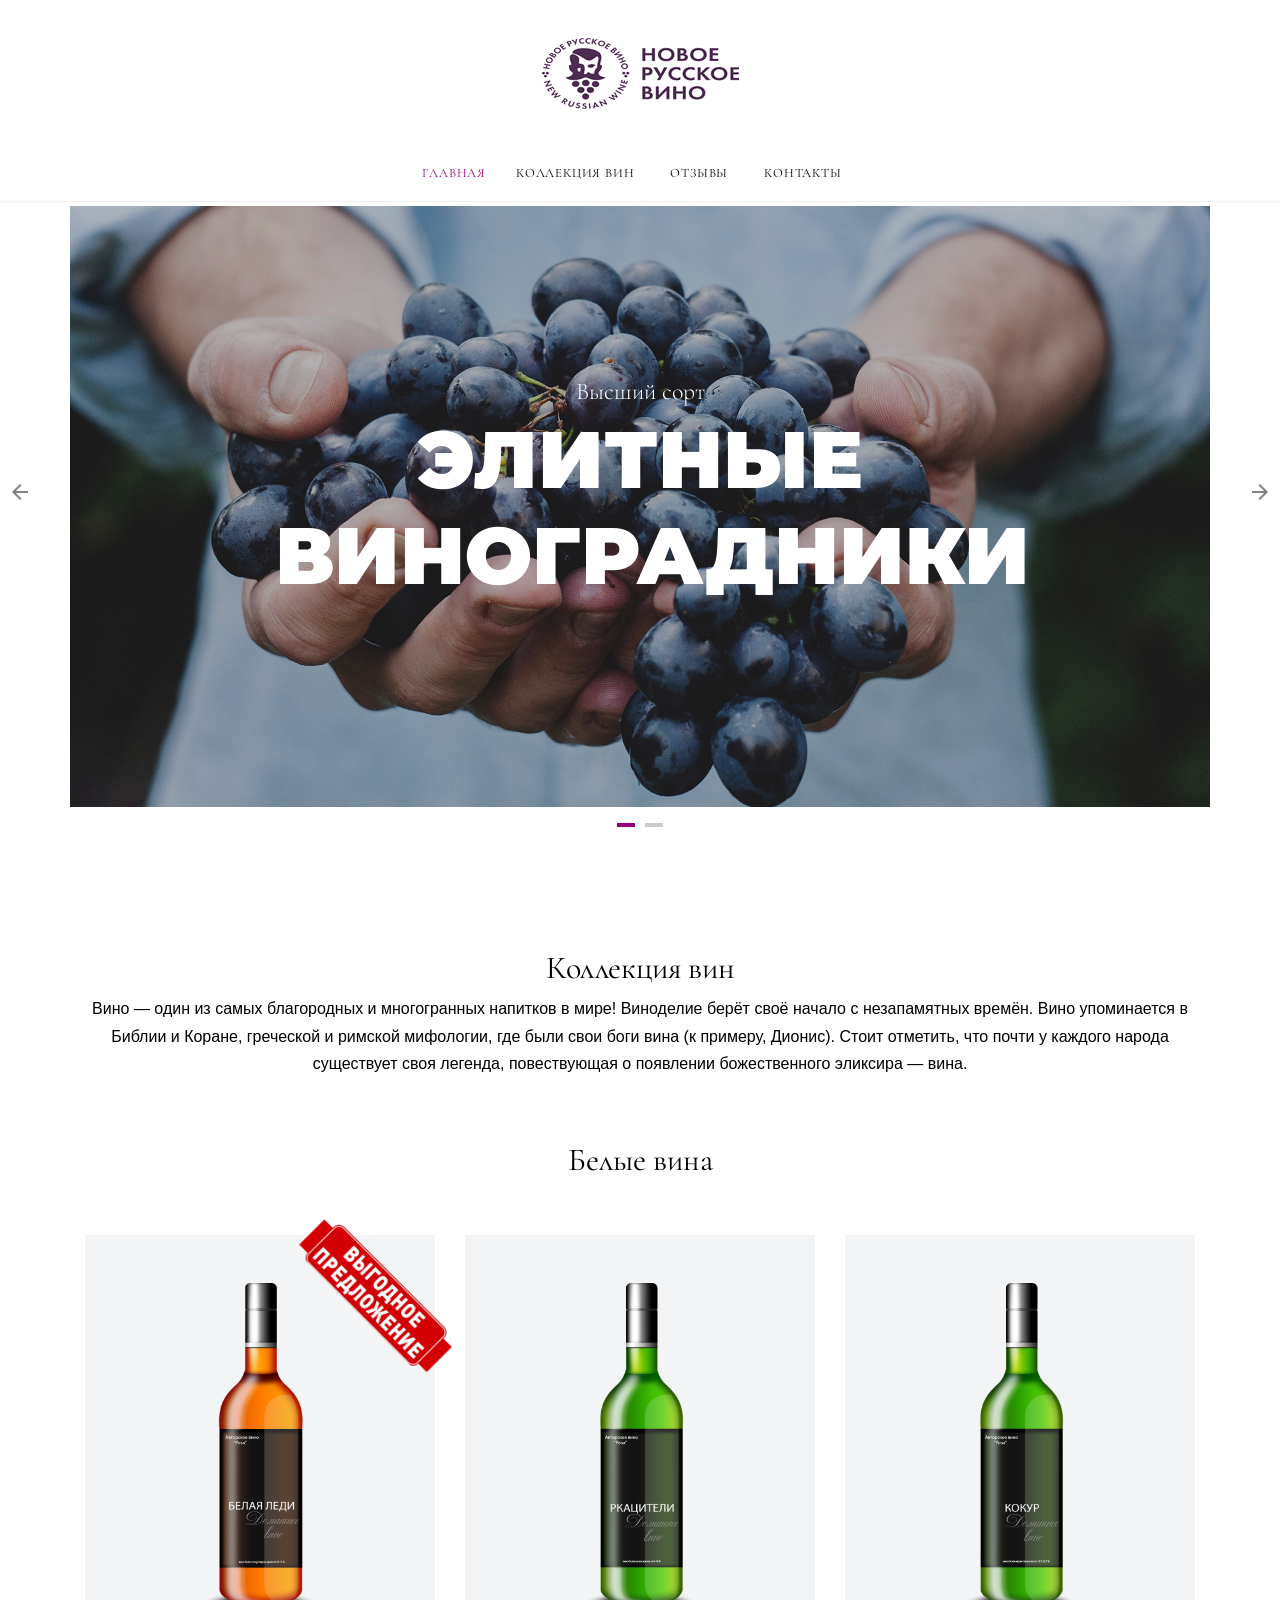
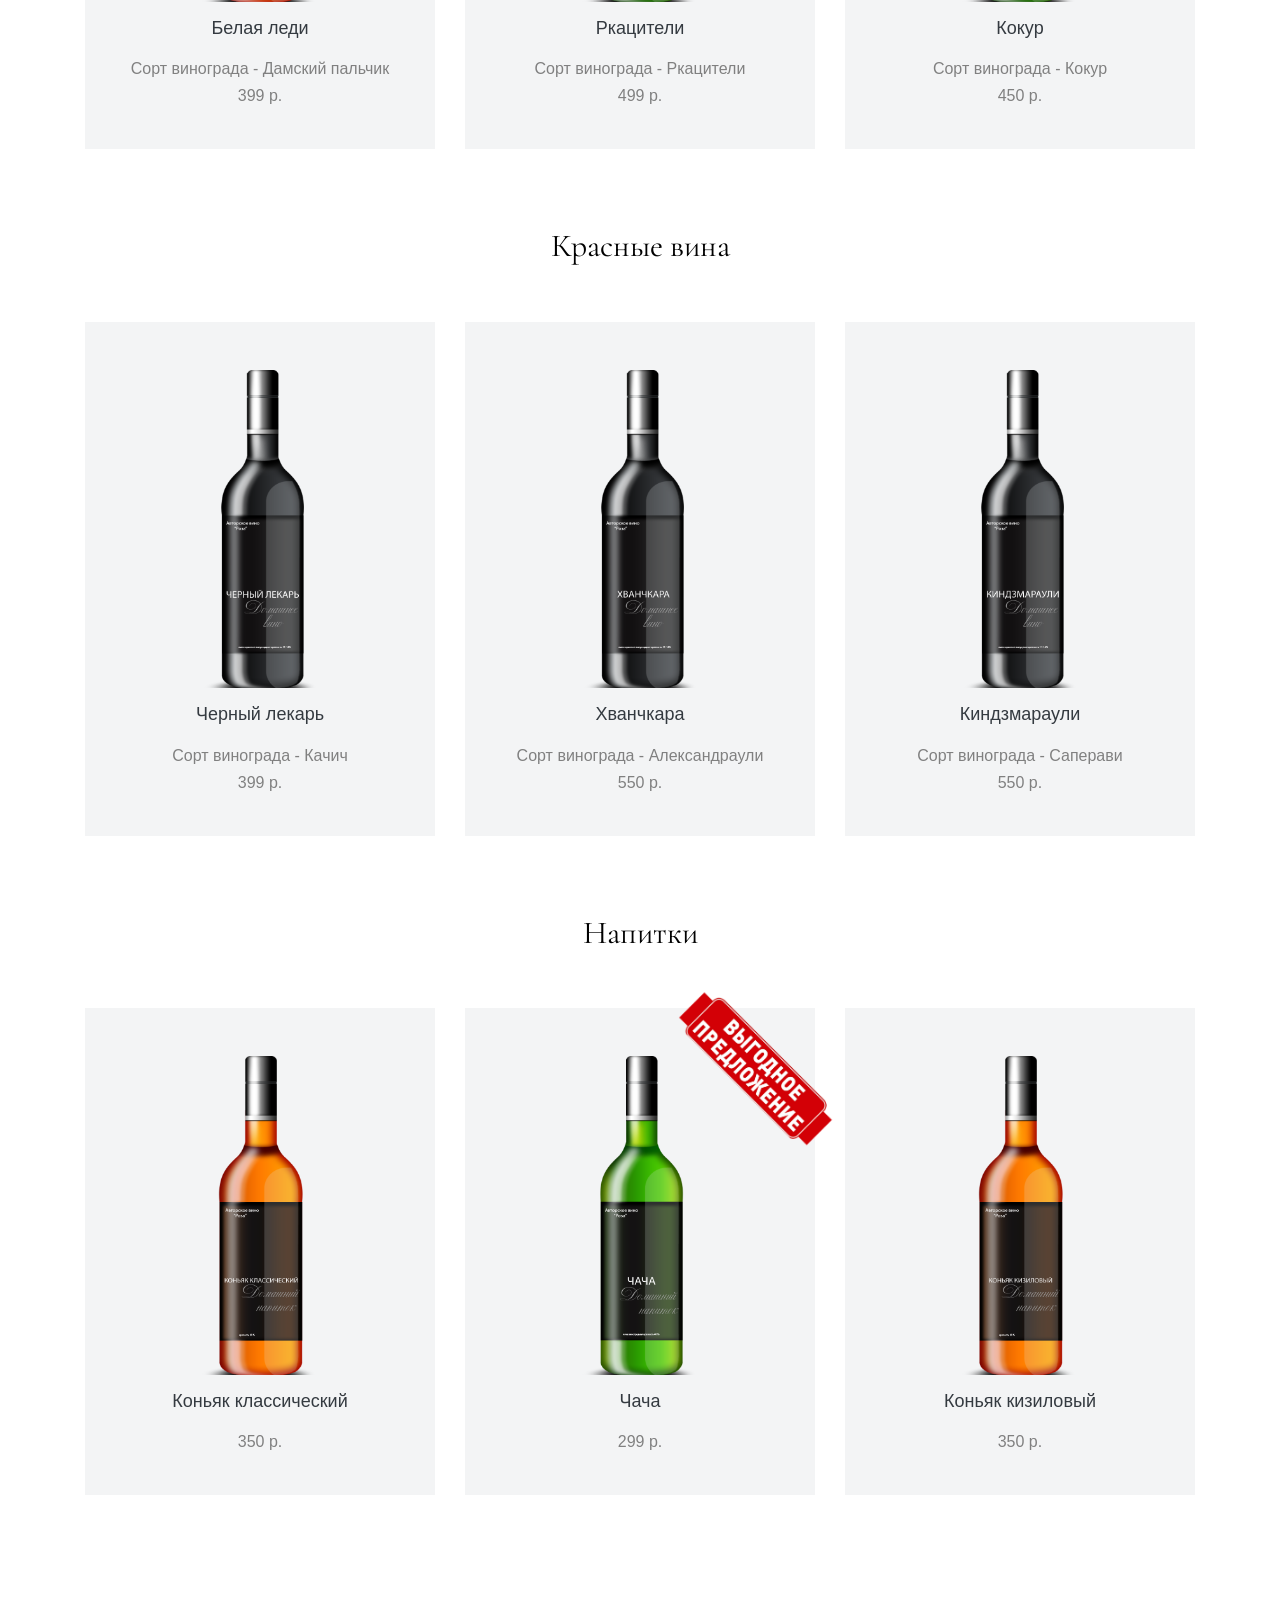
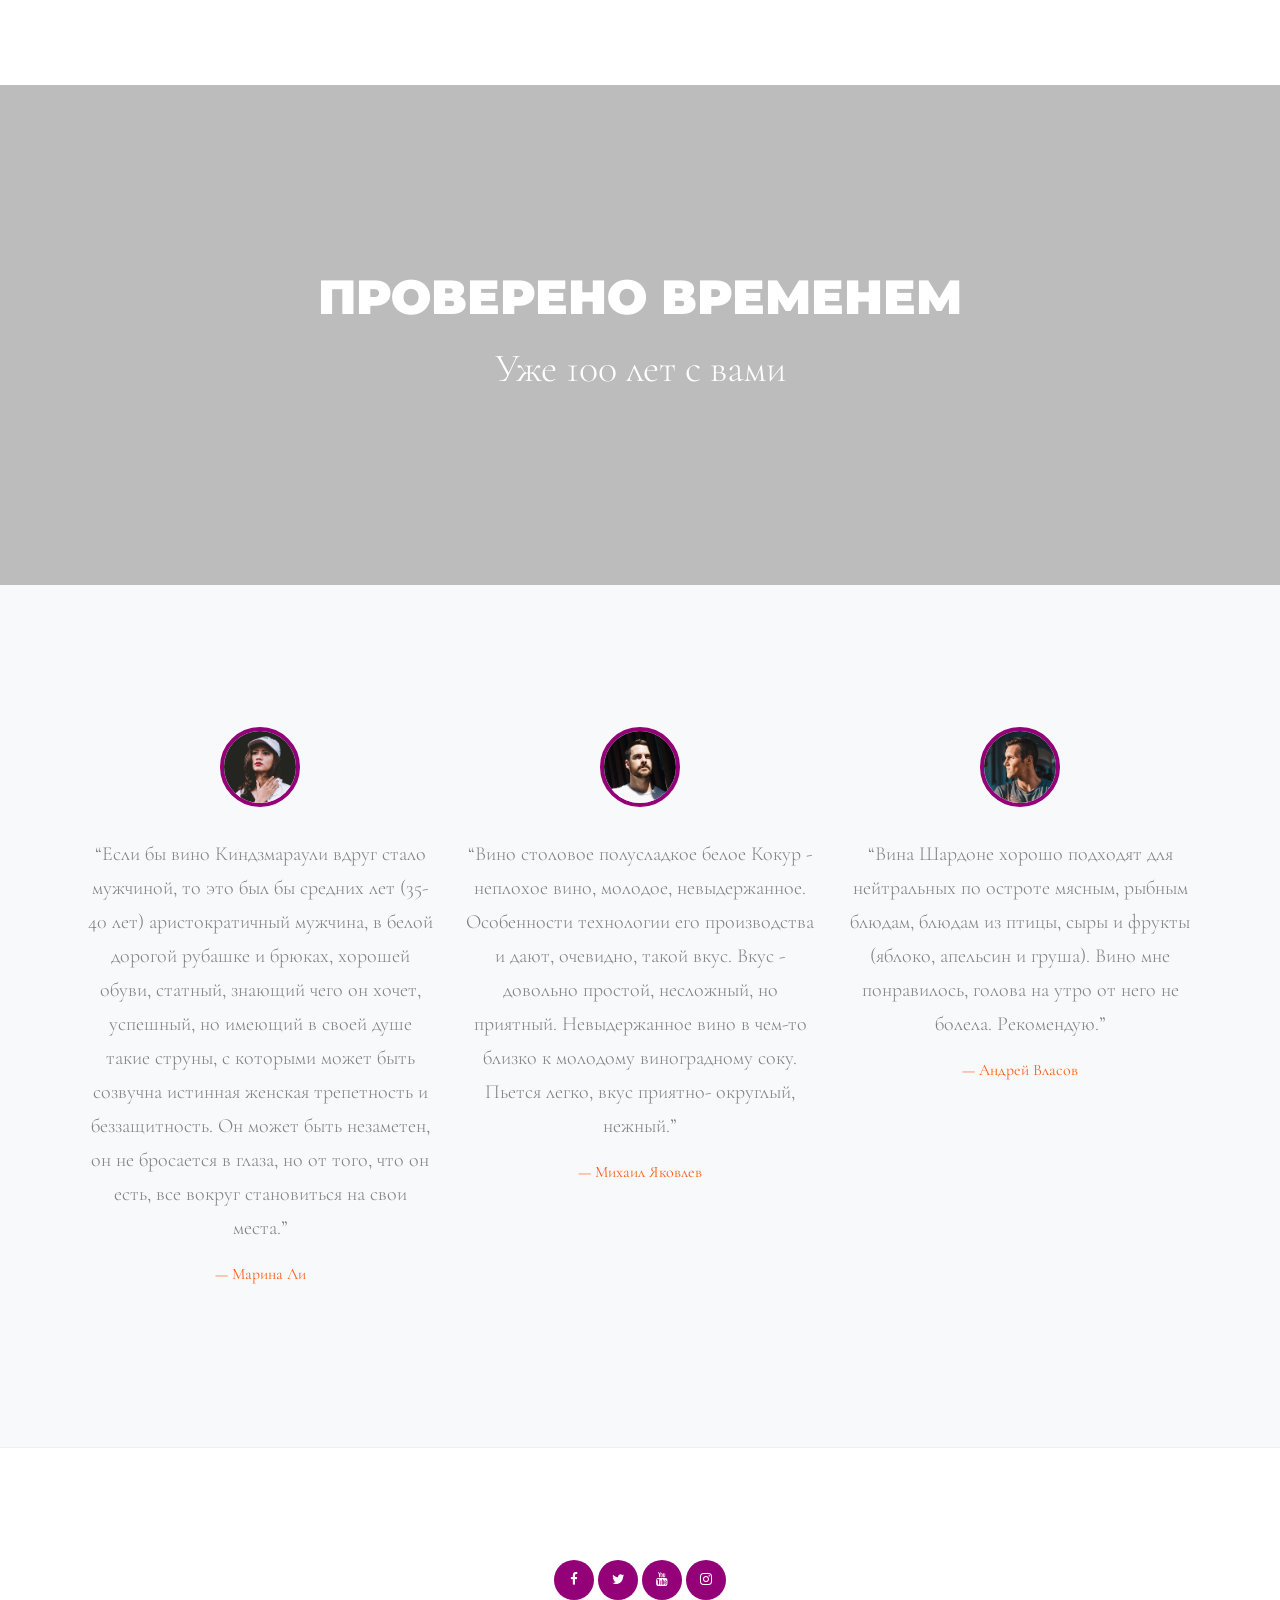
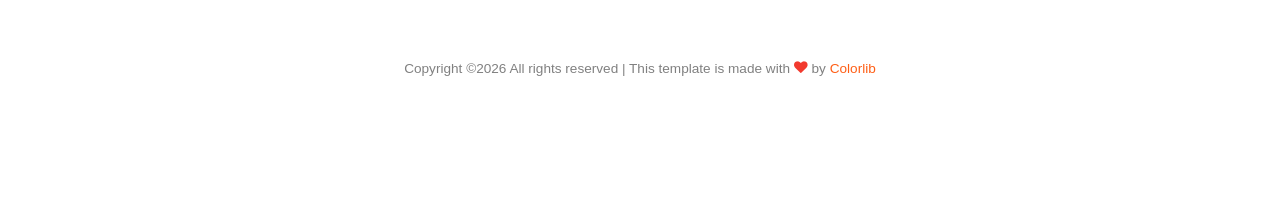
<file: index.html>
<!DOCTYPE html>
<html lang="ru">

<head>
  
  <title>Wines</title>
  <meta charset="utf-8">
  <meta name="viewport" content="width=device-width, initial-scale=1, shrink-to-fit=no">
  <link rel="icon" href="images/favicon.ico" type="image/png">

  <!-- escape | in url query with %7C . See more https://developer.donnoval.ru/w3cvalidation/ -->
  <link href="https://fonts.googleapis.com/css?family=Cormorant+Garamond:600%7CMontserrat&amp;display=swap" rel="stylesheet"> 

  <link rel="stylesheet" href="fonts/icomoon/style.css">

  <link rel="stylesheet" href="css/bootstrap/bootstrap.css">
  <link rel="stylesheet" href="css/jquery-ui.css">
  <link rel="stylesheet" href="css/owl.carousel.min.css">
  <link rel="stylesheet" href="css/owl.theme.default.min.css">
  <link rel="stylesheet" href="fonts/flaticon/font/flaticon.css">
  <link rel="stylesheet" href="css/aos.css">
  <link rel="stylesheet" href="css/style.css">
  
</head>

<body data-spy="scroll" data-target=".site-navbar-target" data-offset="300">

  <div class="site-wrap">

    <div class="site-mobile-menu site-navbar-target">
      <div class="site-mobile-menu-header">
        <div class="site-mobile-menu-close mt-3">
          <span class="icon-close2 js-menu-toggle"></span>
        </div>
      </div>
      <div class="site-mobile-menu-body"></div>
    </div>


    
    <div class="header-top">
      <div class="container">
        <div class="d-flex">
          <div class="p-2 flex-grow-1">
            <a href="index.html" class="site-logo mx-auto d-block">
              <img src="images/logo.png" alt="Image" class="img-fluid">
            </a>
          </div>
          <div class="p-2 align-self-center d-md-none">
            <a href="#" class="ml-auto d-block site-menu-toggle js-menu-toggle text-black">
              <span class="icon-menu h1"></span>
            </a>
          </div>
        </div>


      </div>
      
      <div class="site-navbar py-2 js-sticky-header site-navbar-target d-none pl-0 d-md-block" role="banner">

        <div class="container">
          <div class="d-flex align-items-center">
            
            <div class="mx-auto">
              <nav class="site-navigation position-relative text-left">
                <ul class="site-menu main-menu js-clone-nav mx-auto d-none pl-0 d-md-block border-none">
                  <li class="active"><a href="index.html" class="nav-link text-left">Главная</a></li>
                  <li><a href="#products" class="nav-link text-left">Коллекция вин</a></li>
                  <li><a href="#feedback" class="nav-link text-left">Отзывы</a></li>
                  <li><a href="#footer" class="nav-link text-left">Контакты</a></li>
                </ul>                                                                                                                                                                                                                                                                                         
              </nav>

            </div>
           
          </div>
        </div>

      </div>
    
    </div>

    
    <div class="owl-carousel hero-slide owl-style">
      <div class="intro-section container" style="background-image: url('images/hero_1.jpg');">
        <div class="row justify-content-center text-center align-items-center">
          <div class="col-md-8">
            <span class="sub-title">Высший сорт</span>
            <h1>Элитные виноградники</h1>
          </div>
        </div>
      </div>

      <div class="intro-section container" style="background-image: url('images/hero_2.jpg');">
        <div class="row justify-content-center text-center align-items-center">
          <div class="col-md-8">
            <span class="sub-title">Добро пожаловать</span>
            <h1>Домашние вина</h1>
          </div>
        </div>
      </div>

    </div>
    
    
    <div><a id="products"></a></div>
    <div class="site-section">
      <div class="container">
        <div class="row">
          <div class="col-12 section-title text-center mb-5">
            <h2 class="d-block">Коллекция вин</h2>
            <p>Вино — один из самых благородных и многогранных напитков в мире! Виноделие берёт своё начало с незапамятных времён. Вино упоминается в Библии и Коране, греческой и римской мифологии, где были свои боги вина (к примеру, Дионис). Стоит отметить, что почти у каждого народа существует своя легенда, повествующая о появлении божественного эликсира — вина.
            </p>
          </div>
        </div>
        
          <div class="row">
            <div class="col-12 section-title text-center mb-5">
              <h2 class="d-block">Белые вина</h2>
            </div>
          </div>
          <div class="row">
             
              <div class="col-lg-4 mb-5 col-md-6">
                <div class="wine_v_1 text-center pb-4 pt-5">
                  <img src="images/belaya_ledi.png" alt="Image" class="img-fluid">
                  
                    <img src="images/profitable.png" style="width:10rem;height: 10rem;position:absolute;right: -20px;top: -20px;">
                  
                  <div>
                    <h3 class="heading mt-3 mb-3 text-dark">Белая леди</h3>
                    <p>
                      
                        Сорт винограда - Дамский пальчик<br/>
                      
                      <span class="price">399 р.</span>
                    </p>
                  </div>
                </div>
              </div>
             
              <div class="col-lg-4 mb-5 col-md-6">
                <div class="wine_v_1 text-center pb-4 pt-5">
                  <img src="images/rkaciteli.png" alt="Image" class="img-fluid">
                  
                  <div>
                    <h3 class="heading mt-3 mb-3 text-dark">Ркацители</h3>
                    <p>
                      
                        Сорт винограда - Ркацители<br/>
                      
                      <span class="price">499 р.</span>
                    </p>
                  </div>
                </div>
              </div>
             
              <div class="col-lg-4 mb-5 col-md-6">
                <div class="wine_v_1 text-center pb-4 pt-5">
                  <img src="images/kokur.png" alt="Image" class="img-fluid">
                  
                  <div>
                    <h3 class="heading mt-3 mb-3 text-dark">Кокур</h3>
                    <p>
                      
                        Сорт винограда - Кокур<br/>
                      
                      <span class="price">450 р.</span>
                    </p>
                  </div>
                </div>
              </div>
            
          </div>
        
          <div class="row">
            <div class="col-12 section-title text-center mb-5">
              <h2 class="d-block">Красные вина</h2>
            </div>
          </div>
          <div class="row">
             
              <div class="col-lg-4 mb-5 col-md-6">
                <div class="wine_v_1 text-center pb-4 pt-5">
                  <img src="images/chernyi_lekar.png" alt="Image" class="img-fluid">
                  
                  <div>
                    <h3 class="heading mt-3 mb-3 text-dark">Черный лекарь</h3>
                    <p>
                      
                        Сорт винограда - Качич<br/>
                      
                      <span class="price">399 р.</span>
                    </p>
                  </div>
                </div>
              </div>
             
              <div class="col-lg-4 mb-5 col-md-6">
                <div class="wine_v_1 text-center pb-4 pt-5">
                  <img src="images/hvanchkara.png" alt="Image" class="img-fluid">
                  
                  <div>
                    <h3 class="heading mt-3 mb-3 text-dark">Хванчкара</h3>
                    <p>
                      
                        Сорт винограда - Александраули<br/>
                      
                      <span class="price">550 р.</span>
                    </p>
                  </div>
                </div>
              </div>
             
              <div class="col-lg-4 mb-5 col-md-6">
                <div class="wine_v_1 text-center pb-4 pt-5">
                  <img src="images/kindzmarauli.png" alt="Image" class="img-fluid">
                  
                  <div>
                    <h3 class="heading mt-3 mb-3 text-dark">Киндзмараули</h3>
                    <p>
                      
                        Сорт винограда - Саперави<br/>
                      
                      <span class="price">550 р.</span>
                    </p>
                  </div>
                </div>
              </div>
            
          </div>
        
          <div class="row">
            <div class="col-12 section-title text-center mb-5">
              <h2 class="d-block">Напитки</h2>
            </div>
          </div>
          <div class="row">
             
              <div class="col-lg-4 mb-5 col-md-6">
                <div class="wine_v_1 text-center pb-4 pt-5">
                  <img src="images/konyak_klassicheskyi.png" alt="Image" class="img-fluid">
                  
                  <div>
                    <h3 class="heading mt-3 mb-3 text-dark">Коньяк классический</h3>
                    <p>
                      
                      <span class="price">350 р.</span>
                    </p>
                  </div>
                </div>
              </div>
             
              <div class="col-lg-4 mb-5 col-md-6">
                <div class="wine_v_1 text-center pb-4 pt-5">
                  <img src="images/chacha.png" alt="Image" class="img-fluid">
                  
                    <img src="images/profitable.png" style="width:10rem;height: 10rem;position:absolute;right: -20px;top: -20px;">
                  
                  <div>
                    <h3 class="heading mt-3 mb-3 text-dark">Чача</h3>
                    <p>
                      
                      <span class="price">299 р.</span>
                    </p>
                  </div>
                </div>
              </div>
             
              <div class="col-lg-4 mb-5 col-md-6">
                <div class="wine_v_1 text-center pb-4 pt-5">
                  <img src="images/konyak_kizilovyi.png" alt="Image" class="img-fluid">
                  
                  <div>
                    <h3 class="heading mt-3 mb-3 text-dark">Коньяк кизиловый</h3>
                    <p>
                      
                      <span class="price">350 р.</span>
                    </p>
                  </div>
                </div>
              </div>
            
          </div>
        
      </div>
    </div>

    <div class="hero-2" style="background-image: url('images/hero_2.jpg');">
    <div><a id="feedback"></a></div>
     <div class="container">
        <div class="row justify-content-center text-center align-items-center">
          <div class="col-md-8">
            <h2 style="font-size: 3rem;">проверено временем</h2>
            <span class="sub-title" style="font-size: 2.5rem;">Уже 100 лет с вами</span>
          </div>
        </div>
      </div>
    </div>

    <div class="site-section bg-light">
      <div class="container">
        <div class="owl-carousel owl-slide-3 owl-slide">
        
          <blockquote class="testimony">
            <img src="images/person_1.jpg" alt="Фото">
            <p>&ldquo;Если бы вино Киндзмараули вдруг стало мужчиной, то это был бы средних лет (35-40 лет) аристократичный мужчина, в белой дорогой рубашке и брюках,
               хорошей обуви, статный, знающий чего он хочет, успешный, но имеющий в своей душе такие струны,
               с которыми может быть созвучна истинная женская трепетность и беззащитность.
               Он может быть незаметен, он не бросается в глаза, но от того, что он есть, все вокруг становиться на свои места.&rdquo;</p>
            <p class="small text-primary">&mdash; Марина Ли</p>
          </blockquote>
          <blockquote class="testimony">
            <img src="images/person_2.jpg" alt="Фото">
            <p>&ldquo;Вино столовое полусладкое белое Кокур - неплохое вино, молодое, невыдержанное. Особенности технологии его производства и дают, очевидно, такой вкус.
              Вкус - довольно простой, несложный, но приятный. Невыдержанное вино в чем-то близко к молодому виноградному соку.
              Пьется легко, вкус приятно- округлый, нежный.&rdquo;</p>
            <p class="small text-primary">&mdash; Михаил Яковлев</p>
          </blockquote>
          <blockquote class="testimony">
            <img src="images/person_3.jpg" alt="Фото">
            <p>&ldquo;Вина Шардоне хорошо подходят для нейтральных по остроте мясным, рыбным блюдам, блюдам из птицы, сыры и фрукты (яблоко, апельсин и груша). Вино мне понравилось, голова на утро от него не болела. Рекомендую.&rdquo;</p>
            <p class="small text-primary">&mdash; Андрей Власов</p>
          </blockquote>
       
        </div>
      </div>
    </div>
  

    
    <div class="footer">
      <div><a id="footer"></a></div>
      <div class="container">
        
        <div class="row">
          <div class="col-12 text-center">
            <div class="social-icons">
              <a href="#"><span class="icon-facebook"></span></a>
              <a href="#"><span class="icon-twitter"></span></a>
              <a href="#"><span class="icon-youtube"></span></a>
              <a href="#"><span class="icon-instagram"></span></a>
            </div>
          </div>
        </div>
        <div class="row">
          <div class="col-12">
            <div class="copyright">
                <p>
                    <!-- Link back to Colorlib can't be removed. Template is licensed under CC BY 3.0. -->
                    Copyright &copy;<script>document.write(new Date().getFullYear());</script> All rights reserved | This template is made with <i class="icon-heart text-danger" aria-hidden="true"></i> by <a href="https://colorlib.com" target="_blank" >Colorlib</a>
                    <!-- Link back to Colorlib can't be removed. Template is licensed under CC BY 3.0. -->
                    </p>



            </div>
          </div>
        </div>
      </div>
    </div>
    

  </div>
  <!-- .site-wrap -->


  <!-- loader -->
  <div id="loader" class="show fullscreen"><svg class="circular" width="48px" height="48px"><circle class="path-bg" cx="24" cy="24" r="22" fill="none" stroke-width="4" stroke="#eeeeee"/><circle class="path" cx="24" cy="24" r="22" fill="none" stroke-width="4" stroke-miterlimit="10" stroke="#ff5e15"/></svg></div>

  <script src="js/jquery-3.3.1.min.js"></script>
  <script src="js/jquery-migrate-3.0.1.min.js"></script>
  <script src="js/jquery-ui.js"></script>
  <script src="js/bootstrap.min.js"></script>
  <script src="js/owl.carousel.min.js"></script>
  <script src="js/jquery.stellar.min.js"></script>
  <script src="js/jquery.easing.1.3.js"></script>
  <script src="js/aos.js"></script>
  <script src="js/jquery.sticky.js"></script>
  <script src="js/main.js"></script>

</body>

</html>
</file>
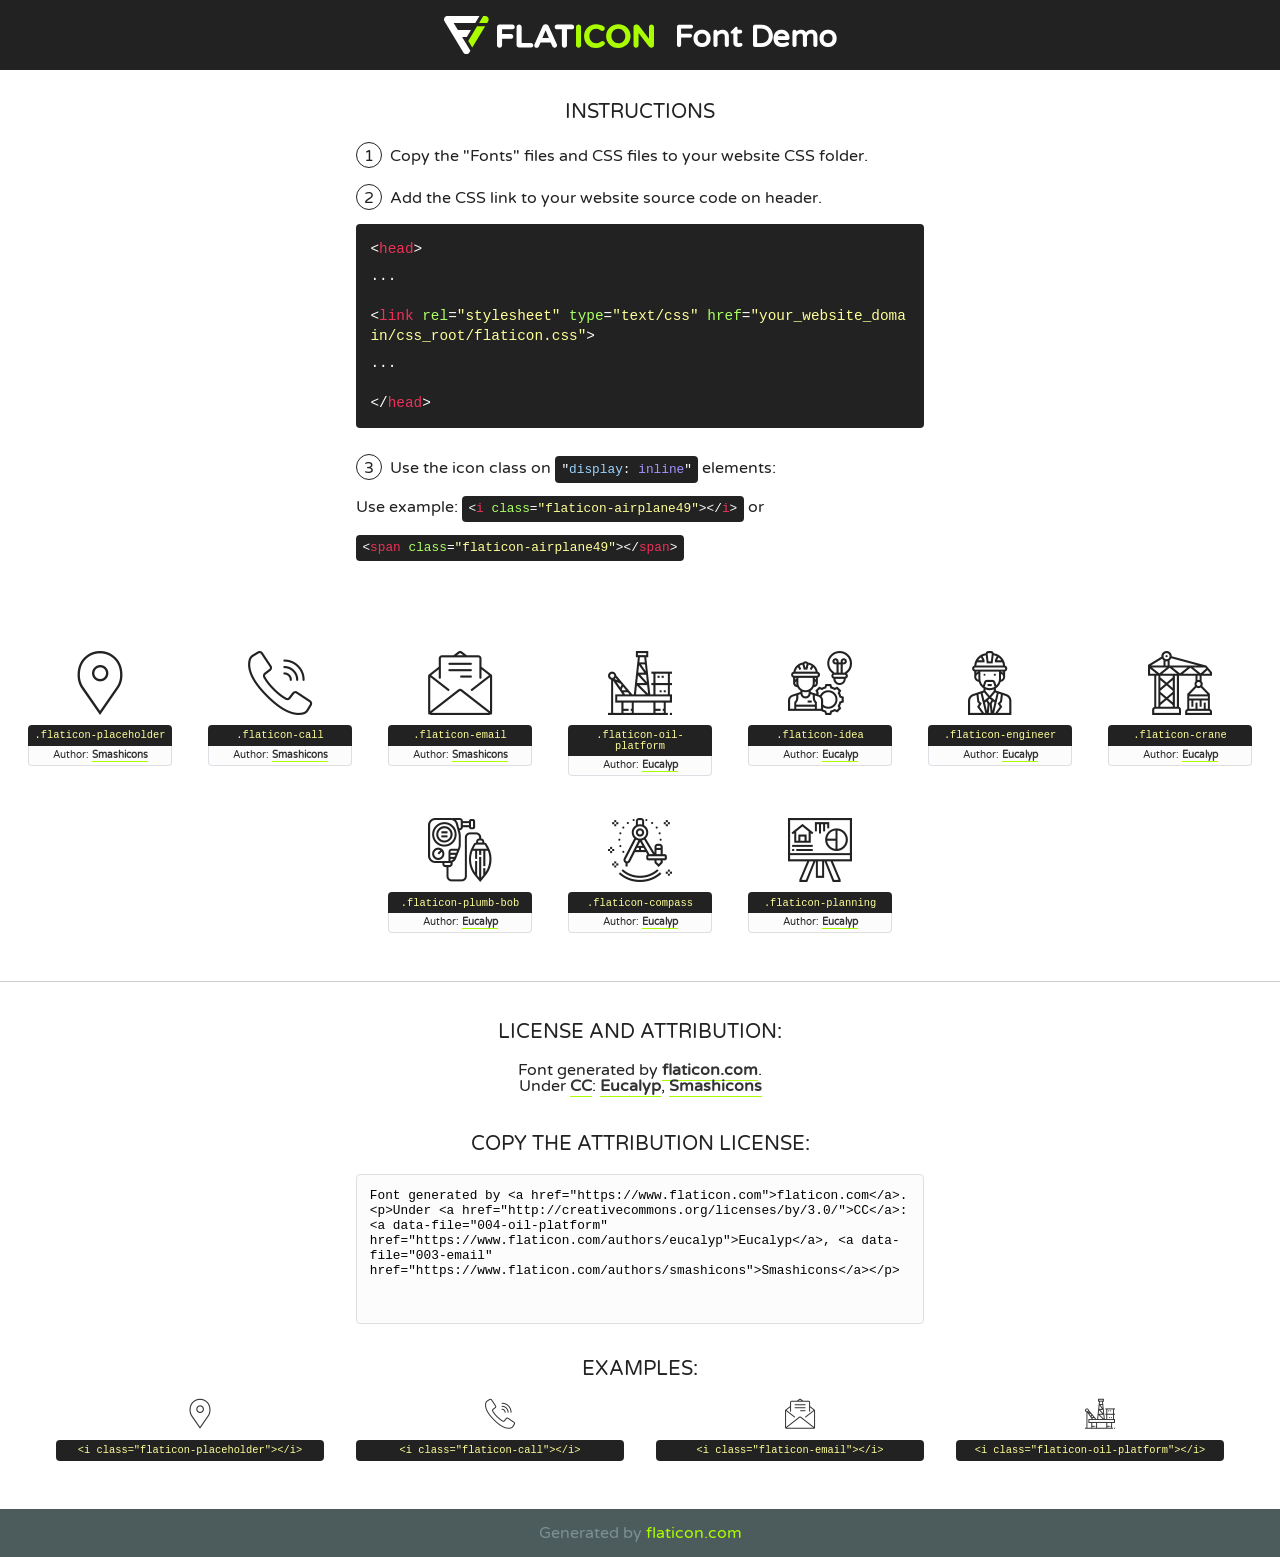
<file: fonts/flaticon/font/flaticon.html>
<!DOCTYPE html>
<!--
  Flaticon icon font: Flaticon
  Creation date: 20/06/2019 00:33
-->
<html>
<!DOCTYPE html>
<html>

<head>
    <title>Flaticon WebFont</title>
    <link href="http://fonts.googleapis.com/css?family=Varela+Round" rel="stylesheet" type="text/css" />
    <link rel="stylesheet" type="text/css" href="flaticon.css">
    <meta charset="UTF-8">
    <style>
    html, body, div, span, applet, object, iframe,
    h1, h2, h3, h4, h5, h6, p, blockquote, pre,
    a, abbr, acronym, address, big, cite, code,
    del, dfn, em, img, ins, kbd, q, s, samp,
    small, strike, strong, sub, sup, tt, var,
    b, u, i, center,
    dl, dt, dd, ol, ul, li,
    fieldset, form, label, legend,
    table, caption, tbody, tfoot, thead, tr, th, td,
    article, aside, canvas, details, embed, 
    figure, figcaption, footer, header, hgroup, 
    menu, nav, output, ruby, section, summary,
    time, mark, audio, video {
        margin: 0;
        padding: 0;
        border: 0;
        font-size: 100%;
        font: inherit;
        vertical-align: baseline;
    }
    /* HTML5 display-role reset for older browsers */
    article, aside, details, figcaption, figure, 
    footer, header, hgroup, menu, nav, section {
        display: block;
    }
    body {
        line-height: 1;
    }
    ol, ul {
        list-style: none;
    }
    blockquote, q {
        quotes: none;
    }
    blockquote:before, blockquote:after,
    q:before, q:after {
        content: '';
        content: none;
    }
    table {
        border-collapse: collapse;
        border-spacing: 0;
    }
    body {
        font-family: 'Varela Round', Helvetica, Arial, sans-serif;
        font-size: 16px;
        color: #222;
    }
    a {
        color: #333;
        border-bottom: 1px solid #a9fd00;
        font-weight: bold;
        text-decoration: none;
    }
    * {
        -moz-box-sizing: border-box;
        -webkit-box-sizing: border-box;
        box-sizing: border-box;
        margin: 0;
        padding: 0;
    }
    [class^="flaticon-"]:before, [class*=" flaticon-"]:before, [class^="flaticon-"]:after, [class*=" flaticon-"]:after {
        font-family: Flaticon;
        font-size: 30px;
        font-style: normal;
        margin-left: 20px;
        color: #333;
    }
    .wrapper {
        max-width: 600px;
        margin: auto;
        padding: 0 1em;
    }
    .title {
        font-size: 1.25em;
        text-align: center;
        margin-bottom: 1em;
        text-transform: uppercase;
    }
    header {
        text-align: center;
        background-color: #222;
        color: #fff;
        padding: 1em;
    }
    header .logo {
        width: 210px;
        height: 38px;
        display: inline-block;
        vertical-align: middle;
        margin-right: 1em;
        border: none;
    }
    header strong {
        font-size: 1.95em;
        font-weight: bold;
        vertical-align: middle;
        margin-top: 5px;
        display: inline-block;
    }
    .demo {
        margin: 2em auto;
        line-height: 1.25em;
    }
    .demo ul li {
        margin-bottom: 1em;
    }
    .demo ul li .num {
        color: #222;
        border-radius: 20px;
        display: inline-block;
        width: 26px;
        padding: 3px;
        height: 26px;
        text-align: center;
        margin-right: 0.5em;
        border: 1px solid #222;
    }
    .demo ul li code {
        background-color: #222;
        border-radius: 4px;
        padding: 0.25em 0.5em;
        display: inline-block;
        color: #fff;
        font-family: Consolas,Monaco,Lucida Console,Liberation Mono,DejaVu Sans Mono,Bitstream Vera Sans Mono,Courier New, monospace;
        font-weight: lighter;
        margin-top: 1em;
        font-size: 0.8em;
        word-break: break-all;
    }
    .demo ul li code.big {
        padding: 1em;
        font-size: 0.9em;
    }
    .demo ul li code .red {
        color: #EF3159;
    }
    .demo ul li code .green {
        color: #ACFF65;
    }
    .demo ul li code .yellow {
        color: #FFFF99;
    }
    .demo ul li code .blue {
        color: #99D3FF;
    }
    .demo ul li code .purple {
        color: #A295FF;
    }
    .demo ul li code .dots {
        margin-top: 0.5em;
        display: block;
    }
    #glyphs {
        border-bottom: 1px solid #ccc;
        padding: 2em 0;
        text-align: center;
    }
    .glyph {
        display: inline-block;
        width: 9em;
        margin: 1em;
        text-align: center;
        vertical-align: top;
        background: #FFF;
    }
    .glyph .glyph-icon {
        padding: 10px;
        display: block;
        font-family:"Flaticon";
        font-size: 64px;
        line-height: 1;
    }
    .glyph .glyph-icon:before {
        font-size: 64px;
        color: #222;
        margin-left: 0;
    }
    .class-name {
        font-size: 0.65em;
        background-color: #222;
        color: #fff;
        border-radius: 4px 4px 0 0;
        padding: 0.5em;
        color: #FFFF99;
        font-family: Consolas,Monaco,Lucida Console,Liberation Mono,DejaVu Sans Mono,Bitstream Vera Sans Mono,Courier New, monospace;
    }
    .author-name {
        font-size: 0.6em;
        background-color: #fcfcfd;
        border: 1px solid #DEDEE4;
        border-top: 0;
        border-radius: 0 0 4px 4px;
        padding: 0.5em;
    }
    .class-name:last-child {
        font-size: 10px;
        color:#888;
    }
    .class-name:last-child a {
        font-size: 10px;
        color:#555;
    }
    .class-name:last-child a:hover {
        color:#a9fd00;
    }
    .glyph > input {
        display: block;
        width: 100px;
        margin: 5px auto;
        text-align: center;
        font-size: 12px;
        cursor: text;
    }
    .glyph > input.icon-input {
        font-family:"Flaticon";
        font-size: 16px;
        margin-bottom: 10px;
    }
    .attribution .title {
        margin-top: 2em;
    }
    .attribution textarea {
        background-color: #fcfcfd;
        padding: 1em;
        border: none;
        box-shadow: none;
        border: 1px solid #DEDEE4;
        border-radius: 4px;
        resize: none;
        width: 100%;
        height: 150px;
        font-size: 0.8em;
        font-family: Consolas,Monaco,Lucida Console,Liberation Mono,DejaVu Sans Mono,Bitstream Vera Sans Mono,Courier New, monospace;
        -webkit-appearance: none;
    }
    .iconsuse {
        margin: 2em auto;
        text-align: center;
        max-width: 1200px;
    }
    .iconsuse:after {
        content: '';
        display: table;
        clear: both;
    }
    .iconsuse .image {
        float: left;
        width: 25%;
        padding: 0 1em;
    }
    .iconsuse .image p {
        margin-bottom: 1em;
    }
    .iconsuse .image span {
        display: block;
        font-size: 0.65em;
        background-color: #222;
        color: #fff;
        border-radius: 4px;
        padding: 0.5em;
        color: #FFFF99;
        margin-top: 1em;
        font-family: Consolas,Monaco,Lucida Console,Liberation Mono,DejaVu Sans Mono,Bitstream Vera Sans Mono,Courier New, monospace;
    }
    #footer {
        text-align: center;
        background-color: #4C5B5C;
        color: #7c9192;
        padding: 1em;
    }
    #footer a {
        border: none;
        color: #a9fd00;
        font-weight: normal;
    }
    @media (max-width: 960px) {
        .iconsuse .image {
            width: 50%;
        }
    }
    @media (max-width: 560px) {
        .iconsuse .image {
            width: 100%;
        }
    }
    </style>
</head>

<body class="characters-off">

    <header>
        <a href="https://www.flaticon.com" target="_blank" class="logo">
            <svg version="1.1" xmlns="http://www.w3.org/2000/svg" xmlns:xlink="http://www.w3.org/1999/xlink" xmlns:a="http://ns.adobe.com/AdobeSVGViewerExtensions/3.0/" viewBox="0 0 560.875 102.036" enable-background="new 0 0 560.875 102.036" xml:space="preserve">
                <defs>
                </defs>
                <g>
                    <g class="letters">
                        <path fill="#ffffff" d="M141.596,29.675c0-3.777,2.985-6.767,6.764-6.767h34.438c3.426,0,6.15,2.728,6.15,6.15
                        c0,3.43-2.724,6.149-6.15,6.149h-27.674v13.091h23.719c3.429,0,6.151,2.724,6.151,6.15c0,3.43-2.723,6.149-6.151,6.149h-23.719
                        v17.574c0,3.773-2.986,6.761-6.764,6.761c-3.779,0-6.764-2.989-6.764-6.761V29.675z"></path>
                        <path fill="#ffffff" d="M193.844,29.149c0-3.781,2.985-6.767,6.764-6.767c3.776,0,6.763,2.985,6.763,6.767v42.957h25.039
                        c3.426,0,6.149,2.726,6.149,6.153c0,3.425-2.723,6.15-6.149,6.15h-31.802c-3.779,0-6.764-2.986-6.764-6.768V29.149z"></path>
                        <path fill="#ffffff" d="M241.891,75.71l21.438-48.407c1.492-3.341,4.215-5.357,7.906-5.357h0.792
                        c3.686,0,6.323,2.017,7.815,5.357l21.439,48.407c0.436,0.967,0.701,1.845,0.701,2.723c0,3.602-2.809,6.501-6.414,6.501
                        c-3.161,0-5.269-1.845-6.499-4.655l-4.132-9.661h-27.059l-4.301,10.102c-1.144,2.631-3.426,4.214-6.237,4.214
                        c-3.517,0-6.24-2.81-6.24-6.325C241.1,77.64,241.451,76.677,241.891,75.71z M279.932,58.666l-8.521-20.297l-8.526,20.297H279.932
                        z"></path>
                        <path fill="#ffffff" d="M314.864,35.387H301.86c-3.429,0-6.239-2.813-6.239-6.238c0-3.429,2.811-6.24,6.239-6.24h39.533
                        c3.426,0,6.237,2.811,6.237,6.24c0,3.425-2.811,6.238-6.237,6.238h-13.001v42.785c0,3.773-2.99,6.761-6.764,6.761
                        c-3.779,0-6.764-2.989-6.764-6.761V35.387z"></path>
                        <path fill="#A9FD00" d="M352.615,29.149c0-3.781,2.985-6.767,6.767-6.767c3.774,0,6.761,2.985,6.761,6.767v49.024
                        c0,3.773-2.987,6.761-6.761,6.761c-3.781,0-6.767-2.989-6.767-6.761V29.149z"></path>
                        <path fill="#A9FD00" d="M374.132,53.836v-0.179c0-17.481,13.178-31.801,32.065-31.801c9.22,0,15.459,2.458,20.557,6.238
                        c1.402,1.054,2.637,2.985,2.637,5.357c0,3.692-2.985,6.59-6.681,6.59c-1.845,0-3.071-0.702-4.044-1.319
                        c-3.776-2.813-7.729-4.393-12.562-4.393c-10.364,0-17.831,8.611-17.831,19.154v0.173c0,10.542,7.291,19.329,17.831,19.329
                        c5.715,0,9.492-1.756,13.359-4.834c1.049-0.874,2.458-1.491,4.039-1.491c3.429,0,6.325,2.813,6.325,6.236
                        c0,2.106-1.056,3.78-2.282,4.834c-5.539,4.834-12.036,7.733-21.878,7.733C387.572,85.464,374.132,71.493,374.132,53.836z"></path>
                        <path fill="#A9FD00" d="M433.009,53.836v-0.179c0-17.481,13.79-31.801,32.766-31.801c18.981,0,32.592,14.143,32.592,31.628v0.173
                        c0,17.483-13.785,31.807-32.769,31.807C446.625,85.464,433.009,71.32,433.009,53.836z M484.224,53.836v-0.179
                        c0-10.539-7.725-19.326-18.626-19.326c-10.893,0-18.449,8.611-18.449,19.154v0.173c0,10.542,7.73,19.329,18.626,19.329
                        C476.676,72.986,484.224,64.378,484.224,53.836z"></path>
                        <path fill="#A9FD00" d="M506.233,29.321c0-3.774,2.99-6.763,6.767-6.763h1.401c3.252,0,5.183,1.583,7.029,3.953l26.093,34.265
                        V29.059c0-3.692,2.99-6.677,6.681-6.677c3.683,0,6.671,2.985,6.671,6.677v48.934c0,3.78-2.987,6.765-6.764,6.765h-0.436
                        c-3.257,0-5.188-1.581-7.034-3.953l-27.056-35.492v32.944c0,3.687-2.985,6.676-6.678,6.676c-3.683,0-6.673-2.989-6.673-6.676
                        V29.321z"></path>
                    </g>
                    <g class="insignia">
                        <path fill="#ffffff" d="M48.372,56.137h12.517l11.156-18.537H37.186L25.688,18.539h57.825L94.668,0H9.271
                        C5.925,0,2.842,1.801,1.198,4.716c-1.644,2.907-1.593,6.482,0.134,9.343l50.38,83.501c1.678,2.781,4.689,4.476,7.938,4.476
                        c3.246,0,6.257-1.695,7.935-4.476l2.898-4.804L48.372,56.137z"></path>
                        <g class="i">
                            <path fill="#A9FD00" d="M93.575,18.539h0.031v0.004l21.652,0.004l2.705-4.488c1.727-2.861,1.778-6.436,0.133-9.343
                            C116.454,1.801,113.371,0,110.026,0h-5.294L93.575,18.539z"></path>
                            <polygon fill="#A9FD00" points="88.291,27.356 64.725,66.486 75.519,84.404 109.942,27.356"></polygon>
                        </g>
                    </g>
                </g>
            </svg>
        </a>
        <strong>Font Demo</strong>
    </header>


    <section class="demo wrapper">

        <p class="title">Instructions</p>

        <ul>
            <li>
                <span class="num">1</span>Copy the "Fonts" files and CSS files to your website CSS folder.
            </li>
            <li>
                <span class="num">2</span>Add the CSS link to your website source code on header.
                <code class="big">
                    &lt;<span class="red">head</span>&gt;
                    <br/><span class="dots">...</span>
                    <br/>&lt;<span class="red">link</span> <span class="green">rel</span>=<span class="yellow">"stylesheet"</span> <span class="green">type</span>=<span class="yellow">"text/css"</span> <span class="green">href</span>=<span class="yellow">"your_website_domain/css_root/flaticon.css"</span>&gt;
                    <br/><span class="dots">...</span>
                    <br/>&lt;/<span class="red">head</span>&gt;
                </code>
            </li>

            <li>
                <p>
                    <span class="num">3</span>Use the icon class on <code>"<span class="blue">display</span>:<span class="purple"> inline</span>"</code> elements:
                    <br />
                    Use example: <code>&lt;<span class="red">i</span> <span class="green">class</span>=<span class="yellow">&quot;flaticon-airplane49&quot;</span>&gt;&lt;/<span class="red">i</span>&gt;</code> or <code>&lt;<span class="red">span</span> <span class="green">class</span>=<span class="yellow">&quot;flaticon-airplane49&quot;</span>&gt;&lt;/<span class="red">span</span>&gt;</code>
            </li>
        </ul>

    </section>




   <section id="glyphs">          
    
      
        <div class="glyph"><div class="glyph-icon flaticon-placeholder"></div>
            <div class="class-name">.flaticon-placeholder</div>
            <div class="author-name">Author: <a data-file="001-placeholder" href="https://www.flaticon.com/authors/smashicons">Smashicons</a> </div> 
        </div>        
        
        <div class="glyph"><div class="glyph-icon flaticon-call"></div>
            <div class="class-name">.flaticon-call</div>
            <div class="author-name">Author: <a data-file="002-call" href="https://www.flaticon.com/authors/smashicons">Smashicons</a> </div> 
        </div>        
        
        <div class="glyph"><div class="glyph-icon flaticon-email"></div>
            <div class="class-name">.flaticon-email</div>
            <div class="author-name">Author: <a data-file="003-email" href="https://www.flaticon.com/authors/smashicons">Smashicons</a> </div> 
        </div>        
        
        <div class="glyph"><div class="glyph-icon flaticon-oil-platform"></div>
            <div class="class-name">.flaticon-oil-platform</div>
            <div class="author-name">Author: <a data-file="004-oil-platform" href="https://www.flaticon.com/authors/eucalyp">Eucalyp</a> </div> 
        </div>        
        
        <div class="glyph"><div class="glyph-icon flaticon-idea"></div>
            <div class="class-name">.flaticon-idea</div>
            <div class="author-name">Author: <a data-file="005-idea" href="https://www.flaticon.com/authors/eucalyp">Eucalyp</a> </div> 
        </div>        
        
        <div class="glyph"><div class="glyph-icon flaticon-engineer"></div>
            <div class="class-name">.flaticon-engineer</div>
            <div class="author-name">Author: <a data-file="006-engineer" href="https://www.flaticon.com/authors/eucalyp">Eucalyp</a> </div> 
        </div>        
        
        <div class="glyph"><div class="glyph-icon flaticon-crane"></div>
            <div class="class-name">.flaticon-crane</div>
            <div class="author-name">Author: <a data-file="007-crane" href="https://www.flaticon.com/authors/eucalyp">Eucalyp</a> </div> 
        </div>        
        
        <div class="glyph"><div class="glyph-icon flaticon-plumb-bob"></div>
            <div class="class-name">.flaticon-plumb-bob</div>
            <div class="author-name">Author: <a data-file="008-plumb-bob" href="https://www.flaticon.com/authors/eucalyp">Eucalyp</a> </div> 
        </div>        
        
        <div class="glyph"><div class="glyph-icon flaticon-compass"></div>
            <div class="class-name">.flaticon-compass</div>
            <div class="author-name">Author: <a data-file="009-compass" href="https://www.flaticon.com/authors/eucalyp">Eucalyp</a> </div> 
        </div>        
        
        <div class="glyph"><div class="glyph-icon flaticon-planning"></div>
            <div class="class-name">.flaticon-planning</div>
            <div class="author-name">Author: <a data-file="010-planning" href="https://www.flaticon.com/authors/eucalyp">Eucalyp</a> </div> 
        </div>        
        

    </section>



    <section class="attribution wrapper"   style="text-align:center;">

      <div class="title">License and attribution:</div><div class="attrDiv">Font generated by <a href="https://www.flaticon.com">flaticon.com</a>. <div><p>Under <a href="http://creativecommons.org/licenses/by/3.0/">CC</a>: <a data-file="004-oil-platform" href="https://www.flaticon.com/authors/eucalyp">Eucalyp</a>, <a data-file="003-email" href="https://www.flaticon.com/authors/smashicons">Smashicons</a></p>  </div>
      </div>
      <div class="title">Copy the Attribution License:</div>

    <textarea onclick="this.focus();this.select();">Font generated by &lt;a href=&quot;https://www.flaticon.com&quot;&gt;flaticon.com&lt;/a&gt;. <p>Under <a href="http://creativecommons.org/licenses/by/3.0/">CC</a>: <a data-file="004-oil-platform" href="https://www.flaticon.com/authors/eucalyp">Eucalyp</a>, <a data-file="003-email" href="https://www.flaticon.com/authors/smashicons">Smashicons</a></p>  
     </textarea>

    </section>

    <section class="iconsuse">

          <div class="title">Examples:</div>            
             
            <div class="image">
                <p>
                    <i class="glyph-icon flaticon-placeholder"></i> 
                    <span>&lt;i class=&quot;flaticon-placeholder&quot;&gt;&lt;/i&gt;</span>
                </p>
            </div>
            
            <div class="image">
                <p>
                    <i class="glyph-icon flaticon-call"></i> 
                    <span>&lt;i class=&quot;flaticon-call&quot;&gt;&lt;/i&gt;</span>
                </p>
            </div>
            
            <div class="image">
                <p>
                    <i class="glyph-icon flaticon-email"></i> 
                    <span>&lt;i class=&quot;flaticon-email&quot;&gt;&lt;/i&gt;</span>
                </p>
            </div>
            
            <div class="image">
                <p>
                    <i class="glyph-icon flaticon-oil-platform"></i> 
                    <span>&lt;i class=&quot;flaticon-oil-platform&quot;&gt;&lt;/i&gt;</span>
                </p>
            </div>
                       
        </div>
                            
    </section>

<div id="footer">
    <div>Generated by <a href="https://www.flaticon.com">flaticon.com</a>
    </div>
</div>



</body>
</html>
</file>
<file: fonts/icomoon/style.css>
@font-face {
  font-family: 'icomoon';
  src:  url('fonts/icomoon.eot?10si43');
  src:  url('fonts/icomoon.eot?10si43#iefix') format('embedded-opentype'),
    url('fonts/icomoon.ttf?10si43') format('truetype'),
    url('fonts/icomoon.woff?10si43') format('woff'),
    url('fonts/icomoon.svg?10si43#icomoon') format('svg');
  font-weight: normal;
  font-style: normal;
}

[class^="icon-"], [class*=" icon-"] {
  /* use !important to prevent issues with browser extensions that change fonts */
  font-family: 'icomoon' !important;
  speak: none;
  font-style: normal;
  font-weight: normal;
  font-variant: normal;
  text-transform: none;
  line-height: 1;

  /* Better Font Rendering =========== */
  -webkit-font-smoothing: antialiased;
  -moz-osx-font-smoothing: grayscale;
}

.icon-asterisk:before {
  content: "\f069";
}
.icon-plus:before {
  content: "\f067";
}
.icon-question:before {
  content: "\f128";
}
.icon-minus:before {
  content: "\f068";
}
.icon-glass:before {
  content: "\f000";
}
.icon-music:before {
  content: "\f001";
}
.icon-search:before {
  content: "\f002";
}
.icon-envelope-o:before {
  content: "\f003";
}
.icon-heart:before {
  content: "\f004";
}
.icon-star:before {
  content: "\f005";
}
.icon-star-o:before {
  content: "\f006";
}
.icon-user:before {
  content: "\f007";
}
.icon-film:before {
  content: "\f008";
}
.icon-th-large:before {
  content: "\f009";
}
.icon-th:before {
  content: "\f00a";
}
.icon-th-list:before {
  content: "\f00b";
}
.icon-check:before {
  content: "\f00c";
}
.icon-close:before {
  content: "\f00d";
}
.icon-remove:before {
  content: "\f00d";
}
.icon-times:before {
  content: "\f00d";
}
.icon-search-plus:before {
  content: "\f00e";
}
.icon-search-minus:before {
  content: "\f010";
}
.icon-power-off:before {
  content: "\f011";
}
.icon-signal:before {
  content: "\f012";
}
.icon-cog:before {
  content: "\f013";
}
.icon-gear:before {
  content: "\f013";
}
.icon-trash-o:before {
  content: "\f014";
}
.icon-home:before {
  content: "\f015";
}
.icon-file-o:before {
  content: "\f016";
}
.icon-clock-o:before {
  content: "\f017";
}
.icon-road:before {
  content: "\f018";
}
.icon-download:before {
  content: "\f019";
}
.icon-arrow-circle-o-down:before {
  content: "\f01a";
}
.icon-arrow-circle-o-up:before {
  content: "\f01b";
}
.icon-inbox:before {
  content: "\f01c";
}
.icon-play-circle-o:before {
  content: "\f01d";
}
.icon-repeat:before {
  content: "\f01e";
}
.icon-rotate-right:before {
  content: "\f01e";
}
.icon-refresh:before {
  content: "\f021";
}
.icon-list-alt:before {
  content: "\f022";
}
.icon-lock:before {
  content: "\f023";
}
.icon-flag:before {
  content: "\f024";
}
.icon-headphones:before {
  content: "\f025";
}
.icon-volume-off:before {
  content: "\f026";
}
.icon-volume-down:before {
  content: "\f027";
}
.icon-volume-up:before {
  content: "\f028";
}
.icon-qrcode:before {
  content: "\f029";
}
.icon-barcode:before {
  content: "\f02a";
}
.icon-tag:before {
  content: "\f02b";
}
.icon-tags:before {
  content: "\f02c";
}
.icon-book:before {
  content: "\f02d";
}
.icon-bookmark:before {
  content: "\f02e";
}
.icon-print:before {
  content: "\f02f";
}
.icon-camera:before {
  content: "\f030";
}
.icon-font:before {
  content: "\f031";
}
.icon-bold:before {
  content: "\f032";
}
.icon-italic:before {
  content: "\f033";
}
.icon-text-height:before {
  content: "\f034";
}
.icon-text-width:before {
  content: "\f035";
}
.icon-align-left:before {
  content: "\f036";
}
.icon-align-center:before {
  content: "\f037";
}
.icon-align-right:before {
  content: "\f038";
}
.icon-align-justify:before {
  content: "\f039";
}
.icon-list:before {
  content: "\f03a";
}
.icon-dedent:before {
  content: "\f03b";
}
.icon-outdent:before {
  content: "\f03b";
}
.icon-indent:before {
  content: "\f03c";
}
.icon-video-camera:before {
  content: "\f03d";
}
.icon-image:before {
  content: "\f03e";
}
.icon-photo:before {
  content: "\f03e";
}
.icon-picture-o:before {
  content: "\f03e";
}
.icon-pencil:before {
  content: "\f040";
}
.icon-map-marker:before {
  content: "\f041";
}
.icon-adjust:before {
  content: "\f042";
}
.icon-tint:before {
  content: "\f043";
}
.icon-edit:before {
  content: "\f044";
}
.icon-pencil-square-o:before {
  content: "\f044";
}
.icon-share-square-o:before {
  content: "\f045";
}
.icon-check-square-o:before {
  content: "\f046";
}
.icon-arrows:before {
  content: "\f047";
}
.icon-step-backward:before {
  content: "\f048";
}
.icon-fast-backward:before {
  content: "\f049";
}
.icon-backward:before {
  content: "\f04a";
}
.icon-play:before {
  content: "\f04b";
}
.icon-pause:before {
  content: "\f04c";
}
.icon-stop:before {
  content: "\f04d";
}
.icon-forward:before {
  content: "\f04e";
}
.icon-fast-forward:before {
  content: "\f050";
}
.icon-step-forward:before {
  content: "\f051";
}
.icon-eject:before {
  content: "\f052";
}
.icon-chevron-left:before {
  content: "\f053";
}
.icon-chevron-right:before {
  content: "\f054";
}
.icon-plus-circle:before {
  content: "\f055";
}
.icon-minus-circle:before {
  content: "\f056";
}
.icon-times-circle:before {
  content: "\f057";
}
.icon-check-circle:before {
  content: "\f058";
}
.icon-question-circle:before {
  content: "\f059";
}
.icon-info-circle:before {
  content: "\f05a";
}
.icon-crosshairs:before {
  content: "\f05b";
}
.icon-times-circle-o:before {
  content: "\f05c";
}
.icon-check-circle-o:before {
  content: "\f05d";
}
.icon-ban:before {
  content: "\f05e";
}
.icon-arrow-left:before {
  content: "\f060";
}
.icon-arrow-right:before {
  content: "\f061";
}
.icon-arrow-up:before {
  content: "\f062";
}
.icon-arrow-down:before {
  content: "\f063";
}
.icon-mail-forward:before {
  content: "\f064";
}
.icon-share:before {
  content: "\f064";
}
.icon-expand:before {
  content: "\f065";
}
.icon-compress:before {
  content: "\f066";
}
.icon-exclamation-circle:before {
  content: "\f06a";
}
.icon-gift:before {
  content: "\f06b";
}
.icon-leaf:before {
  content: "\f06c";
}
.icon-fire:before {
  content: "\f06d";
}
.icon-eye:before {
  content: "\f06e";
}
.icon-eye-slash:before {
  content: "\f070";
}
.icon-exclamation-triangle:before {
  content: "\f071";
}
.icon-warning:before {
  content: "\f071";
}
.icon-plane:before {
  content: "\f072";
}
.icon-calendar:before {
  content: "\f073";
}
.icon-random:before {
  content: "\f074";
}
.icon-comment:before {
  content: "\f075";
}
.icon-magnet:before {
  content: "\f076";
}
.icon-chevron-up:before {
  content: "\f077";
}
.icon-chevron-down:before {
  content: "\f078";
}
.icon-retweet:before {
  content: "\f079";
}
.icon-shopping-cart:before {
  content: "\f07a";
}
.icon-folder:before {
  content: "\f07b";
}
.icon-folder-open:before {
  content: "\f07c";
}
.icon-arrows-v:before {
  content: "\f07d";
}
.icon-arrows-h:before {
  content: "\f07e";
}
.icon-bar-chart:before {
  content: "\f080";
}
.icon-bar-chart-o:before {
  content: "\f080";
}
.icon-twitter-square:before {
  content: "\f081";
}
.icon-facebook-square:before {
  content: "\f082";
}
.icon-camera-retro:before {
  content: "\f083";
}
.icon-key:before {
  content: "\f084";
}
.icon-cogs:before {
  content: "\f085";
}
.icon-gears:before {
  content: "\f085";
}
.icon-comments:before {
  content: "\f086";
}
.icon-thumbs-o-up:before {
  content: "\f087";
}
.icon-thumbs-o-down:before {
  content: "\f088";
}
.icon-star-half:before {
  content: "\f089";
}
.icon-heart-o:before {
  content: "\f08a";
}
.icon-sign-out:before {
  content: "\f08b";
}
.icon-linkedin-square:before {
  content: "\f08c";
}
.icon-thumb-tack:before {
  content: "\f08d";
}
.icon-external-link:before {
  content: "\f08e";
}
.icon-sign-in:before {
  content: "\f090";
}
.icon-trophy:before {
  content: "\f091";
}
.icon-github-square:before {
  content: "\f092";
}
.icon-upload:before {
  content: "\f093";
}
.icon-lemon-o:before {
  content: "\f094";
}
.icon-phone:before {
  content: "\f095";
}
.icon-square-o:before {
  content: "\f096";
}
.icon-bookmark-o:before {
  content: "\f097";
}
.icon-phone-square:before {
  content: "\f098";
}
.icon-twitter:before {
  content: "\f099";
}
.icon-facebook:before {
  content: "\f09a";
}
.icon-facebook-f:before {
  content: "\f09a";
}
.icon-github:before {
  content: "\f09b";
}
.icon-unlock:before {
  content: "\f09c";
}
.icon-credit-card:before {
  content: "\f09d";
}
.icon-feed:before {
  content: "\f09e";
}
.icon-rss:before {
  content: "\f09e";
}
.icon-hdd-o:before {
  content: "\f0a0";
}
.icon-bullhorn:before {
  content: "\f0a1";
}
.icon-bell-o:before {
  content: "\f0a2";
}
.icon-certificate:before {
  content: "\f0a3";
}
.icon-hand-o-right:before {
  content: "\f0a4";
}
.icon-hand-o-left:before {
  content: "\f0a5";
}
.icon-hand-o-up:before {
  content: "\f0a6";
}
.icon-hand-o-down:before {
  content: "\f0a7";
}
.icon-arrow-circle-left:before {
  content: "\f0a8";
}
.icon-arrow-circle-right:before {
  content: "\f0a9";
}
.icon-arrow-circle-up:before {
  content: "\f0aa";
}
.icon-arrow-circle-down:before {
  content: "\f0ab";
}
.icon-globe:before {
  content: "\f0ac";
}
.icon-wrench:before {
  content: "\f0ad";
}
.icon-tasks:before {
  content: "\f0ae";
}
.icon-filter:before {
  content: "\f0b0";
}
.icon-briefcase:before {
  content: "\f0b1";
}
.icon-arrows-alt:before {
  content: "\f0b2";
}
.icon-group:before {
  content: "\f0c0";
}
.icon-users:before {
  content: "\f0c0";
}
.icon-chain:before {
  content: "\f0c1";
}
.icon-link:before {
  content: "\f0c1";
}
.icon-cloud:before {
  content: "\f0c2";
}
.icon-flask:before {
  content: "\f0c3";
}
.icon-cut:before {
  content: "\f0c4";
}
.icon-scissors:before {
  content: "\f0c4";
}
.icon-copy:before {
  content: "\f0c5";
}
.icon-files-o:before {
  content: "\f0c5";
}
.icon-paperclip:before {
  content: "\f0c6";
}
.icon-floppy-o:before {
  content: "\f0c7";
}
.icon-save:before {
  content: "\f0c7";
}
.icon-square:before {
  content: "\f0c8";
}
.icon-bars:before {
  content: "\f0c9";
}
.icon-navicon:before {
  content: "\f0c9";
}
.icon-reorder:before {
  content: "\f0c9";
}
.icon-list-ul:before {
  content: "\f0ca";
}
.icon-list-ol:before {
  content: "\f0cb";
}
.icon-strikethrough:before {
  content: "\f0cc";
}
.icon-underline:before {
  content: "\f0cd";
}
.icon-table:before {
  content: "\f0ce";
}
.icon-magic:before {
  content: "\f0d0";
}
.icon-truck:before {
  content: "\f0d1";
}
.icon-pinterest:before {
  content: "\f0d2";
}
.icon-pinterest-square:before {
  content: "\f0d3";
}
.icon-google-plus-square:before {
  content: "\f0d4";
}
.icon-google-plus:before {
  content: "\f0d5";
}
.icon-money:before {
  content: "\f0d6";
}
.icon-caret-down:before {
  content: "\f0d7";
}
.icon-caret-up:before {
  content: "\f0d8";
}
.icon-caret-left:before {
  content: "\f0d9";
}
.icon-caret-right:before {
  content: "\f0da";
}
.icon-columns:before {
  content: "\f0db";
}
.icon-sort:before {
  content: "\f0dc";
}
.icon-unsorted:before {
  content: "\f0dc";
}
.icon-sort-desc:before {
  content: "\f0dd";
}
.icon-sort-down:before {
  content: "\f0dd";
}
.icon-sort-asc:before {
  content: "\f0de";
}
.icon-sort-up:before {
  content: "\f0de";
}
.icon-envelope:before {
  content: "\f0e0";
}
.icon-linkedin:before {
  content: "\f0e1";
}
.icon-rotate-left:before {
  content: "\f0e2";
}
.icon-undo:before {
  content: "\f0e2";
}
.icon-gavel:before {
  content: "\f0e3";
}
.icon-legal:before {
  content: "\f0e3";
}
.icon-dashboard:before {
  content: "\f0e4";
}
.icon-tachometer:before {
  content: "\f0e4";
}
.icon-comment-o:before {
  content: "\f0e5";
}
.icon-comments-o:before {
  content: "\f0e6";
}
.icon-bolt:before {
  content: "\f0e7";
}
.icon-flash:before {
  content: "\f0e7";
}
.icon-sitemap:before {
  content: "\f0e8";
}
.icon-umbrella:before {
  content: "\f0e9";
}
.icon-clipboard:before {
  content: "\f0ea";
}
.icon-paste:before {
  content: "\f0ea";
}
.icon-lightbulb-o:before {
  content: "\f0eb";
}
.icon-exchange:before {
  content: "\f0ec";
}
.icon-cloud-download:before {
  content: "\f0ed";
}
.icon-cloud-upload:before {
  content: "\f0ee";
}
.icon-user-md:before {
  content: "\f0f0";
}
.icon-stethoscope:before {
  content: "\f0f1";
}
.icon-suitcase:before {
  content: "\f0f2";
}
.icon-bell:before {
  content: "\f0f3";
}
.icon-coffee:before {
  content: "\f0f4";
}
.icon-cutlery:before {
  content: "\f0f5";
}
.icon-file-text-o:before {
  content: "\f0f6";
}
.icon-building-o:before {
  content: "\f0f7";
}
.icon-hospital-o:before {
  content: "\f0f8";
}
.icon-ambulance:before {
  content: "\f0f9";
}
.icon-medkit:before {
  content: "\f0fa";
}
.icon-fighter-jet:before {
  content: "\f0fb";
}
.icon-beer:before {
  content: "\f0fc";
}
.icon-h-square:before {
  content: "\f0fd";
}
.icon-plus-square:before {
  content: "\f0fe";
}
.icon-angle-double-left:before {
  content: "\f100";
}
.icon-angle-double-right:before {
  content: "\f101";
}
.icon-angle-double-up:before {
  content: "\f102";
}
.icon-angle-double-down:before {
  content: "\f103";
}
.icon-angle-left:before {
  content: "\f104";
}
.icon-angle-right:before {
  content: "\f105";
}
.icon-angle-up:before {
  content: "\f106";
}
.icon-angle-down:before {
  content: "\f107";
}
.icon-desktop:before {
  content: "\f108";
}
.icon-laptop:before {
  content: "\f109";
}
.icon-tablet:before {
  content: "\f10a";
}
.icon-mobile:before {
  content: "\f10b";
}
.icon-mobile-phone:before {
  content: "\f10b";
}
.icon-circle-o:before {
  content: "\f10c";
}
.icon-quote-left:before {
  content: "\f10d";
}
.icon-quote-right:before {
  content: "\f10e";
}
.icon-spinner:before {
  content: "\f110";
}
.icon-circle:before {
  content: "\f111";
}
.icon-mail-reply:before {
  content: "\f112";
}
.icon-reply:before {
  content: "\f112";
}
.icon-github-alt:before {
  content: "\f113";
}
.icon-folder-o:before {
  content: "\f114";
}
.icon-folder-open-o:before {
  content: "\f115";
}
.icon-smile-o:before {
  content: "\f118";
}
.icon-frown-o:before {
  content: "\f119";
}
.icon-meh-o:before {
  content: "\f11a";
}
.icon-gamepad:before {
  content: "\f11b";
}
.icon-keyboard-o:before {
  content: "\f11c";
}
.icon-flag-o:before {
  content: "\f11d";
}
.icon-flag-checkered:before {
  content: "\f11e";
}
.icon-terminal:before {
  content: "\f120";
}
.icon-code:before {
  content: "\f121";
}
.icon-mail-reply-all:before {
  content: "\f122";
}
.icon-reply-all:before {
  content: "\f122";
}
.icon-star-half-empty:before {
  content: "\f123";
}
.icon-star-half-full:before {
  content: "\f123";
}
.icon-star-half-o:before {
  content: "\f123";
}
.icon-location-arrow:before {
  content: "\f124";
}
.icon-crop:before {
  content: "\f125";
}
.icon-code-fork:before {
  content: "\f126";
}
.icon-chain-broken:before {
  content: "\f127";
}
.icon-unlink:before {
  content: "\f127";
}
.icon-info:before {
  content: "\f129";
}
.icon-exclamation:before {
  content: "\f12a";
}
.icon-superscript:before {
  content: "\f12b";
}
.icon-subscript:before {
  content: "\f12c";
}
.icon-eraser:before {
  content: "\f12d";
}
.icon-puzzle-piece:before {
  content: "\f12e";
}
.icon-microphone:before {
  content: "\f130";
}
.icon-microphone-slash:before {
  content: "\f131";
}
.icon-shield:before {
  content: "\f132";
}
.icon-calendar-o:before {
  content: "\f133";
}
.icon-fire-extinguisher:before {
  content: "\f134";
}
.icon-rocket:before {
  content: "\f135";
}
.icon-maxcdn:before {
  content: "\f136";
}
.icon-chevron-circle-left:before {
  content: "\f137";
}
.icon-chevron-circle-right:before {
  content: "\f138";
}
.icon-chevron-circle-up:before {
  content: "\f139";
}
.icon-chevron-circle-down:before {
  content: "\f13a";
}
.icon-html5:before {
  content: "\f13b";
}
.icon-css3:before {
  content: "\f13c";
}
.icon-anchor:before {
  content: "\f13d";
}
.icon-unlock-alt:before {
  content: "\f13e";
}
.icon-bullseye:before {
  content: "\f140";
}
.icon-ellipsis-h:before {
  content: "\f141";
}
.icon-ellipsis-v:before {
  content: "\f142";
}
.icon-rss-square:before {
  content: "\f143";
}
.icon-play-circle:before {
  content: "\f144";
}
.icon-ticket:before {
  content: "\f145";
}
.icon-minus-square:before {
  content: "\f146";
}
.icon-minus-square-o:before {
  content: "\f147";
}
.icon-level-up:before {
  content: "\f148";
}
.icon-level-down:before {
  content: "\f149";
}
.icon-check-square:before {
  content: "\f14a";
}
.icon-pencil-square:before {
  content: "\f14b";
}
.icon-external-link-square:before {
  content: "\f14c";
}
.icon-share-square:before {
  content: "\f14d";
}
.icon-compass:before {
  content: "\f14e";
}
.icon-caret-square-o-down:before {
  content: "\f150";
}
.icon-toggle-down:before {
  content: "\f150";
}
.icon-caret-square-o-up:before {
  content: "\f151";
}
.icon-toggle-up:before {
  content: "\f151";
}
.icon-caret-square-o-right:before {
  content: "\f152";
}
.icon-toggle-right:before {
  content: "\f152";
}
.icon-eur:before {
  content: "\f153";
}
.icon-euro:before {
  content: "\f153";
}
.icon-gbp:before {
  content: "\f154";
}
.icon-dollar:before {
  content: "\f155";
}
.icon-usd:before {
  content: "\f155";
}
.icon-inr:before {
  content: "\f156";
}
.icon-rupee:before {
  content: "\f156";
}
.icon-cny:before {
  content: "\f157";
}
.icon-jpy:before {
  content: "\f157";
}
.icon-rmb:before {
  content: "\f157";
}
.icon-yen:before {
  content: "\f157";
}
.icon-rouble:before {
  content: "\f158";
}
.icon-rub:before {
  content: "\f158";
}
.icon-ruble:before {
  content: "\f158";
}
.icon-krw:before {
  content: "\f159";
}
.icon-won:before {
  content: "\f159";
}
.icon-bitcoin:before {
  content: "\f15a";
}
.icon-btc:before {
  content: "\f15a";
}
.icon-file:before {
  content: "\f15b";
}
.icon-file-text:before {
  content: "\f15c";
}
.icon-sort-alpha-asc:before {
  content: "\f15d";
}
.icon-sort-alpha-desc:before {
  content: "\f15e";
}
.icon-sort-amount-asc:before {
  content: "\f160";
}
.icon-sort-amount-desc:before {
  content: "\f161";
}
.icon-sort-numeric-asc:before {
  content: "\f162";
}
.icon-sort-numeric-desc:before {
  content: "\f163";
}
.icon-thumbs-up:before {
  content: "\f164";
}
.icon-thumbs-down:before {
  content: "\f165";
}
.icon-youtube-square:before {
  content: "\f166";
}
.icon-youtube:before {
  content: "\f167";
}
.icon-xing:before {
  content: "\f168";
}
.icon-xing-square:before {
  content: "\f169";
}
.icon-youtube-play:before {
  content: "\f16a";
}
.icon-dropbox:before {
  content: "\f16b";
}
.icon-stack-overflow:before {
  content: "\f16c";
}
.icon-instagram:before {
  content: "\f16d";
}
.icon-flickr:before {
  content: "\f16e";
}
.icon-adn:before {
  content: "\f170";
}
.icon-bitbucket:before {
  content: "\f171";
}
.icon-bitbucket-square:before {
  content: "\f172";
}
.icon-tumblr:before {
  content: "\f173";
}
.icon-tumblr-square:before {
  content: "\f174";
}
.icon-long-arrow-down:before {
  content: "\f175";
}
.icon-long-arrow-up:before {
  content: "\f176";
}
.icon-long-arrow-left:before {
  content: "\f177";
}
.icon-long-arrow-right:before {
  content: "\f178";
}
.icon-apple:before {
  content: "\f179";
}
.icon-windows:before {
  content: "\f17a";
}
.icon-android:before {
  content: "\f17b";
}
.icon-linux:before {
  content: "\f17c";
}
.icon-dribbble:before {
  content: "\f17d";
}
.icon-skype:before {
  content: "\f17e";
}
.icon-foursquare:before {
  content: "\f180";
}
.icon-trello:before {
  content: "\f181";
}
.icon-female:before {
  content: "\f182";
}
.icon-male:before {
  content: "\f183";
}
.icon-gittip:before {
  content: "\f184";
}
.icon-gratipay:before {
  content: "\f184";
}
.icon-sun-o:before {
  content: "\f185";
}
.icon-moon-o:before {
  content: "\f186";
}
.icon-archive:before {
  content: "\f187";
}
.icon-bug:before {
  content: "\f188";
}
.icon-vk:before {
  content: "\f189";
}
.icon-weibo:before {
  content: "\f18a";
}
.icon-renren:before {
  content: "\f18b";
}
.icon-pagelines:before {
  content: "\f18c";
}
.icon-stack-exchange:before {
  content: "\f18d";
}
.icon-arrow-circle-o-right:before {
  content: "\f18e";
}
.icon-arrow-circle-o-left:before {
  content: "\f190";
}
.icon-caret-square-o-left:before {
  content: "\f191";
}
.icon-toggle-left:before {
  content: "\f191";
}
.icon-dot-circle-o:before {
  content: "\f192";
}
.icon-wheelchair:before {
  content: "\f193";
}
.icon-vimeo-square:before {
  content: "\f194";
}
.icon-try:before {
  content: "\f195";
}
.icon-turkish-lira:before {
  content: "\f195";
}
.icon-plus-square-o:before {
  content: "\f196";
}
.icon-space-shuttle:before {
  content: "\f197";
}
.icon-slack:before {
  content: "\f198";
}
.icon-envelope-square:before {
  content: "\f199";
}
.icon-wordpress:before {
  content: "\f19a";
}
.icon-openid:before {
  content: "\f19b";
}
.icon-bank:before {
  content: "\f19c";
}
.icon-institution:before {
  content: "\f19c";
}
.icon-university:before {
  content: "\f19c";
}
.icon-graduation-cap:before {
  content: "\f19d";
}
.icon-mortar-board:before {
  content: "\f19d";
}
.icon-yahoo:before {
  content: "\f19e";
}
.icon-google:before {
  content: "\f1a0";
}
.icon-reddit:before {
  content: "\f1a1";
}
.icon-reddit-square:before {
  content: "\f1a2";
}
.icon-stumbleupon-circle:before {
  content: "\f1a3";
}
.icon-stumbleupon:before {
  content: "\f1a4";
}
.icon-delicious:before {
  content: "\f1a5";
}
.icon-digg:before {
  content: "\f1a6";
}
.icon-pied-piper-pp:before {
  content: "\f1a7";
}
.icon-pied-piper-alt:before {
  content: "\f1a8";
}
.icon-drupal:before {
  content: "\f1a9";
}
.icon-joomla:before {
  content: "\f1aa";
}
.icon-language:before {
  content: "\f1ab";
}
.icon-fax:before {
  content: "\f1ac";
}
.icon-building:before {
  content: "\f1ad";
}
.icon-child:before {
  content: "\f1ae";
}
.icon-paw:before {
  content: "\f1b0";
}
.icon-spoon:before {
  content: "\f1b1";
}
.icon-cube:before {
  content: "\f1b2";
}
.icon-cubes:before {
  content: "\f1b3";
}
.icon-behance:before {
  content: "\f1b4";
}
.icon-behance-square:before {
  content: "\f1b5";
}
.icon-steam:before {
  content: "\f1b6";
}
.icon-steam-square:before {
  content: "\f1b7";
}
.icon-recycle:before {
  content: "\f1b8";
}
.icon-automobile:before {
  content: "\f1b9";
}
.icon-car:before {
  content: "\f1b9";
}
.icon-cab:before {
  content: "\f1ba";
}
.icon-taxi:before {
  content: "\f1ba";
}
.icon-tree:before {
  content: "\f1bb";
}
.icon-spotify:before {
  content: "\f1bc";
}
.icon-deviantart:before {
  content: "\f1bd";
}
.icon-soundcloud:before {
  content: "\f1be";
}
.icon-database:before {
  content: "\f1c0";
}
.icon-file-pdf-o:before {
  content: "\f1c1";
}
.icon-file-word-o:before {
  content: "\f1c2";
}
.icon-file-excel-o:before {
  content: "\f1c3";
}
.icon-file-powerpoint-o:before {
  content: "\f1c4";
}
.icon-file-image-o:before {
  content: "\f1c5";
}
.icon-file-photo-o:before {
  content: "\f1c5";
}
.icon-file-picture-o:before {
  content: "\f1c5";
}
.icon-file-archive-o:before {
  content: "\f1c6";
}
.icon-file-zip-o:before {
  content: "\f1c6";
}
.icon-file-audio-o:before {
  content: "\f1c7";
}
.icon-file-sound-o:before {
  content: "\f1c7";
}
.icon-file-movie-o:before {
  content: "\f1c8";
}
.icon-file-video-o:before {
  content: "\f1c8";
}
.icon-file-code-o:before {
  content: "\f1c9";
}
.icon-vine:before {
  content: "\f1ca";
}
.icon-codepen:before {
  content: "\f1cb";
}
.icon-jsfiddle:before {
  content: "\f1cc";
}
.icon-life-bouy:before {
  content: "\f1cd";
}
.icon-life-buoy:before {
  content: "\f1cd";
}
.icon-life-ring:before {
  content: "\f1cd";
}
.icon-life-saver:before {
  content: "\f1cd";
}
.icon-support:before {
  content: "\f1cd";
}
.icon-circle-o-notch:before {
  content: "\f1ce";
}
.icon-ra:before {
  content: "\f1d0";
}
.icon-rebel:before {
  content: "\f1d0";
}
.icon-resistance:before {
  content: "\f1d0";
}
.icon-empire:before {
  content: "\f1d1";
}
.icon-ge:before {
  content: "\f1d1";
}
.icon-git-square:before {
  content: "\f1d2";
}
.icon-git:before {
  content: "\f1d3";
}
.icon-hacker-news:before {
  content: "\f1d4";
}
.icon-y-combinator-square:before {
  content: "\f1d4";
}
.icon-yc-square:before {
  content: "\f1d4";
}
.icon-tencent-weibo:before {
  content: "\f1d5";
}
.icon-qq:before {
  content: "\f1d6";
}
.icon-wechat:before {
  content: "\f1d7";
}
.icon-weixin:before {
  content: "\f1d7";
}
.icon-paper-plane:before {
  content: "\f1d8";
}
.icon-send:before {
  content: "\f1d8";
}
.icon-paper-plane-o:before {
  content: "\f1d9";
}
.icon-send-o:before {
  content: "\f1d9";
}
.icon-history:before {
  content: "\f1da";
}
.icon-circle-thin:before {
  content: "\f1db";
}
.icon-header:before {
  content: "\f1dc";
}
.icon-paragraph:before {
  content: "\f1dd";
}
.icon-sliders:before {
  content: "\f1de";
}
.icon-share-alt:before {
  content: "\f1e0";
}
.icon-share-alt-square:before {
  content: "\f1e1";
}
.icon-bomb:before {
  content: "\f1e2";
}
.icon-futbol-o:before {
  content: "\f1e3";
}
.icon-soccer-ball-o:before {
  content: "\f1e3";
}
.icon-tty:before {
  content: "\f1e4";
}
.icon-binoculars:before {
  content: "\f1e5";
}
.icon-plug:before {
  content: "\f1e6";
}
.icon-slideshare:before {
  content: "\f1e7";
}
.icon-twitch:before {
  content: "\f1e8";
}
.icon-yelp:before {
  content: "\f1e9";
}
.icon-newspaper-o:before {
  content: "\f1ea";
}
.icon-wifi:before {
  content: "\f1eb";
}
.icon-calculator:before {
  content: "\f1ec";
}
.icon-paypal:before {
  content: "\f1ed";
}
.icon-google-wallet:before {
  content: "\f1ee";
}
.icon-cc-visa:before {
  content: "\f1f0";
}
.icon-cc-mastercard:before {
  content: "\f1f1";
}
.icon-cc-discover:before {
  content: "\f1f2";
}
.icon-cc-amex:before {
  content: "\f1f3";
}
.icon-cc-paypal:before {
  content: "\f1f4";
}
.icon-cc-stripe:before {
  content: "\f1f5";
}
.icon-bell-slash:before {
  content: "\f1f6";
}
.icon-bell-slash-o:before {
  content: "\f1f7";
}
.icon-trash:before {
  content: "\f1f8";
}
.icon-copyright:before {
  content: "\f1f9";
}
.icon-at:before {
  content: "\f1fa";
}
.icon-eyedropper:before {
  content: "\f1fb";
}
.icon-paint-brush:before {
  content: "\f1fc";
}
.icon-birthday-cake:before {
  content: "\f1fd";
}
.icon-area-chart:before {
  content: "\f1fe";
}
.icon-pie-chart:before {
  content: "\f200";
}
.icon-line-chart:before {
  content: "\f201";
}
.icon-lastfm:before {
  content: "\f202";
}
.icon-lastfm-square:before {
  content: "\f203";
}
.icon-toggle-off:before {
  content: "\f204";
}
.icon-toggle-on:before {
  content: "\f205";
}
.icon-bicycle:before {
  content: "\f206";
}
.icon-bus:before {
  content: "\f207";
}
.icon-ioxhost:before {
  content: "\f208";
}
.icon-angellist:before {
  content: "\f209";
}
.icon-cc:before {
  content: "\f20a";
}
.icon-ils:before {
  content: "\f20b";
}
.icon-shekel:before {
  content: "\f20b";
}
.icon-sheqel:before {
  content: "\f20b";
}
.icon-meanpath:before {
  content: "\f20c";
}
.icon-buysellads:before {
  content: "\f20d";
}
.icon-connectdevelop:before {
  content: "\f20e";
}
.icon-dashcube:before {
  content: "\f210";
}
.icon-forumbee:before {
  content: "\f211";
}
.icon-leanpub:before {
  content: "\f212";
}
.icon-sellsy:before {
  content: "\f213";
}
.icon-shirtsinbulk:before {
  content: "\f214";
}
.icon-simplybuilt:before {
  content: "\f215";
}
.icon-skyatlas:before {
  content: "\f216";
}
.icon-cart-plus:before {
  content: "\f217";
}
.icon-cart-arrow-down:before {
  content: "\f218";
}
.icon-diamond:before {
  content: "\f219";
}
.icon-ship:before {
  content: "\f21a";
}
.icon-user-secret:before {
  content: "\f21b";
}
.icon-motorcycle:before {
  content: "\f21c";
}
.icon-street-view:before {
  content: "\f21d";
}
.icon-heartbeat:before {
  content: "\f21e";
}
.icon-venus:before {
  content: "\f221";
}
.icon-mars:before {
  content: "\f222";
}
.icon-mercury:before {
  content: "\f223";
}
.icon-intersex:before {
  content: "\f224";
}
.icon-transgender:before {
  content: "\f224";
}
.icon-transgender-alt:before {
  content: "\f225";
}
.icon-venus-double:before {
  content: "\f226";
}
.icon-mars-double:before {
  content: "\f227";
}
.icon-venus-mars:before {
  content: "\f228";
}
.icon-mars-stroke:before {
  content: "\f229";
}
.icon-mars-stroke-v:before {
  content: "\f22a";
}
.icon-mars-stroke-h:before {
  content: "\f22b";
}
.icon-neuter:before {
  content: "\f22c";
}
.icon-genderless:before {
  content: "\f22d";
}
.icon-facebook-official:before {
  content: "\f230";
}
.icon-pinterest-p:before {
  content: "\f231";
}
.icon-whatsapp:before {
  content: "\f232";
}
.icon-server:before {
  content: "\f233";
}
.icon-user-plus:before {
  content: "\f234";
}
.icon-user-times:before {
  content: "\f235";
}
.icon-bed:before {
  content: "\f236";
}
.icon-hotel:before {
  content: "\f236";
}
.icon-viacoin:before {
  content: "\f237";
}
.icon-train:before {
  content: "\f238";
}
.icon-subway:before {
  content: "\f239";
}
.icon-medium:before {
  content: "\f23a";
}
.icon-y-combinator:before {
  content: "\f23b";
}
.icon-yc:before {
  content: "\f23b";
}
.icon-optin-monster:before {
  content: "\f23c";
}
.icon-opencart:before {
  content: "\f23d";
}
.icon-expeditedssl:before {
  content: "\f23e";
}
.icon-battery:before {
  content: "\f240";
}
.icon-battery-4:before {
  content: "\f240";
}
.icon-battery-full:before {
  content: "\f240";
}
.icon-battery-3:before {
  content: "\f241";
}
.icon-battery-three-quarters:before {
  content: "\f241";
}
.icon-battery-2:before {
  content: "\f242";
}
.icon-battery-half:before {
  content: "\f242";
}
.icon-battery-1:before {
  content: "\f243";
}
.icon-battery-quarter:before {
  content: "\f243";
}
.icon-battery-0:before {
  content: "\f244";
}
.icon-battery-empty:before {
  content: "\f244";
}
.icon-mouse-pointer:before {
  content: "\f245";
}
.icon-i-cursor:before {
  content: "\f246";
}
.icon-object-group:before {
  content: "\f247";
}
.icon-object-ungroup:before {
  content: "\f248";
}
.icon-sticky-note:before {
  content: "\f249";
}
.icon-sticky-note-o:before {
  content: "\f24a";
}
.icon-cc-jcb:before {
  content: "\f24b";
}
.icon-cc-diners-club:before {
  content: "\f24c";
}
.icon-clone:before {
  content: "\f24d";
}
.icon-balance-scale:before {
  content: "\f24e";
}
.icon-hourglass-o:before {
  content: "\f250";
}
.icon-hourglass-1:before {
  content: "\f251";
}
.icon-hourglass-start:before {
  content: "\f251";
}
.icon-hourglass-2:before {
  content: "\f252";
}
.icon-hourglass-half:before {
  content: "\f252";
}
.icon-hourglass-3:before {
  content: "\f253";
}
.icon-hourglass-end:before {
  content: "\f253";
}
.icon-hourglass:before {
  content: "\f254";
}
.icon-hand-grab-o:before {
  content: "\f255";
}
.icon-hand-rock-o:before {
  content: "\f255";
}
.icon-hand-paper-o:before {
  content: "\f256";
}
.icon-hand-stop-o:before {
  content: "\f256";
}
.icon-hand-scissors-o:before {
  content: "\f257";
}
.icon-hand-lizard-o:before {
  content: "\f258";
}
.icon-hand-spock-o:before {
  content: "\f259";
}
.icon-hand-pointer-o:before {
  content: "\f25a";
}
.icon-hand-peace-o:before {
  content: "\f25b";
}
.icon-trademark:before {
  content: "\f25c";
}
.icon-registered:before {
  content: "\f25d";
}
.icon-creative-commons:before {
  content: "\f25e";
}
.icon-gg:before {
  content: "\f260";
}
.icon-gg-circle:before {
  content: "\f261";
}
.icon-tripadvisor:before {
  content: "\f262";
}
.icon-odnoklassniki:before {
  content: "\f263";
}
.icon-odnoklassniki-square:before {
  content: "\f264";
}
.icon-get-pocket:before {
  content: "\f265";
}
.icon-wikipedia-w:before {
  content: "\f266";
}
.icon-safari:before {
  content: "\f267";
}
.icon-chrome:before {
  content: "\f268";
}
.icon-firefox:before {
  content: "\f269";
}
.icon-opera:before {
  content: "\f26a";
}
.icon-internet-explorer:before {
  content: "\f26b";
}
.icon-television:before {
  content: "\f26c";
}
.icon-tv:before {
  content: "\f26c";
}
.icon-contao:before {
  content: "\f26d";
}
.icon-500px:before {
  content: "\f26e";
}
.icon-amazon:before {
  content: "\f270";
}
.icon-calendar-plus-o:before {
  content: "\f271";
}
.icon-calendar-minus-o:before {
  content: "\f272";
}
.icon-calendar-times-o:before {
  content: "\f273";
}
.icon-calendar-check-o:before {
  content: "\f274";
}
.icon-industry:before {
  content: "\f275";
}
.icon-map-pin:before {
  content: "\f276";
}
.icon-map-signs:before {
  content: "\f277";
}
.icon-map-o:before {
  content: "\f278";
}
.icon-map:before {
  content: "\f279";
}
.icon-commenting:before {
  content: "\f27a";
}
.icon-commenting-o:before {
  content: "\f27b";
}
.icon-houzz:before {
  content: "\f27c";
}
.icon-vimeo:before {
  content: "\f27d";
}
.icon-black-tie:before {
  content: "\f27e";
}
.icon-fonticons:before {
  content: "\f280";
}
.icon-reddit-alien:before {
  content: "\f281";
}
.icon-edge:before {
  content: "\f282";
}
.icon-credit-card-alt:before {
  content: "\f283";
}
.icon-codiepie:before {
  content: "\f284";
}
.icon-modx:before {
  content: "\f285";
}
.icon-fort-awesome:before {
  content: "\f286";
}
.icon-usb:before {
  content: "\f287";
}
.icon-product-hunt:before {
  content: "\f288";
}
.icon-mixcloud:before {
  content: "\f289";
}
.icon-scribd:before {
  content: "\f28a";
}
.icon-pause-circle:before {
  content: "\f28b";
}
.icon-pause-circle-o:before {
  content: "\f28c";
}
.icon-stop-circle:before {
  content: "\f28d";
}
.icon-stop-circle-o:before {
  content: "\f28e";
}
.icon-shopping-bag:before {
  content: "\f290";
}
.icon-shopping-basket:before {
  content: "\f291";
}
.icon-hashtag:before {
  content: "\f292";
}
.icon-bluetooth:before {
  content: "\f293";
}
.icon-bluetooth-b:before {
  content: "\f294";
}
.icon-percent:before {
  content: "\f295";
}
.icon-gitlab:before {
  content: "\f296";
}
.icon-wpbeginner:before {
  content: "\f297";
}
.icon-wpforms:before {
  content: "\f298";
}
.icon-envira:before {
  content: "\f299";
}
.icon-universal-access:before {
  content: "\f29a";
}
.icon-wheelchair-alt:before {
  content: "\f29b";
}
.icon-question-circle-o:before {
  content: "\f29c";
}
.icon-blind:before {
  content: "\f29d";
}
.icon-audio-description:before {
  content: "\f29e";
}
.icon-volume-control-phone:before {
  content: "\f2a0";
}
.icon-braille:before {
  content: "\f2a1";
}
.icon-assistive-listening-systems:before {
  content: "\f2a2";
}
.icon-american-sign-language-interpreting:before {
  content: "\f2a3";
}
.icon-asl-interpreting:before {
  content: "\f2a3";
}
.icon-deaf:before {
  content: "\f2a4";
}
.icon-deafness:before {
  content: "\f2a4";
}
.icon-hard-of-hearing:before {
  content: "\f2a4";
}
.icon-glide:before {
  content: "\f2a5";
}
.icon-glide-g:before {
  content: "\f2a6";
}
.icon-sign-language:before {
  content: "\f2a7";
}
.icon-signing:before {
  content: "\f2a7";
}
.icon-low-vision:before {
  content: "\f2a8";
}
.icon-viadeo:before {
  content: "\f2a9";
}
.icon-viadeo-square:before {
  content: "\f2aa";
}
.icon-snapchat:before {
  content: "\f2ab";
}
.icon-snapchat-ghost:before {
  content: "\f2ac";
}
.icon-snapchat-square:before {
  content: "\f2ad";
}
.icon-pied-piper:before {
  content: "\f2ae";
}
.icon-first-order:before {
  content: "\f2b0";
}
.icon-yoast:before {
  content: "\f2b1";
}
.icon-themeisle:before {
  content: "\f2b2";
}
.icon-google-plus-circle:before {
  content: "\f2b3";
}
.icon-google-plus-official:before {
  content: "\f2b3";
}
.icon-fa:before {
  content: "\f2b4";
}
.icon-font-awesome:before {
  content: "\f2b4";
}
.icon-handshake-o:before {
  content: "\f2b5";
}
.icon-envelope-open:before {
  content: "\f2b6";
}
.icon-envelope-open-o:before {
  content: "\f2b7";
}
.icon-linode:before {
  content: "\f2b8";
}
.icon-address-book:before {
  content: "\f2b9";
}
.icon-address-book-o:before {
  content: "\f2ba";
}
.icon-address-card:before {
  content: "\f2bb";
}
.icon-vcard:before {
  content: "\f2bb";
}
.icon-address-card-o:before {
  content: "\f2bc";
}
.icon-vcard-o:before {
  content: "\f2bc";
}
.icon-user-circle:before {
  content: "\f2bd";
}
.icon-user-circle-o:before {
  content: "\f2be";
}
.icon-user-o:before {
  content: "\f2c0";
}
.icon-id-badge:before {
  content: "\f2c1";
}
.icon-drivers-license:before {
  content: "\f2c2";
}
.icon-id-card:before {
  content: "\f2c2";
}
.icon-drivers-license-o:before {
  content: "\f2c3";
}
.icon-id-card-o:before {
  content: "\f2c3";
}
.icon-quora:before {
  content: "\f2c4";
}
.icon-free-code-camp:before {
  content: "\f2c5";
}
.icon-telegram:before {
  content: "\f2c6";
}
.icon-thermometer:before {
  content: "\f2c7";
}
.icon-thermometer-4:before {
  content: "\f2c7";
}
.icon-thermometer-full:before {
  content: "\f2c7";
}
.icon-thermometer-3:before {
  content: "\f2c8";
}
.icon-thermometer-three-quarters:before {
  content: "\f2c8";
}
.icon-thermometer-2:before {
  content: "\f2c9";
}
.icon-thermometer-half:before {
  content: "\f2c9";
}
.icon-thermometer-1:before {
  content: "\f2ca";
}
.icon-thermometer-quarter:before {
  content: "\f2ca";
}
.icon-thermometer-0:before {
  content: "\f2cb";
}
.icon-thermometer-empty:before {
  content: "\f2cb";
}
.icon-shower:before {
  content: "\f2cc";
}
.icon-bath:before {
  content: "\f2cd";
}
.icon-bathtub:before {
  content: "\f2cd";
}
.icon-s15:before {
  content: "\f2cd";
}
.icon-podcast:before {
  content: "\f2ce";
}
.icon-window-maximize:before {
  content: "\f2d0";
}
.icon-window-minimize:before {
  content: "\f2d1";
}
.icon-window-restore:before {
  content: "\f2d2";
}
.icon-times-rectangle:before {
  content: "\f2d3";
}
.icon-window-close:before {
  content: "\f2d3";
}
.icon-times-rectangle-o:before {
  content: "\f2d4";
}
.icon-window-close-o:before {
  content: "\f2d4";
}
.icon-bandcamp:before {
  content: "\f2d5";
}
.icon-grav:before {
  content: "\f2d6";
}
.icon-etsy:before {
  content: "\f2d7";
}
.icon-imdb:before {
  content: "\f2d8";
}
.icon-ravelry:before {
  content: "\f2d9";
}
.icon-eercast:before {
  content: "\f2da";
}
.icon-microchip:before {
  content: "\f2db";
}
.icon-snowflake-o:before {
  content: "\f2dc";
}
.icon-superpowers:before {
  content: "\f2dd";
}
.icon-wpexplorer:before {
  content: "\f2de";
}
.icon-meetup:before {
  content: "\f2e0";
}
.icon-3d_rotation:before {
  content: "\e84d";
}
.icon-ac_unit:before {
  content: "\eb3b";
}
.icon-alarm:before {
  content: "\e855";
}
.icon-access_alarms:before {
  content: "\e191";
}
.icon-schedule:before {
  content: "\e8b5";
}
.icon-accessibility:before {
  content: "\e84e";
}
.icon-accessible:before {
  content: "\e914";
}
.icon-account_balance:before {
  content: "\e84f";
}
.icon-account_balance_wallet:before {
  content: "\e850";
}
.icon-account_box:before {
  content: "\e851";
}
.icon-account_circle:before {
  content: "\e853";
}
.icon-adb:before {
  content: "\e60e";
}
.icon-add:before {
  content: "\e145";
}
.icon-add_a_photo:before {
  content: "\e439";
}
.icon-alarm_add:before {
  content: "\e856";
}
.icon-add_alert:before {
  content: "\e003";
}
.icon-add_box:before {
  content: "\e146";
}
.icon-add_circle:before {
  content: "\e147";
}
.icon-control_point:before {
  content: "\e3ba";
}
.icon-add_location:before {
  content: "\e567";
}
.icon-add_shopping_cart:before {
  content: "\e854";
}
.icon-queue:before {
  content: "\e03c";
}
.icon-add_to_queue:before {
  content: "\e05c";
}
.icon-adjust2:before {
  content: "\e39e";
}
.icon-airline_seat_flat:before {
  content: "\e630";
}
.icon-airline_seat_flat_angled:before {
  content: "\e631";
}
.icon-airline_seat_individual_suite:before {
  content: "\e632";
}
.icon-airline_seat_legroom_extra:before {
  content: "\e633";
}
.icon-airline_seat_legroom_normal:before {
  content: "\e634";
}
.icon-airline_seat_legroom_reduced:before {
  content: "\e635";
}
.icon-airline_seat_recline_extra:before {
  content: "\e636";
}
.icon-airline_seat_recline_normal:before {
  content: "\e637";
}
.icon-flight:before {
  content: "\e539";
}
.icon-airplanemode_inactive:before {
  content: "\e194";
}
.icon-airplay:before {
  content: "\e055";
}
.icon-airport_shuttle:before {
  content: "\eb3c";
}
.icon-alarm_off:before {
  content: "\e857";
}
.icon-alarm_on:before {
  content: "\e858";
}
.icon-album:before {
  content: "\e019";
}
.icon-all_inclusive:before {
  content: "\eb3d";
}
.icon-all_out:before {
  content: "\e90b";
}
.icon-android2:before {
  content: "\e859";
}
.icon-announcement:before {
  content: "\e85a";
}
.icon-apps:before {
  content: "\e5c3";
}
.icon-archive2:before {
  content: "\e149";
}
.icon-arrow_back:before {
  content: "\e5c4";
}
.icon-arrow_downward:before {
  content: "\e5db";
}
.icon-arrow_drop_down:before {
  content: "\e5c5";
}
.icon-arrow_drop_down_circle:before {
  content: "\e5c6";
}
.icon-arrow_drop_up:before {
  content: "\e5c7";
}
.icon-arrow_forward:before {
  content: "\e5c8";
}
.icon-arrow_upward:before {
  content: "\e5d8";
}
.icon-art_track:before {
  content: "\e060";
}
.icon-aspect_ratio:before {
  content: "\e85b";
}
.icon-poll:before {
  content: "\e801";
}
.icon-assignment:before {
  content: "\e85d";
}
.icon-assignment_ind:before {
  content: "\e85e";
}
.icon-assignment_late:before {
  content: "\e85f";
}
.icon-assignment_return:before {
  content: "\e860";
}
.icon-assignment_returned:before {
  content: "\e861";
}
.icon-assignment_turned_in:before {
  content: "\e862";
}
.icon-assistant:before {
  content: "\e39f";
}
.icon-flag2:before {
  content: "\e153";
}
.icon-attach_file:before {
  content: "\e226";
}
.icon-attach_money:before {
  content: "\e227";
}
.icon-attachment:before {
  content: "\e2bc";
}
.icon-audiotrack:before {
  content: "\e3a1";
}
.icon-autorenew:before {
  content: "\e863";
}
.icon-av_timer:before {
  content: "\e01b";
}
.icon-backspace:before {
  content: "\e14a";
}
.icon-cloud_upload:before {
  content: "\e2c3";
}
.icon-battery_alert:before {
  content: "\e19c";
}
.icon-battery_charging_full:before {
  content: "\e1a3";
}
.icon-battery_std:before {
  content: "\e1a5";
}
.icon-battery_unknown:before {
  content: "\e1a6";
}
.icon-beach_access:before {
  content: "\eb3e";
}
.icon-beenhere:before {
  content: "\e52d";
}
.icon-block:before {
  content: "\e14b";
}
.icon-bluetooth2:before {
  content: "\e1a7";
}
.icon-bluetooth_searching:before {
  content: "\e1aa";
}
.icon-bluetooth_connected:before {
  content: "\e1a8";
}
.icon-bluetooth_disabled:before {
  content: "\e1a9";
}
.icon-blur_circular:before {
  content: "\e3a2";
}
.icon-blur_linear:before {
  content: "\e3a3";
}
.icon-blur_off:before {
  content: "\e3a4";
}
.icon-blur_on:before {
  content: "\e3a5";
}
.icon-class:before {
  content: "\e86e";
}
.icon-turned_in:before {
  content: "\e8e6";
}
.icon-turned_in_not:before {
  content: "\e8e7";
}
.icon-border_all:before {
  content: "\e228";
}
.icon-border_bottom:before {
  content: "\e229";
}
.icon-border_clear:before {
  content: "\e22a";
}
.icon-border_color:before {
  content: "\e22b";
}
.icon-border_horizontal:before {
  content: "\e22c";
}
.icon-border_inner:before {
  content: "\e22d";
}
.icon-border_left:before {
  content: "\e22e";
}
.icon-border_outer:before {
  content: "\e22f";
}
.icon-border_right:before {
  content: "\e230";
}
.icon-border_style:before {
  content: "\e231";
}
.icon-border_top:before {
  content: "\e232";
}
.icon-border_vertical:before {
  content: "\e233";
}
.icon-branding_watermark:before {
  content: "\e06b";
}
.icon-brightness_1:before {
  content: "\e3a6";
}
.icon-brightness_2:before {
  content: "\e3a7";
}
.icon-brightness_3:before {
  content: "\e3a8";
}
.icon-brightness_4:before {
  content: "\e3a9";
}
.icon-brightness_low:before {
  content: "\e1ad";
}
.icon-brightness_medium:before {
  content: "\e1ae";
}
.icon-brightness_high:before {
  content: "\e1ac";
}
.icon-brightness_auto:before {
  content: "\e1ab";
}
.icon-broken_image:before {
  content: "\e3ad";
}
.icon-brush:before {
  content: "\e3ae";
}
.icon-bubble_chart:before {
  content: "\e6dd";
}
.icon-bug_report:before {
  content: "\e868";
}
.icon-build:before {
  content: "\e869";
}
.icon-burst_mode:before {
  content: "\e43c";
}
.icon-domain:before {
  content: "\e7ee";
}
.icon-business_center:before {
  content: "\eb3f";
}
.icon-cached:before {
  content: "\e86a";
}
.icon-cake:before {
  content: "\e7e9";
}
.icon-phone2:before {
  content: "\e0cd";
}
.icon-call_end:before {
  content: "\e0b1";
}
.icon-call_made:before {
  content: "\e0b2";
}
.icon-merge_type:before {
  content: "\e252";
}
.icon-call_missed:before {
  content: "\e0b4";
}
.icon-call_missed_outgoing:before {
  content: "\e0e4";
}
.icon-call_received:before {
  content: "\e0b5";
}
.icon-call_split:before {
  content: "\e0b6";
}
.icon-call_to_action:before {
  content: "\e06c";
}
.icon-camera2:before {
  content: "\e3af";
}
.icon-photo_camera:before {
  content: "\e412";
}
.icon-camera_enhance:before {
  content: "\e8fc";
}
.icon-camera_front:before {
  content: "\e3b1";
}
.icon-camera_rear:before {
  content: "\e3b2";
}
.icon-camera_roll:before {
  content: "\e3b3";
}
.icon-cancel:before {
  content: "\e5c9";
}
.icon-redeem:before {
  content: "\e8b1";
}
.icon-card_membership:before {
  content: "\e8f7";
}
.icon-card_travel:before {
  content: "\e8f8";
}
.icon-casino:before {
  content: "\eb40";
}
.icon-cast:before {
  content: "\e307";
}
.icon-cast_connected:before {
  content: "\e308";
}
.icon-center_focus_strong:before {
  content: "\e3b4";
}
.icon-center_focus_weak:before {
  content: "\e3b5";
}
.icon-change_history:before {
  content: "\e86b";
}
.icon-chat:before {
  content: "\e0b7";
}
.icon-chat_bubble:before {
  content: "\e0ca";
}
.icon-chat_bubble_outline:before {
  content: "\e0cb";
}
.icon-check2:before {
  content: "\e5ca";
}
.icon-check_box:before {
  content: "\e834";
}
.icon-check_box_outline_blank:before {
  content: "\e835";
}
.icon-check_circle:before {
  content: "\e86c";
}
.icon-navigate_before:before {
  content: "\e408";
}
.icon-navigate_next:before {
  content: "\e409";
}
.icon-child_care:before {
  content: "\eb41";
}
.icon-child_friendly:before {
  content: "\eb42";
}
.icon-chrome_reader_mode:before {
  content: "\e86d";
}
.icon-close2:before {
  content: "\e5cd";
}
.icon-clear_all:before {
  content: "\e0b8";
}
.icon-closed_caption:before {
  content: "\e01c";
}
.icon-wb_cloudy:before {
  content: "\e42d";
}
.icon-cloud_circle:before {
  content: "\e2be";
}
.icon-cloud_done:before {
  content: "\e2bf";
}
.icon-cloud_download:before {
  content: "\e2c0";
}
.icon-cloud_off:before {
  content: "\e2c1";
}
.icon-cloud_queue:before {
  content: "\e2c2";
}
.icon-code2:before {
  content: "\e86f";
}
.icon-photo_library:before {
  content: "\e413";
}
.icon-collections_bookmark:before {
  content: "\e431";
}
.icon-palette:before {
  content: "\e40a";
}
.icon-colorize:before {
  content: "\e3b8";
}
.icon-comment2:before {
  content: "\e0b9";
}
.icon-compare:before {
  content: "\e3b9";
}
.icon-compare_arrows:before {
  content: "\e915";
}
.icon-laptop2:before {
  content: "\e31e";
}
.icon-confirmation_number:before {
  content: "\e638";
}
.icon-contact_mail:before {
  content: "\e0d0";
}
.icon-contact_phone:before {
  content: "\e0cf";
}
.icon-contacts:before {
  content: "\e0ba";
}
.icon-content_copy:before {
  content: "\e14d";
}
.icon-content_cut:before {
  content: "\e14e";
}
.icon-content_paste:before {
  content: "\e14f";
}
.icon-control_point_duplicate:before {
  content: "\e3bb";
}
.icon-copyright2:before {
  content: "\e90c";
}
.icon-mode_edit:before {
  content: "\e254";
}
.icon-create_new_folder:before {
  content: "\e2cc";
}
.icon-payment:before {
  content: "\e8a1";
}
.icon-crop2:before {
  content: "\e3be";
}
.icon-crop_16_9:before {
  content: "\e3bc";
}
.icon-crop_3_2:before {
  content: "\e3bd";
}
.icon-crop_landscape:before {
  content: "\e3c3";
}
.icon-crop_7_5:before {
  content: "\e3c0";
}
.icon-crop_din:before {
  content: "\e3c1";
}
.icon-crop_free:before {
  content: "\e3c2";
}
.icon-crop_original:before {
  content: "\e3c4";
}
.icon-crop_portrait:before {
  content: "\e3c5";
}
.icon-crop_rotate:before {
  content: "\e437";
}
.icon-crop_square:before {
  content: "\e3c6";
}
.icon-dashboard2:before {
  content: "\e871";
}
.icon-data_usage:before {
  content: "\e1af";
}
.icon-date_range:before {
  content: "\e916";
}
.icon-dehaze:before {
  content: "\e3c7";
}
.icon-delete:before {
  content: "\e872";
}
.icon-delete_forever:before {
  content: "\e92b";
}
.icon-delete_sweep:before {
  content: "\e16c";
}
.icon-description:before {
  content: "\e873";
}
.icon-desktop_mac:before {
  content: "\e30b";
}
.icon-desktop_windows:before {
  content: "\e30c";
}
.icon-details:before {
  content: "\e3c8";
}
.icon-developer_board:before {
  content: "\e30d";
}
.icon-developer_mode:before {
  content: "\e1b0";
}
.icon-device_hub:before {
  content: "\e335";
}
.icon-phonelink:before {
  content: "\e326";
}
.icon-devices_other:before {
  content: "\e337";
}
.icon-dialer_sip:before {
  content: "\e0bb";
}
.icon-dialpad:before {
  content: "\e0bc";
}
.icon-directions:before {
  content: "\e52e";
}
.icon-directions_bike:before {
  content: "\e52f";
}
.icon-directions_boat:before {
  content: "\e532";
}
.icon-directions_bus:before {
  content: "\e530";
}
.icon-directions_car:before {
  content: "\e531";
}
.icon-directions_railway:before {
  content: "\e534";
}
.icon-directions_run:before {
  content: "\e566";
}
.icon-directions_transit:before {
  content: "\e535";
}
.icon-directions_walk:before {
  content: "\e536";
}
.icon-disc_full:before {
  content: "\e610";
}
.icon-dns:before {
  content: "\e875";
}
.icon-not_interested:before {
  content: "\e033";
}
.icon-do_not_disturb_alt:before {
  content: "\e611";
}
.icon-do_not_disturb_off:before {
  content: "\e643";
}
.icon-remove_circle:before {
  content: "\e15c";
}
.icon-dock:before {
  content: "\e30e";
}
.icon-done:before {
  content: "\e876";
}
.icon-done_all:before {
  content: "\e877";
}
.icon-donut_large:before {
  content: "\e917";
}
.icon-donut_small:before {
  content: "\e918";
}
.icon-drafts:before {
  content: "\e151";
}
.icon-drag_handle:before {
  content: "\e25d";
}
.icon-time_to_leave:before {
  content: "\e62c";
}
.icon-dvr:before {
  content: "\e1b2";
}
.icon-edit_location:before {
  content: "\e568";
}
.icon-eject2:before {
  content: "\e8fb";
}
.icon-markunread:before {
  content: "\e159";
}
.icon-enhanced_encryption:before {
  content: "\e63f";
}
.icon-equalizer:before {
  content: "\e01d";
}
.icon-error:before {
  content: "\e000";
}
.icon-error_outline:before {
  content: "\e001";
}
.icon-euro_symbol:before {
  content: "\e926";
}
.icon-ev_station:before {
  content: "\e56d";
}
.icon-insert_invitation:before {
  content: "\e24f";
}
.icon-event_available:before {
  content: "\e614";
}
.icon-event_busy:before {
  content: "\e615";
}
.icon-event_note:before {
  content: "\e616";
}
.icon-event_seat:before {
  content: "\e903";
}
.icon-exit_to_app:before {
  content: "\e879";
}
.icon-expand_less:before {
  content: "\e5ce";
}
.icon-expand_more:before {
  content: "\e5cf";
}
.icon-explicit:before {
  content: "\e01e";
}
.icon-explore:before {
  content: "\e87a";
}
.icon-exposure:before {
  content: "\e3ca";
}
.icon-exposure_neg_1:before {
  content: "\e3cb";
}
.icon-exposure_neg_2:before {
  content: "\e3cc";
}
.icon-exposure_plus_1:before {
  content: "\e3cd";
}
.icon-exposure_plus_2:before {
  content: "\e3ce";
}
.icon-exposure_zero:before {
  content: "\e3cf";
}
.icon-extension:before {
  content: "\e87b";
}
.icon-face:before {
  content: "\e87c";
}
.icon-fast_forward:before {
  content: "\e01f";
}
.icon-fast_rewind:before {
  content: "\e020";
}
.icon-favorite:before {
  content: "\e87d";
}
.icon-favorite_border:before {
  content: "\e87e";
}
.icon-featured_play_list:before {
  content: "\e06d";
}
.icon-featured_video:before {
  content: "\e06e";
}
.icon-sms_failed:before {
  content: "\e626";
}
.icon-fiber_dvr:before {
  content: "\e05d";
}
.icon-fiber_manual_record:before {
  content: "\e061";
}
.icon-fiber_new:before {
  content: "\e05e";
}
.icon-fiber_pin:before {
  content: "\e06a";
}
.icon-fiber_smart_record:before {
  content: "\e062";
}
.icon-get_app:before {
  content: "\e884";
}
.icon-file_upload:before {
  content: "\e2c6";
}
.icon-filter2:before {
  content: "\e3d3";
}
.icon-filter_1:before {
  content: "\e3d0";
}
.icon-filter_2:before {
  content: "\e3d1";
}
.icon-filter_3:before {
  content: "\e3d2";
}
.icon-filter_4:before {
  content: "\e3d4";
}
.icon-filter_5:before {
  content: "\e3d5";
}
.icon-filter_6:before {
  content: "\e3d6";
}
.icon-filter_7:before {
  content: "\e3d7";
}
.icon-filter_8:before {
  content: "\e3d8";
}
.icon-filter_9:before {
  content: "\e3d9";
}
.icon-filter_9_plus:before {
  content: "\e3da";
}
.icon-filter_b_and_w:before {
  content: "\e3db";
}
.icon-filter_center_focus:before {
  content: "\e3dc";
}
.icon-filter_drama:before {
  content: "\e3dd";
}
.icon-filter_frames:before {
  content: "\e3de";
}
.icon-terrain:before {
  content: "\e564";
}
.icon-filter_list:before {
  content: "\e152";
}
.icon-filter_none:before {
  content: "\e3e0";
}
.icon-filter_tilt_shift:before {
  content: "\e3e2";
}
.icon-filter_vintage:before {
  content: "\e3e3";
}
.icon-find_in_page:before {
  content: "\e880";
}
.icon-find_replace:before {
  content: "\e881";
}
.icon-fingerprint:before {
  content: "\e90d";
}
.icon-first_page:before {
  content: "\e5dc";
}
.icon-fitness_center:before {
  content: "\eb43";
}
.icon-flare:before {
  content: "\e3e4";
}
.icon-flash_auto:before {
  content: "\e3e5";
}
.icon-flash_off:before {
  content: "\e3e6";
}
.icon-flash_on:before {
  content: "\e3e7";
}
.icon-flight_land:before {
  content: "\e904";
}
.icon-flight_takeoff:before {
  content: "\e905";
}
.icon-flip:before {
  content: "\e3e8";
}
.icon-flip_to_back:before {
  content: "\e882";
}
.icon-flip_to_front:before {
  content: "\e883";
}
.icon-folder2:before {
  content: "\e2c7";
}
.icon-folder_open:before {
  content: "\e2c8";
}
.icon-folder_shared:before {
  content: "\e2c9";
}
.icon-folder_special:before {
  content: "\e617";
}
.icon-font_download:before {
  content: "\e167";
}
.icon-format_align_center:before {
  content: "\e234";
}
.icon-format_align_justify:before {
  content: "\e235";
}
.icon-format_align_left:before {
  content: "\e236";
}
.icon-format_align_right:before {
  content: "\e237";
}
.icon-format_bold:before {
  content: "\e238";
}
.icon-format_clear:before {
  content: "\e239";
}
.icon-format_color_fill:before {
  content: "\e23a";
}
.icon-format_color_reset:before {
  content: "\e23b";
}
.icon-format_color_text:before {
  content: "\e23c";
}
.icon-format_indent_decrease:before {
  content: "\e23d";
}
.icon-format_indent_increase:before {
  content: "\e23e";
}
.icon-format_italic:before {
  content: "\e23f";
}
.icon-format_line_spacing:before {
  content: "\e240";
}
.icon-format_list_bulleted:before {
  content: "\e241";
}
.icon-format_list_numbered:before {
  content: "\e242";
}
.icon-format_paint:before {
  content: "\e243";
}
.icon-format_quote:before {
  content: "\e244";
}
.icon-format_shapes:before {
  content: "\e25e";
}
.icon-format_size:before {
  content: "\e245";
}
.icon-format_strikethrough:before {
  content: "\e246";
}
.icon-format_textdirection_l_to_r:before {
  content: "\e247";
}
.icon-format_textdirection_r_to_l:before {
  content: "\e248";
}
.icon-format_underlined:before {
  content: "\e249";
}
.icon-question_answer:before {
  content: "\e8af";
}
.icon-forward2:before {
  content: "\e154";
}
.icon-forward_10:before {
  content: "\e056";
}
.icon-forward_30:before {
  content: "\e057";
}
.icon-forward_5:before {
  content: "\e058";
}
.icon-free_breakfast:before {
  content: "\eb44";
}
.icon-fullscreen:before {
  content: "\e5d0";
}
.icon-fullscreen_exit:before {
  content: "\e5d1";
}
.icon-functions:before {
  content: "\e24a";
}
.icon-g_translate:before {
  content: "\e927";
}
.icon-games:before {
  content: "\e021";
}
.icon-gavel2:before {
  content: "\e90e";
}
.icon-gesture:before {
  content: "\e155";
}
.icon-gif:before {
  content: "\e908";
}
.icon-goat:before {
  content: "\e900";
}
.icon-golf_course:before {
  content: "\eb45";
}
.icon-my_location:before {
  content: "\e55c";
}
.icon-location_searching:before {
  content: "\e1b7";
}
.icon-location_disabled:before {
  content: "\e1b6";
}
.icon-star2:before {
  content: "\e838";
}
.icon-gradient:before {
  content: "\e3e9";
}
.icon-grain:before {
  content: "\e3ea";
}
.icon-graphic_eq:before {
  content: "\e1b8";
}
.icon-grid_off:before {
  content: "\e3eb";
}
.icon-grid_on:before {
  content: "\e3ec";
}
.icon-people:before {
  content: "\e7fb";
}
.icon-group_add:before {
  content: "\e7f0";
}
.icon-group_work:before {
  content: "\e886";
}
.icon-hd:before {
  content: "\e052";
}
.icon-hdr_off:before {
  content: "\e3ed";
}
.icon-hdr_on:before {
  content: "\e3ee";
}
.icon-hdr_strong:before {
  content: "\e3f1";
}
.icon-hdr_weak:before {
  content: "\e3f2";
}
.icon-headset:before {
  content: "\e310";
}
.icon-headset_mic:before {
  content: "\e311";
}
.icon-healing:before {
  content: "\e3f3";
}
.icon-hearing:before {
  content: "\e023";
}
.icon-help:before {
  content: "\e887";
}
.icon-help_outline:before {
  content: "\e8fd";
}
.icon-high_quality:before {
  content: "\e024";
}
.icon-highlight:before {
  content: "\e25f";
}
.icon-highlight_off:before {
  content: "\e888";
}
.icon-restore:before {
  content: "\e8b3";
}
.icon-home2:before {
  content: "\e88a";
}
.icon-hot_tub:before {
  content: "\eb46";
}
.icon-local_hotel:before {
  content: "\e549";
}
.icon-hourglass_empty:before {
  content: "\e88b";
}
.icon-hourglass_full:before {
  content: "\e88c";
}
.icon-http:before {
  content: "\e902";
}
.icon-lock2:before {
  content: "\e897";
}
.icon-photo2:before {
  content: "\e410";
}
.icon-image_aspect_ratio:before {
  content: "\e3f5";
}
.icon-import_contacts:before {
  content: "\e0e0";
}
.icon-import_export:before {
  content: "\e0c3";
}
.icon-important_devices:before {
  content: "\e912";
}
.icon-inbox2:before {
  content: "\e156";
}
.icon-indeterminate_check_box:before {
  content: "\e909";
}
.icon-info2:before {
  content: "\e88e";
}
.icon-info_outline:before {
  content: "\e88f";
}
.icon-input:before {
  content: "\e890";
}
.icon-insert_comment:before {
  content: "\e24c";
}
.icon-insert_drive_file:before {
  content: "\e24d";
}
.icon-tag_faces:before {
  content: "\e420";
}
.icon-link2:before {
  content: "\e157";
}
.icon-invert_colors:before {
  content: "\e891";
}
.icon-invert_colors_off:before {
  content: "\e0c4";
}
.icon-iso:before {
  content: "\e3f6";
}
.icon-keyboard:before {
  content: "\e312";
}
.icon-keyboard_arrow_down:before {
  content: "\e313";
}
.icon-keyboard_arrow_left:before {
  content: "\e314";
}
.icon-keyboard_arrow_right:before {
  content: "\e315";
}
.icon-keyboard_arrow_up:before {
  content: "\e316";
}
.icon-keyboard_backspace:before {
  content: "\e317";
}
.icon-keyboard_capslock:before {
  content: "\e318";
}
.icon-keyboard_hide:before {
  content: "\e31a";
}
.icon-keyboard_return:before {
  content: "\e31b";
}
.icon-keyboard_tab:before {
  content: "\e31c";
}
.icon-keyboard_voice:before {
  content: "\e31d";
}
.icon-kitchen:before {
  content: "\eb47";
}
.icon-label:before {
  content: "\e892";
}
.icon-label_outline:before {
  content: "\e893";
}
.icon-language2:before {
  content: "\e894";
}
.icon-laptop_chromebook:before {
  content: "\e31f";
}
.icon-laptop_mac:before {
  content: "\e320";
}
.icon-laptop_windows:before {
  content: "\e321";
}
.icon-last_page:before {
  content: "\e5dd";
}
.icon-open_in_new:before {
  content: "\e89e";
}
.icon-layers:before {
  content: "\e53b";
}
.icon-layers_clear:before {
  content: "\e53c";
}
.icon-leak_add:before {
  content: "\e3f8";
}
.icon-leak_remove:before {
  content: "\e3f9";
}
.icon-lens:before {
  content: "\e3fa";
}
.icon-library_books:before {
  content: "\e02f";
}
.icon-library_music:before {
  content: "\e030";
}
.icon-lightbulb_outline:before {
  content: "\e90f";
}
.icon-line_style:before {
  content: "\e919";
}
.icon-line_weight:before {
  content: "\e91a";
}
.icon-linear_scale:before {
  content: "\e260";
}
.icon-linked_camera:before {
  content: "\e438";
}
.icon-list2:before {
  content: "\e896";
}
.icon-live_help:before {
  content: "\e0c6";
}
.icon-live_tv:before {
  content: "\e639";
}
.icon-local_play:before {
  content: "\e553";
}
.icon-local_airport:before {
  content: "\e53d";
}
.icon-local_atm:before {
  content: "\e53e";
}
.icon-local_bar:before {
  content: "\e540";
}
.icon-local_cafe:before {
  content: "\e541";
}
.icon-local_car_wash:before {
  content: "\e542";
}
.icon-local_convenience_store:before {
  content: "\e543";
}
.icon-restaurant_menu:before {
  content: "\e561";
}
.icon-local_drink:before {
  content: "\e544";
}
.icon-local_florist:before {
  content: "\e545";
}
.icon-local_gas_station:before {
  content: "\e546";
}
.icon-shopping_cart:before {
  content: "\e8cc";
}
.icon-local_hospital:before {
  content: "\e548";
}
.icon-local_laundry_service:before {
  content: "\e54a";
}
.icon-local_library:before {
  content: "\e54b";
}
.icon-local_mall:before {
  content: "\e54c";
}
.icon-theaters:before {
  content: "\e8da";
}
.icon-local_offer:before {
  content: "\e54e";
}
.icon-local_parking:before {
  content: "\e54f";
}
.icon-local_pharmacy:before {
  content: "\e550";
}
.icon-local_pizza:before {
  content: "\e552";
}
.icon-print2:before {
  content: "\e8ad";
}
.icon-local_shipping:before {
  content: "\e558";
}
.icon-local_taxi:before {
  content: "\e559";
}
.icon-location_city:before {
  content: "\e7f1";
}
.icon-location_off:before {
  content: "\e0c7";
}
.icon-room:before {
  content: "\e8b4";
}
.icon-lock_open:before {
  content: "\e898";
}
.icon-lock_outline:before {
  content: "\e899";
}
.icon-looks:before {
  content: "\e3fc";
}
.icon-looks_3:before {
  content: "\e3fb";
}
.icon-looks_4:before {
  content: "\e3fd";
}
.icon-looks_5:before {
  content: "\e3fe";
}
.icon-looks_6:before {
  content: "\e3ff";
}
.icon-looks_one:before {
  content: "\e400";
}
.icon-looks_two:before {
  content: "\e401";
}
.icon-sync:before {
  content: "\e627";
}
.icon-loupe:before {
  content: "\e402";
}
.icon-low_priority:before {
  content: "\e16d";
}
.icon-loyalty:before {
  content: "\e89a";
}
.icon-mail_outline:before {
  content: "\e0e1";
}
.icon-map2:before {
  content: "\e55b";
}
.icon-markunread_mailbox:before {
  content: "\e89b";
}
.icon-memory:before {
  content: "\e322";
}
.icon-menu:before {
  content: "\e5d2";
}
.icon-message:before {
  content: "\e0c9";
}
.icon-mic:before {
  content: "\e029";
}
.icon-mic_none:before {
  content: "\e02a";
}
.icon-mic_off:before {
  content: "\e02b";
}
.icon-mms:before {
  content: "\e618";
}
.icon-mode_comment:before {
  content: "\e253";
}
.icon-monetization_on:before {
  content: "\e263";
}
.icon-money_off:before {
  content: "\e25c";
}
.icon-monochrome_photos:before {
  content: "\e403";
}
.icon-mood_bad:before {
  content: "\e7f3";
}
.icon-more:before {
  content: "\e619";
}
.icon-more_horiz:before {
  content: "\e5d3";
}
.icon-more_vert:before {
  content: "\e5d4";
}
.icon-motorcycle2:before {
  content: "\e91b";
}
.icon-mouse:before {
  content: "\e323";
}
.icon-move_to_inbox:before {
  content: "\e168";
}
.icon-movie_creation:before {
  content: "\e404";
}
.icon-movie_filter:before {
  content: "\e43a";
}
.icon-multiline_chart:before {
  content: "\e6df";
}
.icon-music_note:before {
  content: "\e405";
}
.icon-music_video:before {
  content: "\e063";
}
.icon-nature:before {
  content: "\e406";
}
.icon-nature_people:before {
  content: "\e407";
}
.icon-navigation:before {
  content: "\e55d";
}
.icon-near_me:before {
  content: "\e569";
}
.icon-network_cell:before {
  content: "\e1b9";
}
.icon-network_check:before {
  content: "\e640";
}
.icon-network_locked:before {
  content: "\e61a";
}
.icon-network_wifi:before {
  content: "\e1ba";
}
.icon-new_releases:before {
  content: "\e031";
}
.icon-next_week:before {
  content: "\e16a";
}
.icon-nfc:before {
  content: "\e1bb";
}
.icon-no_encryption:before {
  content: "\e641";
}
.icon-signal_cellular_no_sim:before {
  content: "\e1ce";
}
.icon-note:before {
  content: "\e06f";
}
.icon-note_add:before {
  content: "\e89c";
}
.icon-notifications:before {
  content: "\e7f4";
}
.icon-notifications_active:before {
  content: "\e7f7";
}
.icon-notifications_none:before {
  content: "\e7f5";
}
.icon-notifications_off:before {
  content: "\e7f6";
}
.icon-notifications_paused:before {
  content: "\e7f8";
}
.icon-offline_pin:before {
  content: "\e90a";
}
.icon-ondemand_video:before {
  content: "\e63a";
}
.icon-opacity:before {
  content: "\e91c";
}
.icon-open_in_browser:before {
  content: "\e89d";
}
.icon-open_with:before {
  content: "\e89f";
}
.icon-pages:before {
  content: "\e7f9";
}
.icon-pageview:before {
  content: "\e8a0";
}
.icon-pan_tool:before {
  content: "\e925";
}
.icon-panorama:before {
  content: "\e40b";
}
.icon-radio_button_unchecked:before {
  content: "\e836";
}
.icon-panorama_horizontal:before {
  content: "\e40d";
}
.icon-panorama_vertical:before {
  content: "\e40e";
}
.icon-panorama_wide_angle:before {
  content: "\e40f";
}
.icon-party_mode:before {
  content: "\e7fa";
}
.icon-pause2:before {
  content: "\e034";
}
.icon-pause_circle_filled:before {
  content: "\e035";
}
.icon-pause_circle_outline:before {
  content: "\e036";
}
.icon-people_outline:before {
  content: "\e7fc";
}
.icon-perm_camera_mic:before {
  content: "\e8a2";
}
.icon-perm_contact_calendar:before {
  content: "\e8a3";
}
.icon-perm_data_setting:before {
  content: "\e8a4";
}
.icon-perm_device_information:before {
  content: "\e8a5";
}
.icon-person_outline:before {
  content: "\e7ff";
}
.icon-perm_media:before {
  content: "\e8a7";
}
.icon-perm_phone_msg:before {
  content: "\e8a8";
}
.icon-perm_scan_wifi:before {
  content: "\e8a9";
}
.icon-person:before {
  content: "\e7fd";
}
.icon-person_add:before {
  content: "\e7fe";
}
.icon-person_pin:before {
  content: "\e55a";
}
.icon-person_pin_circle:before {
  content: "\e56a";
}
.icon-personal_video:before {
  content: "\e63b";
}
.icon-pets:before {
  content: "\e91d";
}
.icon-phone_android:before {
  content: "\e324";
}
.icon-phone_bluetooth_speaker:before {
  content: "\e61b";
}
.icon-phone_forwarded:before {
  content: "\e61c";
}
.icon-phone_in_talk:before {
  content: "\e61d";
}
.icon-phone_iphone:before {
  content: "\e325";
}
.icon-phone_locked:before {
  content: "\e61e";
}
.icon-phone_missed:before {
  content: "\e61f";
}
.icon-phone_paused:before {
  content: "\e620";
}
.icon-phonelink_erase:before {
  content: "\e0db";
}
.icon-phonelink_lock:before {
  content: "\e0dc";
}
.icon-phonelink_off:before {
  content: "\e327";
}
.icon-phonelink_ring:before {
  content: "\e0dd";
}
.icon-phonelink_setup:before {
  content: "\e0de";
}
.icon-photo_album:before {
  content: "\e411";
}
.icon-photo_filter:before {
  content: "\e43b";
}
.icon-photo_size_select_actual:before {
  content: "\e432";
}
.icon-photo_size_select_large:before {
  content: "\e433";
}
.icon-photo_size_select_small:before {
  content: "\e434";
}
.icon-picture_as_pdf:before {
  content: "\e415";
}
.icon-picture_in_picture:before {
  content: "\e8aa";
}
.icon-picture_in_picture_alt:before {
  content: "\e911";
}
.icon-pie_chart:before {
  content: "\e6c4";
}
.icon-pie_chart_outlined:before {
  content: "\e6c5";
}
.icon-pin_drop:before {
  content: "\e55e";
}
.icon-play_arrow:before {
  content: "\e037";
}
.icon-play_circle_filled:before {
  content: "\e038";
}
.icon-play_circle_outline:before {
  content: "\e039";
}
.icon-play_for_work:before {
  content: "\e906";
}
.icon-playlist_add:before {
  content: "\e03b";
}
.icon-playlist_add_check:before {
  content: "\e065";
}
.icon-playlist_play:before {
  content: "\e05f";
}
.icon-plus_one:before {
  content: "\e800";
}
.icon-polymer:before {
  content: "\e8ab";
}
.icon-pool:before {
  content: "\eb48";
}
.icon-portable_wifi_off:before {
  content: "\e0ce";
}
.icon-portrait:before {
  content: "\e416";
}
.icon-power:before {
  content: "\e63c";
}
.icon-power_input:before {
  content: "\e336";
}
.icon-power_settings_new:before {
  content: "\e8ac";
}
.icon-pregnant_woman:before {
  content: "\e91e";
}
.icon-present_to_all:before {
  content: "\e0df";
}
.icon-priority_high:before {
  content: "\e645";
}
.icon-public:before {
  content: "\e80b";
}
.icon-publish:before {
  content: "\e255";
}
.icon-queue_music:before {
  content: "\e03d";
}
.icon-queue_play_next:before {
  content: "\e066";
}
.icon-radio:before {
  content: "\e03e";
}
.icon-radio_button_checked:before {
  content: "\e837";
}
.icon-rate_review:before {
  content: "\e560";
}
.icon-receipt:before {
  content: "\e8b0";
}
.icon-recent_actors:before {
  content: "\e03f";
}
.icon-record_voice_over:before {
  content: "\e91f";
}
.icon-redo:before {
  content: "\e15a";
}
.icon-refresh2:before {
  content: "\e5d5";
}
.icon-remove2:before {
  content: "\e15b";
}
.icon-remove_circle_outline:before {
  content: "\e15d";
}
.icon-remove_from_queue:before {
  content: "\e067";
}
.icon-visibility:before {
  content: "\e8f4";
}
.icon-remove_shopping_cart:before {
  content: "\e928";
}
.icon-reorder2:before {
  content: "\e8fe";
}
.icon-repeat2:before {
  content: "\e040";
}
.icon-repeat_one:before {
  content: "\e041";
}
.icon-replay:before {
  content: "\e042";
}
.icon-replay_10:before {
  content: "\e059";
}
.icon-replay_30:before {
  content: "\e05a";
}
.icon-replay_5:before {
  content: "\e05b";
}
.icon-reply2:before {
  content: "\e15e";
}
.icon-reply_all:before {
  content: "\e15f";
}
.icon-report:before {
  content: "\e160";
}
.icon-warning2:before {
  content: "\e002";
}
.icon-restaurant:before {
  content: "\e56c";
}
.icon-restore_page:before {
  content: "\e929";
}
.icon-ring_volume:before {
  content: "\e0d1";
}
.icon-room_service:before {
  content: "\eb49";
}
.icon-rotate_90_degrees_ccw:before {
  content: "\e418";
}
.icon-rotate_left:before {
  content: "\e419";
}
.icon-rotate_right:before {
  content: "\e41a";
}
.icon-rounded_corner:before {
  content: "\e920";
}
.icon-router:before {
  content: "\e328";
}
.icon-rowing:before {
  content: "\e921";
}
.icon-rss_feed:before {
  content: "\e0e5";
}
.icon-rv_hookup:before {
  content: "\e642";
}
.icon-satellite:before {
  content: "\e562";
}
.icon-save2:before {
  content: "\e161";
}
.icon-scanner:before {
  content: "\e329";
}
.icon-school:before {
  content: "\e80c";
}
.icon-screen_lock_landscape:before {
  content: "\e1be";
}
.icon-screen_lock_portrait:before {
  content: "\e1bf";
}
.icon-screen_lock_rotation:before {
  content: "\e1c0";
}
.icon-screen_rotation:before {
  content: "\e1c1";
}
.icon-screen_share:before {
  content: "\e0e2";
}
.icon-sd_storage:before {
  content: "\e1c2";
}
.icon-search2:before {
  content: "\e8b6";
}
.icon-security:before {
  content: "\e32a";
}
.icon-select_all:before {
  content: "\e162";
}
.icon-send2:before {
  content: "\e163";
}
.icon-sentiment_dissatisfied:before {
  content: "\e811";
}
.icon-sentiment_neutral:before {
  content: "\e812";
}
.icon-sentiment_satisfied:before {
  content: "\e813";
}
.icon-sentiment_very_dissatisfied:before {
  content: "\e814";
}
.icon-sentiment_very_satisfied:before {
  content: "\e815";
}
.icon-settings:before {
  content: "\e8b8";
}
.icon-settings_applications:before {
  content: "\e8b9";
}
.icon-settings_backup_restore:before {
  content: "\e8ba";
}
.icon-settings_bluetooth:before {
  content: "\e8bb";
}
.icon-settings_brightness:before {
  content: "\e8bd";
}
.icon-settings_cell:before {
  content: "\e8bc";
}
.icon-settings_ethernet:before {
  content: "\e8be";
}
.icon-settings_input_antenna:before {
  content: "\e8bf";
}
.icon-settings_input_composite:before {
  content: "\e8c1";
}
.icon-settings_input_hdmi:before {
  content: "\e8c2";
}
.icon-settings_input_svideo:before {
  content: "\e8c3";
}
.icon-settings_overscan:before {
  content: "\e8c4";
}
.icon-settings_phone:before {
  content: "\e8c5";
}
.icon-settings_power:before {
  content: "\e8c6";
}
.icon-settings_remote:before {
  content: "\e8c7";
}
.icon-settings_system_daydream:before {
  content: "\e1c3";
}
.icon-settings_voice:before {
  content: "\e8c8";
}
.icon-share2:before {
  content: "\e80d";
}
.icon-shop:before {
  content: "\e8c9";
}
.icon-shop_two:before {
  content: "\e8ca";
}
.icon-shopping_basket:before {
  content: "\e8cb";
}
.icon-short_text:before {
  content: "\e261";
}
.icon-show_chart:before {
  content: "\e6e1";
}
.icon-shuffle:before {
  content: "\e043";
}
.icon-signal_cellular_4_bar:before {
  content: "\e1c8";
}
.icon-signal_cellular_connected_no_internet_4_bar:before {
  content: "\e1cd";
}
.icon-signal_cellular_null:before {
  content: "\e1cf";
}
.icon-signal_cellular_off:before {
  content: "\e1d0";
}
.icon-signal_wifi_4_bar:before {
  content: "\e1d8";
}
.icon-signal_wifi_4_bar_lock:before {
  content: "\e1d9";
}
.icon-signal_wifi_off:before {
  content: "\e1da";
}
.icon-sim_card:before {
  content: "\e32b";
}
.icon-sim_card_alert:before {
  content: "\e624";
}
.icon-skip_next:before {
  content: "\e044";
}
.icon-skip_previous:before {
  content: "\e045";
}
.icon-slideshow:before {
  content: "\e41b";
}
.icon-slow_motion_video:before {
  content: "\e068";
}
.icon-stay_primary_portrait:before {
  content: "\e0d6";
}
.icon-smoke_free:before {
  content: "\eb4a";
}
.icon-smoking_rooms:before {
  content: "\eb4b";
}
.icon-textsms:before {
  content: "\e0d8";
}
.icon-snooze:before {
  content: "\e046";
}
.icon-sort2:before {
  content: "\e164";
}
.icon-sort_by_alpha:before {
  content: "\e053";
}
.icon-spa:before {
  content: "\eb4c";
}
.icon-space_bar:before {
  content: "\e256";
}
.icon-speaker:before {
  content: "\e32d";
}
.icon-speaker_group:before {
  content: "\e32e";
}
.icon-speaker_notes:before {
  content: "\e8cd";
}
.icon-speaker_notes_off:before {
  content: "\e92a";
}
.icon-speaker_phone:before {
  content: "\e0d2";
}
.icon-spellcheck:before {
  content: "\e8ce";
}
.icon-star_border:before {
  content: "\e83a";
}
.icon-star_half:before {
  content: "\e839";
}
.icon-stars:before {
  content: "\e8d0";
}
.icon-stay_primary_landscape:before {
  content: "\e0d5";
}
.icon-stop2:before {
  content: "\e047";
}
.icon-stop_screen_share:before {
  content: "\e0e3";
}
.icon-storage:before {
  content: "\e1db";
}
.icon-store_mall_directory:before {
  content: "\e563";
}
.icon-straighten:before {
  content: "\e41c";
}
.icon-streetview:before {
  content: "\e56e";
}
.icon-strikethrough_s:before {
  content: "\e257";
}
.icon-style:before {
  content: "\e41d";
}
.icon-subdirectory_arrow_left:before {
  content: "\e5d9";
}
.icon-subdirectory_arrow_right:before {
  content: "\e5da";
}
.icon-subject:before {
  content: "\e8d2";
}
.icon-subscriptions:before {
  content: "\e064";
}
.icon-subtitles:before {
  content: "\e048";
}
.icon-subway2:before {
  content: "\e56f";
}
.icon-supervisor_account:before {
  content: "\e8d3";
}
.icon-surround_sound:before {
  content: "\e049";
}
.icon-swap_calls:before {
  content: "\e0d7";
}
.icon-swap_horiz:before {
  content: "\e8d4";
}
.icon-swap_vert:before {
  content: "\e8d5";
}
.icon-swap_vertical_circle:before {
  content: "\e8d6";
}
.icon-switch_camera:before {
  content: "\e41e";
}
.icon-switch_video:before {
  content: "\e41f";
}
.icon-sync_disabled:before {
  content: "\e628";
}
.icon-sync_problem:before {
  content: "\e629";
}
.icon-system_update:before {
  content: "\e62a";
}
.icon-system_update_alt:before {
  content: "\e8d7";
}
.icon-tab:before {
  content: "\e8d8";
}
.icon-tab_unselected:before {
  content: "\e8d9";
}
.icon-tablet2:before {
  content: "\e32f";
}
.icon-tablet_android:before {
  content: "\e330";
}
.icon-tablet_mac:before {
  content: "\e331";
}
.icon-tap_and_play:before {
  content: "\e62b";
}
.icon-text_fields:before {
  content: "\e262";
}
.icon-text_format:before {
  content: "\e165";
}
.icon-texture:before {
  content: "\e421";
}
.icon-thumb_down:before {
  content: "\e8db";
}
.icon-thumb_up:before {
  content: "\e8dc";
}
.icon-thumbs_up_down:before {
  content: "\e8dd";
}
.icon-timelapse:before {
  content: "\e422";
}
.icon-timeline:before {
  content: "\e922";
}
.icon-timer:before {
  content: "\e425";
}
.icon-timer_10:before {
  content: "\e423";
}
.icon-timer_3:before {
  content: "\e424";
}
.icon-timer_off:before {
  content: "\e426";
}
.icon-title:before {
  content: "\e264";
}
.icon-toc:before {
  content: "\e8de";
}
.icon-today:before {
  content: "\e8df";
}
.icon-toll:before {
  content: "\e8e0";
}
.icon-tonality:before {
  content: "\e427";
}
.icon-touch_app:before {
  content: "\e913";
}
.icon-toys:before {
  content: "\e332";
}
.icon-track_changes:before {
  content: "\e8e1";
}
.icon-traffic:before {
  content: "\e565";
}
.icon-train2:before {
  content: "\e570";
}
.icon-tram:before {
  content: "\e571";
}
.icon-transfer_within_a_station:before {
  content: "\e572";
}
.icon-transform:before {
  content: "\e428";
}
.icon-translate:before {
  content: "\e8e2";
}
.icon-trending_down:before {
  content: "\e8e3";
}
.icon-trending_flat:before {
  content: "\e8e4";
}
.icon-trending_up:before {
  content: "\e8e5";
}
.icon-tune:before {
  content: "\e429";
}
.icon-tv2:before {
  content: "\e333";
}
.icon-unarchive:before {
  content: "\e169";
}
.icon-undo2:before {
  content: "\e166";
}
.icon-unfold_less:before {
  content: "\e5d6";
}
.icon-unfold_more:before {
  content: "\e5d7";
}
.icon-update:before {
  content: "\e923";
}
.icon-usb2:before {
  content: "\e1e0";
}
.icon-verified_user:before {
  content: "\e8e8";
}
.icon-vertical_align_bottom:before {
  content: "\e258";
}
.icon-vertical_align_center:before {
  content: "\e259";
}
.icon-vertical_align_top:before {
  content: "\e25a";
}
.icon-vibration:before {
  content: "\e62d";
}
.icon-video_call:before {
  content: "\e070";
}
.icon-video_label:before {
  content: "\e071";
}
.icon-video_library:before {
  content: "\e04a";
}
.icon-videocam:before {
  content: "\e04b";
}
.icon-videocam_off:before {
  content: "\e04c";
}
.icon-videogame_asset:before {
  content: "\e338";
}
.icon-view_agenda:before {
  content: "\e8e9";
}
.icon-view_array:before {
  content: "\e8ea";
}
.icon-view_carousel:before {
  content: "\e8eb";
}
.icon-view_column:before {
  content: "\e8ec";
}
.icon-view_comfy:before {
  content: "\e42a";
}
.icon-view_compact:before {
  content: "\e42b";
}
.icon-view_day:before {
  content: "\e8ed";
}
.icon-view_headline:before {
  content: "\e8ee";
}
.icon-view_list:before {
  content: "\e8ef";
}
.icon-view_module:before {
  content: "\e8f0";
}
.icon-view_quilt:before {
  content: "\e8f1";
}
.icon-view_stream:before {
  content: "\e8f2";
}
.icon-view_week:before {
  content: "\e8f3";
}
.icon-vignette:before {
  content: "\e435";
}
.icon-visibility_off:before {
  content: "\e8f5";
}
.icon-voice_chat:before {
  content: "\e62e";
}
.icon-voicemail:before {
  content: "\e0d9";
}
.icon-volume_down:before {
  content: "\e04d";
}
.icon-volume_mute:before {
  content: "\e04e";
}
.icon-volume_off:before {
  content: "\e04f";
}
.icon-volume_up:before {
  content: "\e050";
}
.icon-vpn_key:before {
  content: "\e0da";
}
.icon-vpn_lock:before {
  content: "\e62f";
}
.icon-wallpaper:before {
  content: "\e1bc";
}
.icon-watch:before {
  content: "\e334";
}
.icon-watch_later:before {
  content: "\e924";
}
.icon-wb_auto:before {
  content: "\e42c";
}
.icon-wb_incandescent:before {
  content: "\e42e";
}
.icon-wb_iridescent:before {
  content: "\e436";
}
.icon-wb_sunny:before {
  content: "\e430";
}
.icon-wc:before {
  content: "\e63d";
}
.icon-web:before {
  content: "\e051";
}
.icon-web_asset:before {
  content: "\e069";
}
.icon-weekend:before {
  content: "\e16b";
}
.icon-whatshot:before {
  content: "\e80e";
}
.icon-widgets:before {
  content: "\e1bd";
}
.icon-wifi2:before {
  content: "\e63e";
}
.icon-wifi_lock:before {
  content: "\e1e1";
}
.icon-wifi_tethering:before {
  content: "\e1e2";
}
.icon-work:before {
  content: "\e8f9";
}
.icon-wrap_text:before {
  content: "\e25b";
}
.icon-youtube_searched_for:before {
  content: "\e8fa";
}
.icon-zoom_in:before {
  content: "\e8ff";
}
.icon-zoom_out:before {
  content: "\e901";
}
.icon-zoom_out_map:before {
  content: "\e56b";
}
</file>
<file: fonts/flaticon/font/flaticon.css>
/*
  	Flaticon icon font: Flaticon
  	Creation date: 20/06/2019 00:33
  	*/

@font-face {
  font-family: "Flaticon";
  src: url("./Flaticon.eot");
  src: url("./Flaticon.eot?#iefix") format("embedded-opentype"),
       url("./Flaticon.woff2") format("woff2"),
       url("./Flaticon.woff") format("woff"),
       url("./Flaticon.ttf") format("truetype"),
       url("./Flaticon.svg#Flaticon") format("svg");
  font-weight: normal;
  font-style: normal;
}

@media screen and (-webkit-min-device-pixel-ratio:0) {
  @font-face {
    font-family: "Flaticon";
    src: url("./Flaticon.svg#Flaticon") format("svg");
  }
}

[class^="flaticon-"]:before, [class*=" flaticon-"]:before,
[class^="flaticon-"]:after, [class*=" flaticon-"]:after {   
  font-family: Flaticon;
  font-style: normal;
  font-weight: normal;
  font-variant: normal;
  line-height: 1;
  text-decoration: inherit;
  text-rendering: optimizeLegibility;
  text-transform: none;
  -moz-osx-font-smoothing: grayscale;
  -webkit-font-smoothing: antialiased;
  font-smoothing: antialiased;
}

.flaticon-placeholder:before { content: "\f100"; }
.flaticon-call:before { content: "\f101"; }
.flaticon-email:before { content: "\f102"; }
.flaticon-oil-platform:before { content: "\f103"; }
.flaticon-idea:before { content: "\f104"; }
.flaticon-engineer:before { content: "\f105"; }
.flaticon-crane:before { content: "\f106"; }
.flaticon-plumb-bob:before { content: "\f107"; }
.flaticon-compass:before { content: "\f108"; }
.flaticon-planning:before { content: "\f109"; }
</file>
<file: css/style.css>
/* Base */
html {
  overflow-x: hidden; }

body {
  line-height: 1.7;
  color: gray;
  font-weight: 300;
  font-size: 1rem; }

::-moz-selection {
  background: #000;
  color: #fff; }

::selection {
  background: #000;
  color: #fff; }

a {
  -webkit-transition: .3s all ease;
  -o-transition: .3s all ease;
  transition: .3s all ease; }
  a:hover {
    text-decoration: none; }

h1, h2, h3, h4, h5,
.h1, .h2, .h3, .h4, .h5 {
  font-family: "Roboto", -apple-system, BlinkMacSystemFont, "Segoe UI", Roboto, "Helvetica Neue", Arial, sans-serif, "Apple Color Emoji", "Segoe UI Emoji", "Segoe UI Symbol", "Noto Color Emoji"; }

.border-2 {
  border-width: 2px; }

.text-black {
  color: #000 !important; }

.bg-black {
  background: #000 !important; }

.color-black-opacity-5 {
  color: rgba(0, 0, 0, 0.5); }

.color-white-opacity-5 {
  color: rgba(255, 255, 255, 0.5); }

.site-wrap:before {
  display: none;
  -webkit-transition: .3s all ease-in-out;
  -o-transition: .3s all ease-in-out;
  transition: .3s all ease-in-out;
  background: rgba(0, 0, 0, 0.6);
  content: "";
  position: absolute;
  z-index: 2000;
  top: 0;
  left: 0;
  right: 0;
  bottom: 0;
  opacity: 0;
  visibility: hidden; }

.offcanvas-menu .site-wrap {
  height: 100%;
  width: 100%;
  z-index: 2; }
  .offcanvas-menu .site-wrap:before {
    opacity: 1;
    visibility: visible; }

.line-height-1 {
  line-height: 1 !important; }

.bg-black {
  background: #000; }

.site-section {
  padding: 2.5em 0; }
  @media (min-width: 768px) {
    .site-section {
      padding: 7em 0; } }
  .site-section.site-section-sm {
    padding: 4em 0; }

.site-section-heading {
  padding-bottom: 20px;
  margin-bottom: 0px;
  position: relative;
  font-size: 2.5rem; }
  @media (min-width: 768px) {
    .site-section-heading {
      font-size: 3rem; } }

.border-top {
  border-top: 1px solid #edf0f5 !important; }

.bg-text-line {
  display: inline;
  background: #000;
  -webkit-box-shadow: 20px 0 0 #000, -20px 0 0 #000;
  box-shadow: 20px 0 0 #000, -20px 0 0 #000; }

.text-white-opacity-05 {
  color: rgba(255, 255, 255, 0.5); }

.text-black-opacity-05 {
  color: rgba(0, 0, 0, 0.5); }

.hover-bg-enlarge {
  overflow: hidden;
  position: relative; }
  @media (max-width: 991.98px) {
    .hover-bg-enlarge {
      height: auto !important; } }
  .hover-bg-enlarge > div {
    -webkit-transform: scale(1);
    -ms-transform: scale(1);
    transform: scale(1);
    -webkit-transition: .8s all ease-in-out;
    -o-transition: .8s all ease-in-out;
    transition: .8s all ease-in-out; }
  .hover-bg-enlarge:hover > div, .hover-bg-enlarge:focus > div, .hover-bg-enlarge:active > div {
    -webkit-transform: scale(1.2);
    -ms-transform: scale(1.2);
    transform: scale(1.2); }
  @media (max-width: 991.98px) {
    .hover-bg-enlarge .bg-image-md-height {
      height: 300px !important; } }

.bg-image {
  background-size: cover;
  background-position: center center;
  background-repeat: no-repeat;
  background-attachment: fixed; }
  .bg-image.overlay {
    position: relative; }
    .bg-image.overlay:after {
      position: absolute;
      content: "";
      top: 0;
      left: 0;
      right: 0;
      bottom: 0;
      z-index: 0;
      width: 100%;
      background: rgba(0, 0, 0, 0.7); }
  .bg-image > .container {
    position: relative;
    z-index: 1; }

@media (max-width: 991.98px) {
  .img-md-fluid {
    max-width: 100%; } }

@media (max-width: 991.98px) {
  .display-1, .display-3 {
    font-size: 3rem; } }

.play-single-big {
  width: 90px;
  height: 90px;
  display: inline-block;
  border: 2px solid #fff;
  color: #fff !important;
  border-radius: 50%;
  position: relative;
  -webkit-transition: .3s all ease-in-out;
  -o-transition: .3s all ease-in-out;
  transition: .3s all ease-in-out; }
  .play-single-big > span {
    font-size: 50px;
    position: absolute;
    top: 50%;
    left: 50%;
    -webkit-transform: translate(-40%, -50%);
    -ms-transform: translate(-40%, -50%);
    transform: translate(-40%, -50%); }
  .play-single-big:hover {
    width: 120px;
    height: 120px; }

.overlap-to-top {
  margin-top: -150px; }

.ul-check {
  margin-bottom: 50px; }
  .ul-check li {
    position: relative;
    padding-left: 35px;
    margin-bottom: 15px;
    line-height: 1.5; }
    .ul-check li:before {
      left: 0;
      font-size: 20px;
      top: -.3rem;
      font-family: "icomoon";
      content: "\e5ca";
      position: absolute; }
  .ul-check.white li:before {
    color: #fff; }
  .ul-check.success li:before {
    color: #8bc34a; }
  .ul-check.primary li:before {
    color: #930077; }

.select-wrap, .wrap-icon {
  position: relative; }
  .select-wrap .icon, .wrap-icon .icon {
    position: absolute;
    right: 10px;
    top: 50%;
    -webkit-transform: translateY(-50%);
    -ms-transform: translateY(-50%);
    transform: translateY(-50%);
    font-size: 22px; }
  .select-wrap select, .wrap-icon select {
    -webkit-appearance: none;
    -moz-appearance: none;
    appearance: none;
    width: 100%; }

/* Navbar */
.site-logo {
  font-size: 2rem;
  color: #000;
  width: 203px;
  height: 71px;
}

.site-navbar {
  margin-bottom: 0px;
  z-index: 1999;
  width: 100%;
  background: #fff;
  font-family: 'Cormorant Garamond', serif;
  font-weight: bold; }
  .site-navbar .site-navigation.border-bottom {
    border-bottom: 1px solid #f3f3f4 !important; }
  .site-navbar .site-navigation .site-menu {
    margin-left: 0;
    padding-left: 0;
    margin-bottom: 0; }
    .site-navbar .site-navigation .site-menu .active > a {
      color: #930077;
      display: inline-block;
      padding-left: 10px;
      padding-right: 10px; }
    .site-navbar .site-navigation .site-menu a {
      text-decoration: none !important;
      display: inline-block; }
    .site-navbar .site-navigation .site-menu > li {
      display: inline-block; }
      .site-navbar .site-navigation .site-menu > li:first-child > a {
        padding-left: 0; }
      .site-navbar .site-navigation .site-menu > li > a {
        text-transform: uppercase;
        font-size: .8rem;
        letter-spacing: .05rem;
        font-weight: 400;
        display: inline-block;
        text-decoration: none !important;
        color: #000; }
        .site-navbar .site-navigation .site-menu > li > a:hover {
          color: #000; }
    .site-navbar .site-navigation .site-menu .has-children {
      position: relative; }
      .site-navbar .site-navigation .site-menu .has-children > a {
        position: relative;
        padding-right: 20px; }
        .site-navbar .site-navigation .site-menu .has-children > a:before {
          position: absolute;
          content: "\e313";
          font-size: 16px;
          top: 50%;
          right: 0;
          -webkit-transform: translateY(-50%);
          -ms-transform: translateY(-50%);
          transform: translateY(-50%);
          font-family: 'icomoon'; }
      .site-navbar .site-navigation .site-menu .has-children .dropdown {
        visibility: hidden;
        opacity: 0;
        top: 100%;
        position: absolute;
        text-align: left;
        border-top: 2px solid #000;
        -webkit-box-shadow: 0 2px 10px -2px rgba(0, 0, 0, 0.1);
        box-shadow: 0 2px 10px -2px rgba(0, 0, 0, 0.1);
        border-left: 1px solid #edf0f5;
        border-right: 1px solid #edf0f5;
        border-bottom: 1px solid #edf0f5;
        padding: 0px 0;
        margin-top: 20px;
        margin-left: 0px;
        background: #fff;
        -webkit-transition: 0.2s 0s;
        -o-transition: 0.2s 0s;
        transition: 0.2s 0s; }
        .site-navbar .site-navigation .site-menu .has-children .dropdown.arrow-top {
          position: absolute; }
          .site-navbar .site-navigation .site-menu .has-children .dropdown.arrow-top:before {
            bottom: 100%;
            left: 20%;
            border: solid transparent;
            content: " ";
            height: 0;
            width: 0;
            position: absolute;
            pointer-events: none; }
          .site-navbar .site-navigation .site-menu .has-children .dropdown.arrow-top:before {
            border-color: rgba(136, 183, 213, 0);
            border-bottom-color: #fff;
            border-width: 10px;
            margin-left: -10px; }
        .site-navbar .site-navigation .site-menu .has-children .dropdown a {
          font-size: 16px;
          text-transform: none;
          letter-spacing: normal;
          -webkit-transition: 0s all;
          -o-transition: 0s all;
          transition: 0s all;
          color: #343a40; }
        .site-navbar .site-navigation .site-menu .has-children .dropdown .active > a {
          color: #930077 !important; }
        .site-navbar .site-navigation .site-menu .has-children .dropdown > li {
          list-style: none;
          padding: 0;
          margin: 0;
          min-width: 200px; }
          .site-navbar .site-navigation .site-menu .has-children .dropdown > li > a {
            padding: 9px 20px;
            display: block; }
            .site-navbar .site-navigation .site-menu .has-children .dropdown > li > a:hover {
              background: #f4f5f9;
              color: #25262a; }
          .site-navbar .site-navigation .site-menu .has-children .dropdown > li.has-children > a:before {
            content: "\e315";
            right: 20px; }
          .site-navbar .site-navigation .site-menu .has-children .dropdown > li.has-children > .dropdown, .site-navbar .site-navigation .site-menu .has-children .dropdown > li.has-children > ul {
            left: 100%;
            top: 0; }
          .site-navbar .site-navigation .site-menu .has-children .dropdown > li.has-children:hover > a, .site-navbar .site-navigation .site-menu .has-children .dropdown > li.has-children:active > a, .site-navbar .site-navigation .site-menu .has-children .dropdown > li.has-children:focus > a {
            background: #f4f5f9;
            color: #25262a; }
      .site-navbar .site-navigation .site-menu .has-children:hover > a, .site-navbar .site-navigation .site-menu .has-children:focus > a, .site-navbar .site-navigation .site-menu .has-children:active > a {
        color: #000; }
      .site-navbar .site-navigation .site-menu .has-children:hover, .site-navbar .site-navigation .site-menu .has-children:focus, .site-navbar .site-navigation .site-menu .has-children:active {
        cursor: pointer; }
        .site-navbar .site-navigation .site-menu .has-children:hover > .dropdown, .site-navbar .site-navigation .site-menu .has-children:focus > .dropdown, .site-navbar .site-navigation .site-menu .has-children:active > .dropdown {
          -webkit-transition-delay: 0s;
          -o-transition-delay: 0s;
          transition-delay: 0s;
          margin-top: 0px;
          visibility: visible;
          opacity: 1; }
    .site-navbar .site-navigation .site-menu.site-menu-dark > li > a {
      color: #000; }

.site-mobile-menu {
  width: 300px;
  position: fixed;
  right: 0;
  z-index: 2000;
  padding-top: 20px;
  background: #fff;
  height: calc(100vh);
  -webkit-transform: translateX(110%);
  -ms-transform: translateX(110%);
  transform: translateX(110%);
  -webkit-box-shadow: -10px 0 20px -10px rgba(0, 0, 0, 0.1);
  box-shadow: -10px 0 20px -10px rgba(0, 0, 0, 0.1);
  -webkit-transition: .3s all ease-in-out;
  -o-transition: .3s all ease-in-out;
  transition: .3s all ease-in-out; }
  .offcanvas-menu .site-mobile-menu {
    -webkit-transform: translateX(0%);
    -ms-transform: translateX(0%);
    transform: translateX(0%); }
  .site-mobile-menu .site-mobile-menu-header {
    width: 100%;
    float: left;
    padding-left: 20px;
    padding-right: 20px; }
    .site-mobile-menu .site-mobile-menu-header .site-mobile-menu-close {
      float: right;
      margin-top: 8px; }
      .site-mobile-menu .site-mobile-menu-header .site-mobile-menu-close span {
        font-size: 30px;
        display: inline-block;
        padding-left: 10px;
        padding-right: 0px;
        line-height: 1;
        cursor: pointer;
        -webkit-transition: .3s all ease;
        -o-transition: .3s all ease;
        transition: .3s all ease; }
        .site-mobile-menu .site-mobile-menu-header .site-mobile-menu-close span:hover {
          color: #25262a; }
    .site-mobile-menu .site-mobile-menu-header .site-mobile-menu-logo {
      float: left;
      margin-top: 10px;
      margin-left: 0px; }
      .site-mobile-menu .site-mobile-menu-header .site-mobile-menu-logo a {
        display: inline-block;
        text-transform: uppercase; }
        .site-mobile-menu .site-mobile-menu-header .site-mobile-menu-logo a img {
          max-width: 70px; }
        .site-mobile-menu .site-mobile-menu-header .site-mobile-menu-logo a:hover {
          text-decoration: none; }
  .site-mobile-menu .site-mobile-menu-body {
    overflow-y: scroll;
    -webkit-overflow-scrolling: touch;
    position: relative;
    padding: 0 20px 20px 20px;
    height: calc(100vh - 52px);
    padding-bottom: 150px; }
  .site-mobile-menu .site-nav-wrap {
    padding: 0;
    margin: 0;
    list-style: none;
    position: relative; }
    .site-mobile-menu .site-nav-wrap a {
      padding: 10px 20px;
      display: block;
      position: relative;
      color: #212529; }
      .site-mobile-menu .site-nav-wrap a:hover {
        color: #930077; }
    .site-mobile-menu .site-nav-wrap li {
      position: relative;
      display: block; }
      .site-mobile-menu .site-nav-wrap li.active > a {
        color: #930077 !important; }
    .site-mobile-menu .site-nav-wrap .arrow-collapse {
      position: absolute;
      right: 0px;
      top: 10px;
      z-index: 20;
      width: 36px;
      height: 36px;
      text-align: center;
      cursor: pointer;
      border-radius: 50%; }
      .site-mobile-menu .site-nav-wrap .arrow-collapse:hover {
        background: #f8f9fa; }
      .site-mobile-menu .site-nav-wrap .arrow-collapse:before {
        font-size: 12px;
        z-index: 20;
        font-family: "icomoon";
        content: "\f078";
        position: absolute;
        top: 50%;
        left: 50%;
        -webkit-transform: translate(-50%, -50%) rotate(-180deg);
        -ms-transform: translate(-50%, -50%) rotate(-180deg);
        transform: translate(-50%, -50%) rotate(-180deg);
        -webkit-transition: .3s all ease;
        -o-transition: .3s all ease;
        transition: .3s all ease; }
      .site-mobile-menu .site-nav-wrap .arrow-collapse.collapsed:before {
        -webkit-transform: translate(-50%, -50%);
        -ms-transform: translate(-50%, -50%);
        transform: translate(-50%, -50%); }
    .site-mobile-menu .site-nav-wrap > li {
      display: block;
      position: relative;
      float: left;
      width: 100%; }
      .site-mobile-menu .site-nav-wrap > li > a {
        padding-left: 20px;
        font-size: 20px; }
      .site-mobile-menu .site-nav-wrap > li > ul {
        padding: 0;
        margin: 0;
        list-style: none; }
        .site-mobile-menu .site-nav-wrap > li > ul > li {
          display: block; }
          .site-mobile-menu .site-nav-wrap > li > ul > li > a {
            padding-left: 40px;
            font-size: 16px; }
          .site-mobile-menu .site-nav-wrap > li > ul > li > ul {
            padding: 0;
            margin: 0; }
            .site-mobile-menu .site-nav-wrap > li > ul > li > ul > li {
              display: block; }
              .site-mobile-menu .site-nav-wrap > li > ul > li > ul > li > a {
                font-size: 16px;
                padding-left: 60px; }
    .site-mobile-menu .site-nav-wrap[data-class="social"] {
      float: left;
      width: 100%;
      margin-top: 30px;
      padding-bottom: 5em; }
      .site-mobile-menu .site-nav-wrap[data-class="social"] > li {
        width: auto; }
        .site-mobile-menu .site-nav-wrap[data-class="social"] > li:first-child a {
          padding-left: 15px !important; }

.sticky-wrapper {
  position: absolute;
  z-index: 100;
  width: 100%;
  background: #fff; }
  @media (max-width: 991.98px) {
    .sticky-wrapper {
      display: none; } }
  .sticky-wrapper + .site-blocks-cover {
    margin-top: 96px; }
  .sticky-wrapper .site-navbar {
    -webkit-transition: .3s all ease;
    -o-transition: .3s all ease;
    transition: .3s all ease;
    border-bottom: 1px solid #efefef; }
    .sticky-wrapper .site-navbar .site-logo a {
      color: #000; }
    .sticky-wrapper .site-navbar .site-menu > li {
      display: inline-block; }
      .sticky-wrapper .site-navbar .site-menu > li.active > a {
        color: #930077; }
  .sticky-wrapper.is-sticky .site-navbar .site-logo a {
    color: #000; }
  .sticky-wrapper.is-sticky .site-navbar .site-menu > li {
    display: inline-block; }
    .sticky-wrapper.is-sticky .site-navbar .site-menu > li > a {
      display: inline-block;
      text-decoration: none !important; }
      .sticky-wrapper.is-sticky .site-navbar .site-menu > li > a:hover {
        color: #000; }
      .sticky-wrapper.is-sticky .site-navbar .site-menu > li > a.active:after {
        background: #930077; }
    .sticky-wrapper.is-sticky .site-navbar .site-menu > li.active > a {
      color: #000; }
  .sticky-wrapper .shrink {
    padding-top: 10px !important;
    padding-bottom: 10px !important; }

/* Blocks */
.intro-section {
  background-size: cover;
  position: relative;
  background-position: center center; }
  .intro-section.container .row {
    height: 70vh;
    min-height: 450px; }
  .intro-section:before {
    content: "";
    position: absolute;
    height: 100%;
    width: 100%;
    left: 0;
    right: 0;
    background: #222;
    opacity: .3;
    border-bottom-right-radius: 0px;
    background-size: cover;
    background-position: center;
    background-repeat: no-repeat; }
    @media (max-width: 991.98px) {
      .intro-section:before {
        width: 100%; } }
  .intro-section h1 {
    font-size: 5rem;
    font-weight: 300;
    color: #fff;
    font-family: "Montserrat";
    font-weight: 900;
    text-transform: uppercase; }
    @media (max-width: 991.98px) {
      .intro-section h1 {
        font-size: 2rem; } }
    .intro-section h1 strong {
      font-weight: 700; }
  .intro-section .sub-title {
    font-family: 'Cormorant Garamond', serif;
    color: #fff;
    font-size: 1.5rem; }
  .intro-section p {
    color: #fff;
    font-size: 1.1rem; }
    .intro-section p a {
      color: #fff;
      text-decoration: underline; }

.owl-slide-3, .owl-slide, .owl-style {
  position: relative; }
  .owl-slide-3 .owl-stage, .owl-slide .owl-stage, .owl-style .owl-stage {
    padding-top: 30px;
    padding-bottom: 30px; }
  .owl-slide-3 .owl-nav .owl-prev,
  .owl-slide-3 .owl-nav .owl-next, .owl-slide .owl-nav .owl-prev,
  .owl-slide .owl-nav .owl-next, .owl-style .owl-nav .owl-prev,
  .owl-style .owl-nav .owl-next {
    position: absolute;
    top: 50%;
    text-align: center;
    width: 40px;
    height: 40px;
    -webkit-transform: translateY(-50%);
    -ms-transform: translateY(-50%);
    transform: translateY(-50%);
    background: #fff; }
    .owl-slide-3 .owl-nav .owl-prev > span,
    .owl-slide-3 .owl-nav .owl-next > span, .owl-slide .owl-nav .owl-prev > span,
    .owl-slide .owl-nav .owl-next > span, .owl-style .owl-nav .owl-prev > span,
    .owl-style .owl-nav .owl-next > span {
      font-size: 1.5rem;
      position: absolute;
      top: 50%;
      left: 50%;
      -webkit-transform: translate(-50%, -50%);
      -ms-transform: translate(-50%, -50%);
      transform: translate(-50%, -50%); }
  .owl-slide-3 .owl-nav .owl-prev, .owl-slide .owl-nav .owl-prev, .owl-style .owl-nav .owl-prev {
    left: 0; }
  .owl-slide-3 .owl-nav .owl-next, .owl-slide .owl-nav .owl-next, .owl-style .owl-nav .owl-next {
    right: 0; }
  .owl-slide-3 .owl-dots, .owl-slide .owl-dots, .owl-style .owl-dots {
    position: absolute;
    bottom: -0px;
    left: 50%;
    -webkit-transform: translateX(-50%);
    -ms-transform: translateX(-50%);
    transform: translateX(-50%);
    text-align: center; }
    .owl-slide-3 .owl-dots .owl-dot, .owl-slide .owl-dots .owl-dot, .owl-style .owl-dots .owl-dot {
      display: inline-block; }
      .owl-slide-3 .owl-dots .owl-dot > span, .owl-slide .owl-dots .owl-dot > span, .owl-style .owl-dots .owl-dot > span {
        border-radius: 0%;
        display: inline-block;
        width: 18px;
        height: 4px;
        margin: 2px 5px;
        background: rgba(0, 0, 0, 0.2); }
      .owl-slide-3 .owl-dots .owl-dot.active > span, .owl-slide .owl-dots .owl-dot.active > span, .owl-style .owl-dots .owl-dot.active > span {
        background: #930077; }

.owl-slide .owl-nav {
  display: none; }

@media (max-width: 991.98px) {
  .owl-style .owl-nav {
    display: none; } }

#loader {
  position: fixed;
  width: 96px;
  height: 96px;
  left: 50%;
  top: 50%;
  -webkit-transform: translate(-50%, -50%);
  -ms-transform: translate(-50%, -50%);
  transform: translate(-50%, -50%);
  background-color: rgba(255, 255, 255, 0.9);
  -webkit-box-shadow: 0px 24px 64px rgba(0, 0, 0, 0.24);
  box-shadow: 0px 24px 64px rgba(0, 0, 0, 0.24);
  border-radius: 16px;
  opacity: 0;
  visibility: hidden;
  -webkit-transition: opacity .2s ease-out, visibility 0s linear .2s;
  -o-transition: opacity .2s ease-out, visibility 0s linear .2s;
  transition: opacity .2s ease-out, visibility 0s linear .2s;
  z-index: 2000; }

#loader.fullscreen {
  padding: 0;
  left: 0;
  top: 0;
  width: 100%;
  height: 100%;
  -webkit-transform: none;
  -ms-transform: none;
  transform: none;
  background-color: #fff;
  border-radius: 0;
  -webkit-box-shadow: none;
  box-shadow: none; }

#loader.show {
  -webkit-transition: opacity .4s ease-out, visibility 0s linear 0s;
  -o-transition: opacity .4s ease-out, visibility 0s linear 0s;
  transition: opacity .4s ease-out, visibility 0s linear 0s;
  visibility: visible;
  opacity: 1; }

#loader .circular {
  -webkit-animation: loader-rotate 2s linear infinite;
  animation: loader-rotate 2s linear infinite;
  position: absolute;
  left: calc(50% - 24px);
  top: calc(50% - 24px);
  display: block;
  -webkit-transform: rotate(0deg);
  -ms-transform: rotate(0deg);
  transform: rotate(0deg); }

#loader .path {
  stroke-dasharray: 1, 200;
  stroke-dashoffset: 0;
  -webkit-animation: loader-dash 1.5s ease-in-out infinite;
  animation: loader-dash 1.5s ease-in-out infinite;
  stroke-linecap: round; }

@-webkit-keyframes loader-rotate {
  100% {
    -webkit-transform: rotate(360deg);
    transform: rotate(360deg); } }

@keyframes loader-rotate {
  100% {
    -webkit-transform: rotate(360deg);
    transform: rotate(360deg); } }

@-webkit-keyframes loader-dash {
  0% {
    stroke-dasharray: 1, 200;
    stroke-dashoffset: 0; }
  50% {
    stroke-dasharray: 89, 200;
    stroke-dashoffset: -35px; }
  100% {
    stroke-dasharray: 89, 200;
    stroke-dashoffset: -136px; } }

@keyframes loader-dash {
  0% {
    stroke-dasharray: 1, 200;
    stroke-dashoffset: 0; }
  50% {
    stroke-dasharray: 89, 200;
    stroke-dashoffset: -35px; }
  100% {
    stroke-dasharray: 89, 200;
    stroke-dashoffset: -136px; } }

/*engineers*/
.services-1-wrap .service-1 {
  padding: 20px 30px;
  border: 1px solid #efefef;
  border-right: none;
  position: relative; }
  @media (max-width: 1199.98px) {
    .services-1-wrap .service-1 {
      border: 1px solid #efefef;
      margin-bottom: 30px; } }
  .services-1-wrap .service-1 .number {
    position: absolute;
    right: 10px;
    top: 10px;
    font-weight: 400;
    font-family: "Roboto", -apple-system, BlinkMacSystemFont, "Segoe UI", Roboto, "Helvetica Neue", Arial, sans-serif, "Apple Color Emoji", "Segoe UI Emoji", "Segoe UI Symbol", "Noto Color Emoji";
    color: #dcdcdc; }
  .services-1-wrap .service-1 .service-1-icon {
    position: relative;
    margin-left: 20px; }
    .services-1-wrap .service-1 .service-1-icon:before {
      position: absolute;
      content: "";
      -webkit-transform: rotate(45deg);
      -ms-transform: rotate(45deg);
      transform: rotate(45deg);
      z-index: -1;
      left: -20px;
      border-top: 40px solid transparent;
      border-bottom: 40px solid transparent;
      border-right: 40px solid #930077; }
    .services-1-wrap .service-1 .service-1-icon > span {
      color: #000;
      font-size: 4rem; }
  .services-1-wrap .service-1 .service-1-content .service-heading {
    font-size: 1.5rem;
    color: #000;
    font-weight: 400; }
  .services-1-wrap .service-1 .service-1-content p {
    font-size: 15px; }

.services-1-wrap [class^="col-"]:last-child .service-1 {
  border-right: 1px solid #efefef; }

.header-top > .container {
  padding-top: 30px;
  padding-bottom: 30px; }

.header-top .quick-contact-icons .icon {
  margin-right: 10px; }
  .header-top .quick-contact-icons .icon span {
    font-size: 40px;
    line-height: 0; }

.header-top .quick-contact-icons .text .h4 {
  font-size: 1.2rem;
  color: #000;
  margin-bottom: 0; }

.header-top .quick-contact-icons .text .caption-text {
  font-size: 1rem; }

.block-2 {
  background: #09162a;
  padding: 7rem 0; }
  .block-2 .img-overlap {
    margin-top: -150px; }

.block-3 {
  background: #09162a;
  padding: 7rem 0;
  margin-bottom: 14rem; }

.section-title {
  color: #000;
  margin-bottom: 50px; }
  .section-title h2 {
    font-size: 2rem;
    font-weight: 400;
    position: relative;
    display: inline-block;
    font-family: 'Cormorant Garamond', serif; }

.section-subtitle {
  font-weight: 300;
  color: #930077;
  text-transform: uppercase;
  font-size: 1.3rem; }

.line-height-0 {
  line-height: 0; }

.projects-carousel-wrap {
  position: relative;
  margin-bottom: -200px; }

.project-item {
  position: relative;
  overflow: hidden; }
  .project-item:before {
    content: "";
    background: rgba(0, 0, 0, 0.7);
    top: 0;
    left: 0;
    right: 0;
    bottom: 0;
    position: absolute;
    opacity: 0;
    visibility: hidden;
    z-index: 1;
    -webkit-transition: .3s all ease;
    -o-transition: .3s all ease;
    transition: .3s all ease; }
  .project-item img {
    -webkit-transition: .5s all ease;
    -o-transition: .5s all ease;
    transition: .5s all ease;
    -webkit-transform: scale(1);
    -ms-transform: scale(1);
    transform: scale(1); }
  .project-item .project-item-contents {
    z-index: 9;
    position: absolute;
    bottom: 20px;
    left: 20px;
    right: 20px;
    -webkit-transition: .3s all ease;
    -o-transition: .3s all ease;
    transition: .3s all ease;
    -webkit-transform: translateY(100%);
    -ms-transform: translateY(100%);
    transform: translateY(100%);
    opacity: 0;
    visibility: hidden; }
    .project-item .project-item-contents .project-item-category {
      color: #930077;
      font-family: "Roboto", -apple-system, BlinkMacSystemFont, "Segoe UI", Roboto, "Helvetica Neue", Arial, sans-serif, "Apple Color Emoji", "Segoe UI Emoji", "Segoe UI Symbol", "Noto Color Emoji";
      text-transform: uppercase; }
    .project-item .project-item-contents .project-item-title {
      color: #fff;
      margin-bottom: 0; }
  .project-item:hover:before {
    opacity: 1;
    visibility: visible; }
  .project-item:hover .project-item-contents {
    -webkit-transform: translateY(0%);
    -ms-transform: translateY(0%);
    transform: translateY(0%);
    opacity: 1;
    visibility: visible; }
  .project-item:hover img {
    -webkit-transform: scale(1.2);
    -ms-transform: scale(1.2);
    transform: scale(1.2); }

.form-control:hover, .form-control:focus, .form-control:active {
  outline: none;
  -webkit-box-shadow: none;
  box-shadow: none; }

.quote-form-wrap {
  background: #09162a;
  padding: 5rem; }

.quote-form .form-control {
  border: none;
  padding-left: 0;
  padding-right: 0;
  border-bottom: 2px solid rgba(255, 255, 255, 0.5);
  border-radius: 0;
  padding-top: 10px;
  padding-bottom: 10px;
  background: transparent;
  color: #fff; }
  .quote-form .form-control::-webkit-input-placeholder {
    /* Chrome/Opera/Safari */
    color: #fff; }
  .quote-form .form-control::-moz-placeholder {
    /* Firefox 19+ */
    color: #fff; }
  .quote-form .form-control:-ms-input-placeholder {
    /* IE 10+ */
    color: #fff; }
  .quote-form .form-control:-moz-placeholder {
    /* Firefox 18- */
    color: #fff; }

.quote-form .btn-primary:hover {
  background: #000;
  border-color: #000;
  color: #fff; }

.person {
  position: relative; }
  .person figure {
    margin-bottom: 0;
    padding-bottom: 0;
    position: relative;
    overflow: hidden;
    margin-bottom: 30px; }
  .person img {
    -webkit-transition: .3s all ease;
    -o-transition: .3s all ease;
    transition: .3s all ease; }
  .person .person-contents {
    text-align: center; }
    .person .person-contents h3 {
      color: #000; }
    .person .person-contents .position {
      color: #930077; }
  .person:hover img {
    -webkit-transform: scale(1.05);
    -ms-transform: scale(1.05);
    transform: scale(1.05); }
  .person .social {
    position: absolute;
    bottom: 10px;
    left: 10px;
    z-index: 2; }
    .person .social a {
      display: block;
      margin-bottom: 10px;
      width: 40px;
      height: 40px;
      background: #fff;
      position: relative; }
      .person .social a > span {
        position: absolute;
        top: 50%;
        left: 50%;
        -webkit-transform: translate(-50%, -50%);
        -ms-transform: translate(-50%, -50%);
        transform: translate(-50%, -50%); }
      .person .social a:hover {
        background: #000;
        color: #fff; }

.testimonial img {
  width: 100px;
  height: 100px;
  border-radius: 50%;
  margin-bottom: 20px; }

.testimonial blockquote p {
  font-size: 20px;
  color: #000;
  font-weight: 700; }

.testimonial .client-name {
  font-family: "Roboto", -apple-system, BlinkMacSystemFont, "Segoe UI", Roboto, "Helvetica Neue", Arial, sans-serif, "Apple Color Emoji", "Segoe UI Emoji", "Segoe UI Symbol", "Noto Color Emoji";
  text-transform: uppercase;
  font-size: 1.2rem;
  color: #930077; }

.blog-entry .img-link {
  display: block;
  position: relative;
  overflow: hidden;
  margin-bottom: 30px; }
  .blog-entry .img-link img {
    -webkit-transition: .3s all ease;
    -o-transition: .3s all ease;
    transition: .3s all ease; }
  .blog-entry .img-link:hover img {
    -webkit-transform: scale(1.05);
    -ms-transform: scale(1.05);
    transform: scale(1.05); }

.blog-entry .blog-entry-contents h3 {
  line-height: 1; }
  .blog-entry .blog-entry-contents h3 a {
    color: #000;
    font-weight: 400;
    font-size: 1.5rem; }

.blog-entry .blog-entry-contents .meta {
  font-size: 1rem; }
  .blog-entry .blog-entry-contents .meta, .blog-entry .blog-entry-contents .meta a {
    color: #b0b0b0; }
  .blog-entry .blog-entry-contents .meta a {
    color: #930077; }

.sidebar-box {
  margin-bottom: 30px;
  padding: 25px;
  font-size: 15px;
  width: 100%;
  float: left;
  background: #fff; }
  .sidebar-box *:last-child {
    margin-bottom: 0; }
  .sidebar-box h3 {
    font-size: 18px;
    margin-bottom: 15px; }

.categories li, .sidelink li {
  position: relative;
  margin-bottom: 10px;
  padding-bottom: 10px;
  border-bottom: 1px dotted #dee2e6;
  list-style: none; }
  .categories li:last-child, .sidelink li:last-child {
    margin-bottom: 0;
    border-bottom: none;
    padding-bottom: 0; }
  .categories li a, .sidelink li a {
    display: block; }
    .categories li a span, .sidelink li a span {
      position: absolute;
      right: 0;
      top: 0;
      color: #ccc; }
  .categories li.active a, .sidelink li.active a {
    color: #000;
    font-style: italic; }

.comment-form-wrap {
  clear: both; }

.comment-list {
  padding: 0;
  margin: 0; }
  .comment-list .children {
    padding: 50px 0 0 40px;
    margin: 0;
    float: left;
    width: 100%; }
  .comment-list li {
    padding: 0;
    margin: 0 0 30px 0;
    float: left;
    width: 100%;
    clear: both;
    list-style: none; }
    .comment-list li .vcard {
      width: 80px;
      float: left; }
      .comment-list li .vcard img {
        width: 50px;
        border-radius: 50%; }
    .comment-list li .comment-body {
      float: right;
      width: calc(100% - 80px); }
      .comment-list li .comment-body h3 {
        font-size: 18px;
        color: #000; }
      .comment-list li .comment-body .meta {
        text-transform: uppercase;
        font-size: 13px;
        letter-spacing: .1em;
        color: #ccc; }
      .comment-list li .comment-body .reply {
        padding: 5px 10px;
        background: #e6e6e6;
        color: #000;
        text-transform: uppercase;
        font-size: 14px; }
        .comment-list li .comment-body .reply:hover {
          color: #000;
          background: #e3e3e3; }

.post-meta {
  font-size: .8rem; }
  .post-meta a {
    color: #000; }

.bio-pic {
  -webkit-box-flex: 0;
  -ms-flex: 0 0 40px;
  flex: 0 0 40px; }
  .bio-pic img {
    max-width: 100%;
    border-radius: 50%; }

/* For Meranda*/
.date-read {
  color: #b4b4b4; }

.post-entry-1, .post-entry-2 {
  font-size: 1rem;
  margin-bottom: 30px; }
  .post-entry-1 img, .post-entry-2 img {
    margin-bottom: 30px; }
  .post-entry-1 h2, .post-entry-2 h2 {
    font-family: 'Cormorant Garamond', serif;
    font-size: 20px; }
    .post-entry-1 h2 a, .post-entry-2 h2 a {
      color: #000; }

.post-entry-2 {
  font-size: .9rem; }
  .post-entry-2 .thumbnail {
    background-size: cover;
    background-position: center;
    width: 30%; }
  .post-entry-2 .contents {
    width: 70%;
    padding: 10px 20px; }
    .post-entry-2 .contents h2 {
      font-size: 15px; }

.trend-entry {
  margin-bottom: 30px; }
  .trend-entry .number {
    -webkit-box-flex: 0;
    -ms-flex: 0 0 50px;
    flex: 0 0 50px;
    font-size: 30px;
    line-height: 1;
    color: #ccc; }
  .trend-entry .trend-contents h2 {
    font-size: 18px; }
    .trend-entry .trend-contents h2 a {
      color: #000; }

.caption {
  font-size: .9rem;
  text-transform: uppercase;
  letter-spacing: .1rem; }
  .caption.small {
    font-size: .6rem; }

.half-post-entry .caption {
  font-size: .9rem;
  text-transform: uppercase;
  letter-spacing: .1rem; }

.half-post-entry .img-bg, .half-post-entry .contents {
  width: 50%; }
  @media (max-width: 991.98px) {
    .half-post-entry .img-bg, .half-post-entry .contents {
      width: 100%;
      height: 300px; } }

.half-post-entry .img-bg {
  background-size: cover;
  background-position: center center;
  background-repeat: no-repeat; }

.half-post-entry .contents {
  padding: 50px;
  font-size: .9rem;
  height: auto; }
  @media (max-width: 991.98px) {
    .half-post-entry .contents {
      padding: 30px; } }
  .half-post-entry .contents h2 {
    font-size: 26px; }
    .half-post-entry .contents h2 a {
      color: #000; }

.more {
  color: #930077;
  text-transform: uppercase;
  font-size: .83rem; }

.custom-pagination {
  padding: 0;
  margin: 0;
  font-size: .89rem;
  color: #000; }
  .custom-pagination li {
    display: inline-block; }
    .custom-pagination li a {
      padding: 10px 10px;
      display: inline-block;
      color: #b3b3b3; }
      .custom-pagination li a:hover {
        color: #000; }
    .custom-pagination li.active a {
      color: #000; }

.form-control {
  margin-right: 10px;
  padding-left: 20px;
  padding-right: 20px;
  border: none;
  background: #fff;
  border: 1px solid #ccc; }
  .form-control:active, .form-control:focus {
    border-bottom: 1px solid #ccc; }

.subscribe form .form-control {
  margin-right: 10px;
  height: 50px;
  padding-left: 20px;
  padding-right: 20px;
  border-radius: 30px;
  border: none;
  background: #fff;
  border-bottom: 1px solid transparent;
  border-bottom: 1px solid #ccc; }
  .subscribe form .form-control:active, .subscribe form .form-control:focus {
    border-bottom: 1px solid #ccc; }

.subscribe form .btn {
  border-radius: 30px;
  background: #000;
  padding-left: 20px;
  padding-right: 20px;
  border-color: #000; }
  .subscribe form .btn:hover {
    background: #930077;
    border-color: #930077; }

.subscribe form h2 {
  font-size: 1.2rem;
  color: #000; }

.subscribe form p {
  font-size: .9rem; }

.search-form .form-control {
  margin-right: 10px;
  height: 50px;
  padding-left: 20px;
  padding-right: 20px;
  border-radius: 30px;
  border: none;
  background: #fff;
  border-bottom: 1px solid transparent;
  border-bottom: 1px solid #ccc; }
  .search-form .form-control:active, .search-form .form-control:focus {
    border-bottom: 1px solid #ccc; }

.search-form .btn {
  border-radius: 30px;
  background: #000;
  padding-left: 20px;
  padding-right: 20px;
  border-color: #000; }
  .search-form .btn:hover {
    background: #930077;
    border-color: #930077; }

.search-form h2 {
  font-size: 1.2rem;
  color: #000; }

.search-form p {
  font-size: .9rem; }

.footer {
  font-size: .85rem;
  text-align: center;
  padding: 7rem 0;
  border-top: 1px solid #efefef; }

.top-social a {
  color: #000; }
  .top-social a:hover {
    color: #777; }

.single-content h1 {
  font-size: 2rem;
  color: #000; }

.single-content {
  font-size: .9rem; }

.wine_v_1, .wine_h_1 {
  position: relative;
  margin-bottom: 30px; }
  .wine_v_1:before, .wine_h_1:before {
    content: "";
    background: #f3f4f5;
    top: 0;
    bottom: 0;
    left: 0;
    right: 0;
    position: absolute;
    z-index: -1; }
  .wine_v_1 .thumbnail, .wine_h_1 .thumbnail {
    position: relative;
    display: block; }
  .wine_v_1 .heading, .wine_h_1 .heading {
    font-size: 18px; }
    .wine_v_1 .heading a, .wine_h_1 .heading a {
      color: #000; }
  .wine_v_1 .wine-actions, .wine_h_1 .wine-actions {
    padding-top: 20px;
    padding-bottom: 20px;
    position: absolute;
    left: 20px;
    right: 20px;
    bottom: 20px;
    background: #fff;
    opacity: 0;
    visibility: hidden;
    -webkit-transition: .3s all ease;
    -o-transition: .3s all ease;
    transition: .3s all ease; }
    .wine_v_1 .wine-actions .heading-2, .wine_h_1 .wine-actions .heading-2 {
      font-size: 20px; }
      .wine_v_1 .wine-actions .heading-2 a, .wine_h_1 .wine-actions .heading-2 a {
        color: #000; }
    .wine_v_1 .wine-actions .price, .wine_h_1 .wine-actions .price {
      font-size: 20px;
      color: #930077;
      font-family: 'Cormorant Garamond', serif; }
      .wine_v_1 .wine-actions .price del, .wine_h_1 .wine-actions .price del {
        color: #ccc; }
    .wine_v_1 .wine-actions .rating, .wine_h_1 .wine-actions .rating {
      margin-bottom: 20px; }
      .wine_v_1 .wine-actions .rating span, .wine_h_1 .wine-actions .rating span {
        font-size: 16px;
        color: #ffbd39; }
    .wine_v_1 .wine-actions .btn, .wine_h_1 .wine-actions .btn {
      background: #930077;
      color: #fff;
      padding: 10px 20px;
      border-radius: 0; }
      .wine_v_1 .wine-actions .btn:hover, .wine_h_1 .wine-actions .btn:hover {
        background: #60004e;
        color: #fff; }
  .wine_v_1:hover .wine-actions, .wine_h_1:hover .wine-actions, .wine_v_1:focus .wine-actions, .wine_h_1:focus .wine-actions {
    opacity: 1;
    visibility: visible; }

.hero-2 {
  background-size: cover;
  position: relative;
  background-attachment: fixed;
  background-position: center center; }
  .hero-2 > .container .row {
    height: 50vh;
    min-height: 500px;
    z-index: 2; }
  .hero-2:before {
    content: "";
    position: absolute;
    height: 100%;
    width: 100%;
    left: 0;
    right: 0;
    background: #222;
    opacity: .3;
    border-bottom-right-radius: 0px;
    background-size: cover;
    background-position: center;
    background-repeat: no-repeat; }
  .hero-2 h2 {
    font-size: 5rem;
    font-weight: 300;
    color: #fff;
    font-family: "Montserrat";
    font-weight: 900;
    text-transform: uppercase; }
    @media (max-width: 991.98px) {
      .hero-2 h2 {
        font-size: 2rem; } }
    .hero-2 h2 strong {
      font-weight: 700; }
  .hero-2 .sub-title {
    font-family: 'Cormorant Garamond', serif;
    color: #fff;
    font-size: 1.5rem; }
  .hero-2 p {
    color: #fff;
    font-size: 1.1rem; }
    .hero-2 p a {
      color: #fff;
      text-decoration: underline; }

.testimony {
  font-size: 20px;
  font-family: 'Cormorant Garamond', serif;
  text-align: center;
  text-transform: none !important; }
  .testimony img {
    max-width: auto !important;
    width: 80px !important;
    border: 4px solid #930077;
    margin-bottom: 30px;
    border-radius: 50%;
    margin-left: auto !important;
    margin-right: auto !important; }

.owl-slide-3-white .owl-dots {
  position: absolute;
  bottom: -40px;
  left: 50%;
  -webkit-transform: translateX(-50%);
  -ms-transform: translateX(-50%);
  transform: translateX(-50%);
  text-align: center; }
  .owl-slide-3-white .owl-dots .owl-dot {
    display: inline-block; }
    .owl-slide-3-white .owl-dots .owl-dot > span {
      border-radius: 0%;
      display: inline-block;
      width: 18px;
      height: 4px;
      margin: 2px 5px;
      background: rgba(255, 255, 255, 0.3); }
    .owl-slide-3-white .owl-dots .owl-dot.active > span {
      background: #fff; }

.social-icons {
  text-align: center;
  margin-bottom: 50px; }
  .social-icons a {
    position: relative;
    display: inline-block;
    width: 40px;
    height: 40px;
    border-radius: 50%;
    background: #930077;
    color: #fff;
    top: 0;
    -webkit-transition: .3s all ease;
    -o-transition: .3s all ease;
    transition: .3s all ease; }
    .social-icons a > span {
      position: absolute;
      top: 50%;
      left: 50%;
      -webkit-transform: translate(-50%, -50%);
      -ms-transform: translate(-50%, -50%);
      transform: translate(-50%, -50%); }
    .social-icons a:hover {
      background: #000;
      color: #fff;
      top: -5px; }

.page-title-wrap h1 {
  color: #fff;
  font-style: 4rem;
  font-family: 'Cormorant Garamond', serif; }

.site-blocks-table {
  overflow: auto; }
  .site-blocks-table .product-thumbnail {
    width: 200px; }
  .site-blocks-table thead th {
    padding: 30px;
    text-align: center;
    border-width: 1px !important;
    vertical-align: middle;
    color: #212529;
    font-size: 18px;
    font-weight: normal; }
  .site-blocks-table td {
    padding: 20px;
    text-align: center;
    vertical-align: middle;
    color: #212529; }
  .site-blocks-table tbody tr:first-child td {
    border-top: 1px solid #930077 !important; }

.site-block-order-table th {
  border-top: none !important;
  border-bottom-width: 1px !important; }

.site-block-order-table td, .site-block-order-table th {
  color: #000; }

.site-block-top-search {
  position: relative; }
  .site-block-top-search .icon {
    position: absolute;
    left: 0;
    top: 50%;
    -webkit-transform: translateY(-50%);
    -ms-transform: translateY(-50%);
    transform: translateY(-50%); }
  .site-block-top-search input {
    padding-left: 40px;
    -webkit-transition: .3s all ease-in-out;
    -o-transition: .3s all ease-in-out;
    transition: .3s all ease-in-out; }
    .site-block-top-search input:focus, .site-block-top-search input:active {
      padding-left: 25px; }

.cart-product-title {
  font-family: "Montserrat"; }

.block-16 figure {
  position: relative; }
  .block-16 figure .play-button {
    position: absolute;
    top: 50%;
    left: 50%;
    -webkit-transform: translate(-50%, -50%);
    -ms-transform: translate(-50%, -50%);
    transform: translate(-50%, -50%);
    font-size: 40px;
    width: 90px;
    height: 90px;
    background: #fff;
    display: block;
    border-radius: 50%;
    border: none; }
    .block-16 figure .play-button:hover {
      opacity: 1; }
    .block-16 figure .play-button > span {
      position: absolute;
      left: 55%;
      top: 50%;
      font-size: 20px !important;
      -webkit-transform: translate(-50%, -45%);
      -ms-transform: translate(-50%, -45%);
      transform: translate(-50%, -45%); }

.custom-heading-font {
  font-family: "Montserrat" !important; }

.font-heading-serif {
  font-family: 'Cormorant Garamond', serif; }

.site-blocks-1 {
  border-bottom: 1px solid #edf0f5; }
  .site-blocks-1 .divider {
    position: relative; }
    .site-blocks-1 .divider:after {
      content: "";
      position: absolute;
      height: 100%;
      width: 1px;
      right: 10px;
      background: #edf0f5; }
    .site-blocks-1 .divider:last-child:after {
      display: none; }
  .site-blocks-1 .icon span {
    position: relative;
    color: #6c757d;
    top: -10px;
    font-size: 50px;
    display: inline-block; }
  .site-blocks-1 .text h2 {
    color: #25262a;
    letter-spacing: .05em;
    font-size: 18px; }
  .site-blocks-1 .text p:last-child {
    margin-bottom: 0; }
</file>
